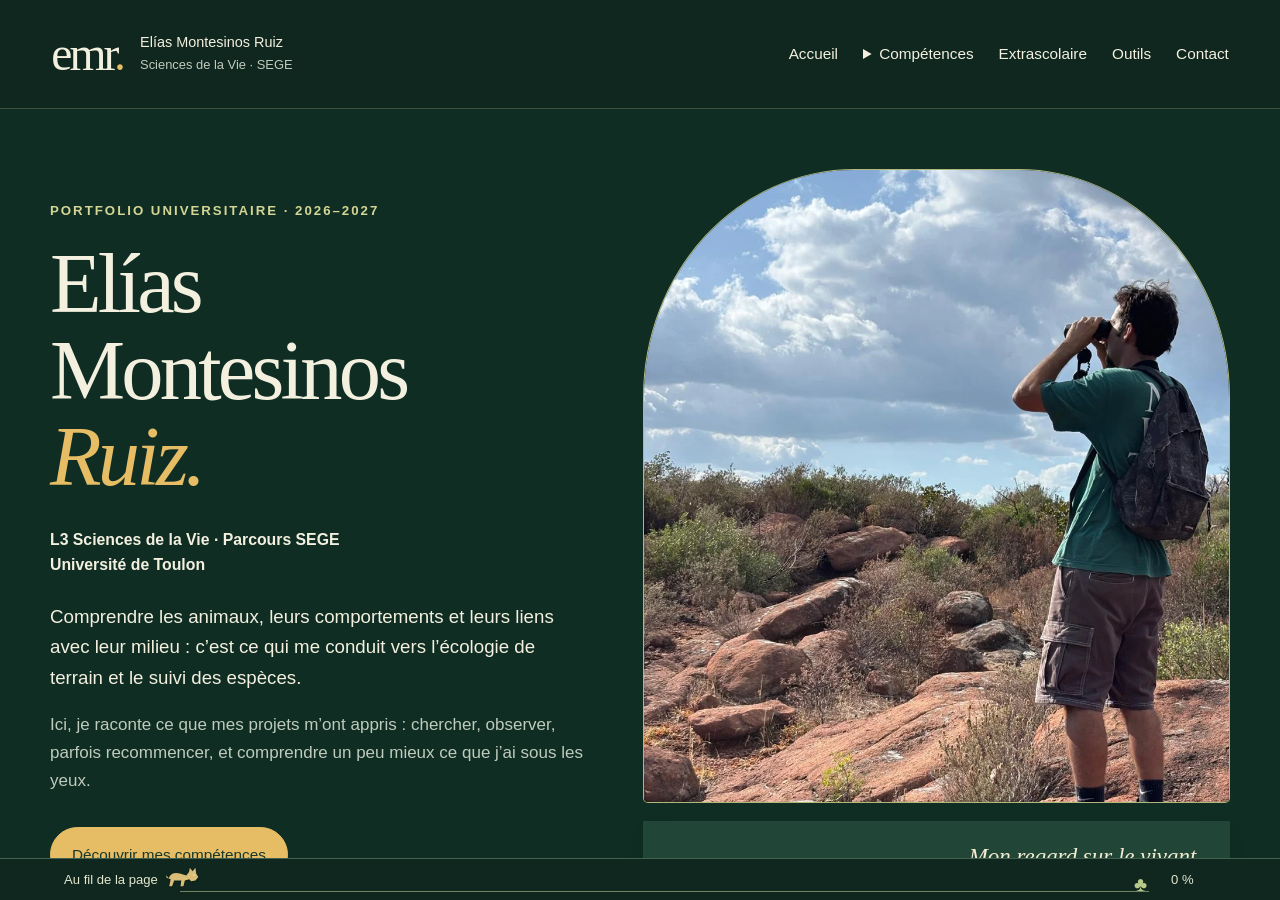
<file: index.html>
<!doctype html>
<html lang="fr"><head><meta charset="utf-8"><meta name="viewport" content="width=device-width,initial-scale=1"><meta name="description" content="Portfolio d’Elías Montesinos Ruiz, L3 Sciences de la Vie, SEGE, Université de Toulon. Travaux, démarche et progression."><meta name="theme-color" content="#193b30"><title>Accueil · Elías Montesinos Ruiz</title><link rel="icon" href="assets/images/favicon.svg"><link rel="stylesheet" href="assets/css/refonte.css"><script defer src="assets/js/refonte.js"></script><link rel="stylesheet" href="assets/css/faune.css"><script defer src="assets/js/navigation-faune.js"></script></head><body><div class="page-scroll" id="top"><a class="skip" href="#contenu">Aller au contenu</a><header class="site-header"><a class="identity" href="index.html"><strong>emr<span>.</span></strong><span>Elías Montesinos Ruiz<br><small>Sciences de la Vie · SEGE</small></span></a><button class="menu-toggle" aria-controls="navigation" aria-expanded="false" hidden="">Menu</button><nav id="navigation" aria-label="Navigation principale"><a href="index.html">Accueil</a><details class="competence-menu"><summary>Compétences</summary><div><a href="competences.html">Comprendre mon parcours</a><a href="problematique.html">Résoudre une problématique scientifique</a><a href="experimentation.html">Mener une démarche expérimentale</a><a href="communication.html">Communiquer scientifiquement</a><a href="projet.html">Concevoir un projet</a></div></details><a href="extrascolaire.html">Extrascolaire</a><a href="outils.html">Outils</a><a href="contact.html">Contact</a></nav></header><main id="contenu" tabindex="-1"><section class="home-hero wrap"><div><p class="eyebrow">Portfolio universitaire · 2026–2027</p><h1>Elías<br>Montesinos <em>Ruiz.</em></h1><p class="formation">L3 Sciences de la Vie · Parcours SEGE<br>Université de Toulon</p><p class="lead">Comprendre les animaux, leurs comportements et leurs liens avec leur milieu : c’est ce qui me conduit vers l’écologie de terrain et le suivi des espèces.</p><p>Ici, je raconte ce que mes projets m’ont appris : chercher, observer, parfois recommencer, et comprendre un peu mieux ce que j’ai sous les yeux.</p><div class="actions"><a class="button" href="competences.html">Découvrir mes compétences</a></div></div><figure class="hero-photo"><img src="assets/images/elias.webp" alt="Elías observant son environnement avec des jumelles" width="1000" height="1333" fetchpriority="high"><figcaption>Mon regard sur le vivant.<small>Photographie personnelle</small></figcaption></figure></section><div class="field-band"><span>Écologie de terrain</span><span>Comportement animal</span><span>Suivi des espèces</span></div><section class="section wrap personal"><p class="eyebrow">Ce qui guide mon parcours</p><h2>Apprendre à observer.<br><em>Prendre le temps de comprendre.</em></h2><p>La faune sauvage m’intéresse particulièrement : les mammifères, dont les loups et les lynx, mais aussi les reptiles. Je souhaite poursuivre vers un master en lien avec l’écologie et la conservation, et développer ma pratique du terrain. Les travaux présentés ici montrent mes points d’appui et ce que je dois encore améliorer.</p><a class="text-link" href="outils.html">Les outils qui accompagnent mes travaux</a><figure class="wildlife"><img src="assets/images/wolf.webp" alt="Loup gris debout dans la neige" loading="lazy"><figcaption>La faune sauvage, au cœur de mon projet. Illustration : Tracy Brooks / USFWS, domaine public — <a href="https://commons.wikimedia.org/wiki/File:Canis_lupus_standing_in_snow.jpg">source</a>.</figcaption></figure></section><section class="section wrap wildlife-gallery" aria-label="Faune qui m'inspire"><div><p class="eyebrow">Faune sauvage</p><h2>Observer avant de comprendre.</h2><p>Le regard que je porte sur les animaux nourrit mes questions en écologie. Ces photographies illustrent cet intérêt ; elles ne documentent pas mes sorties de terrain.</p></div><figure><img src="assets/images/lynx.webp" alt="Lynx ibérique" loading="lazy"><figcaption>Lynx ibérique · photographie CC0 de MRPlotz</figcaption></figure><figure><img src="assets/images/libellule.webp" alt="Libellule posée au bord d'un point d'eau" loading="lazy"><figcaption>Libellule · photographie CC0 de Peter Cooper Jr.</figcaption></figure></section></main><footer class="simple-footer"><p>Elías Montesinos Ruiz · Sciences de la Vie, SEGE · Université de Toulon</p><div><a href="contact.html">Me contacter</a><a href="credits.html">Crédits et contributions</a><a href="#top" data-top>↑ Haut de page</a></div></footer></div><div class="reading" hidden=""><span>Au fil de la page</span><div class="track" aria-hidden="true"><span class="lynx">🐈</span><span class="hare">🐇</span></div><span class="percent" aria-hidden="true">0 %</span><progress max="100" value="0" aria-label="Progression de lecture">0 %</progress></div><dialog id="viewer" aria-labelledby="viewer-title"><div class="viewer-head"><h2 id="viewer-title">Extrait agrandi</h2><button id="close-view">Fermer</button></div><div class="zoom-controls"><button id="zoom-out" aria-label="Réduire l’image">−</button><output id="zoom-level" aria-live="polite">100 %</output><button id="zoom-in" aria-label="Agrandir l’image">+</button><button id="zoom-reset">Ajuster</button></div><p class="viewer-help" id="zoom-help">Agrandissez puis faites glisser l’image. Au clavier : flèches pour vous déplacer, Échap pour fermer.</p><div id="image-stage" tabindex="0" role="region" aria-label="Image agrandie, déplaçable avec les flèches" aria-describedby="zoom-help"><div id="image-canvas"><img id="zoom-image" alt="" draggable="false"></div></div><p id="zoom-caption"></p></dialog></body></html>
</file>
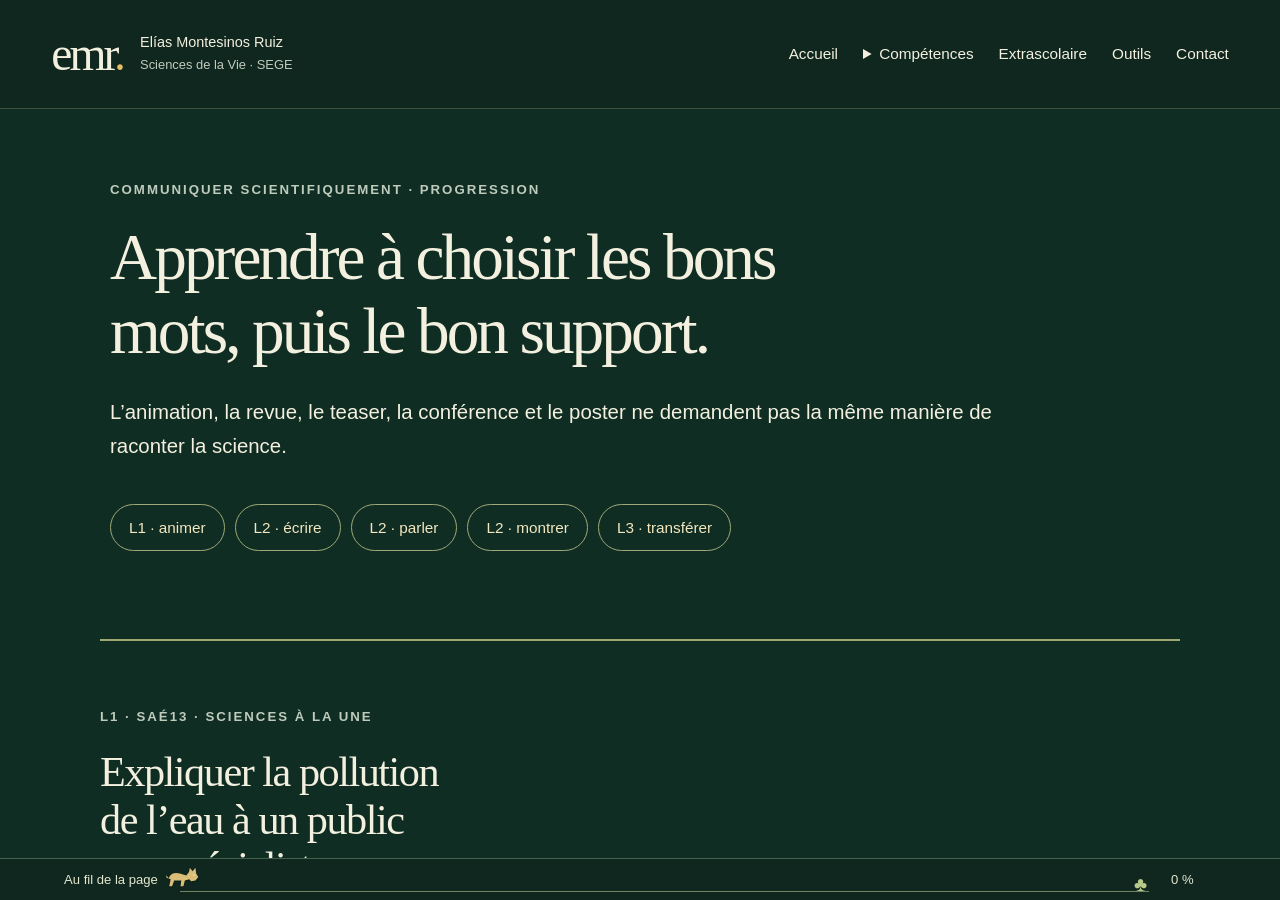
<file: communication-progression.html>
<!doctype html>
<html lang="fr"><head><meta charset="utf-8"><meta name="viewport" content="width=device-width,initial-scale=1"><meta name="description" content="Attendus, preuves annotées et progression de L1 à L3 en communication scientifique."><meta name="theme-color" content="#193b30"><title>Progression · Communiquer scientifiquement · Elías Montesinos Ruiz</title><link rel="icon" href="assets/images/favicon.svg"><link rel="stylesheet" href="assets/css/refonte.css"><script defer src="assets/js/refonte.js"></script><link rel="stylesheet" href="assets/css/faune.css"><script defer src="assets/js/navigation-faune.js"></script></head><body><div class="page-scroll" id="top"><a class="skip" href="#contenu">Aller au contenu</a><header class="site-header"><a class="identity" href="index.html"><strong>emr<span>.</span></strong><span>Elías Montesinos Ruiz<br><small>Sciences de la Vie · SEGE</small></span></a><button class="menu-toggle" aria-controls="navigation" aria-expanded="false" hidden="">Menu</button><nav id="navigation" aria-label="Navigation principale"><a href="index.html">Accueil</a><details class="competence-menu"><summary>Compétences</summary><div><a href="competences.html">Comprendre mon parcours</a><a href="problematique.html">Résoudre une problématique scientifique</a><a href="experimentation.html">Mener une démarche expérimentale</a><a href="communication.html">Communiquer scientifiquement</a><a href="projet.html">Concevoir un projet</a></div></details><a href="extrascolaire.html">Extrascolaire</a><a href="outils.html">Outils</a><a href="contact.html">Contact</a></nav></header><main id="contenu" tabindex="-1"><section class="intro wrap competence-intro"><p class="eyebrow">Communiquer scientifiquement · progression</p><h1>Apprendre à choisir les bons mots, puis le bon support.</h1><p class="lead">L’animation, la revue, le teaser, la conférence et le poster ne demandent pas la même manière de raconter la science.</p><nav class="year-nav" aria-label="Parcourir les années"><a href="#l1">L1 · animer</a><a href="#l2-article">L2 · écrire</a><a href="#l2-oral">L2 · parler</a><a href="#l2-poster">L2 · montrer</a><a href="#l3">L3 · transférer</a></nav></section><section class="section wrap timeline-story" id="l1"><p class="eyebrow">L1 · SAÉ13 · Sciences à la une</p><h2>Expliquer la pollution de l’eau à un public non spécialiste</h2><p>Notre groupe préparait une animation sur les effets possibles des activités industrielles sur l’eau. Les résultats de la SAÉ12 sur les radis servaient de support scientifique ; deux bocaux devaient aider le public à voir la différence entre une eau claire et une eau polluée. La fiche prévoyait une question pour lancer l’échange et du matériel à apporter pour chaque membre.</p><p>Ma ligne me rattache au livret de résultats, aux radis et aux bocaux. Pendant l’animation, nous avons retiré une démonstration pour tenir le temps. Dans mon carnet, je note que je rendrais les participants plus actifs et que je simplifierais le déroulé dès le départ.</p><div class="proof-pair"><figure class="evidence evidence-focus "><a class="zoom-link" href="documents/competences-24nov/sae13-fiche.png" data-zoom data-caption="Fiche d’animation · objectif, question et supports"><img src="documents/competences-24nov/sae13-fiche.png" alt="Fiche d’animation · objectif, question et supports" loading="lazy"><span>Agrandir la preuve</span></a><figcaption>Fiche d’animation · objectif, question et supports</figcaption><p class="evidence-note"><span aria-hidden="true">↗</span> <strong>Ce que je montre :</strong> la préparation d’un dispositif pédagogique, avec un public, un message et des objets concrets.</p></figure><figure class="evidence evidence-focus "><a class="zoom-link" href="documents/nouvelles-preuves/sae13-bilan.png" data-zoom data-caption="Carnet personnel · bilan après l’animation"><img src="documents/nouvelles-preuves/sae13-bilan.png" alt="Carnet personnel · bilan après l’animation" loading="lazy"><span>Agrandir la preuve</span></a><figcaption>Carnet personnel · bilan après l’animation</figcaption><p class="evidence-note"><span aria-hidden="true">↗</span> <strong>Ce que je corrige :</strong> réduire la démonstration et laisser davantage de place au public.</p></figure></div><p class="learning-line"><strong>À ce stade :</strong> je sais préparer un support simple et je découvre que le temps réel de l’animation change le plan.</p></section><section class="section wrap timeline-story" id="l2-article"><p class="eyebrow">L2 · SAÉ33 · revue de la licence</p><h2>Écrire un article sur <i>Karenia brevis</i></h2><p>La SAÉ demandait de rédiger des articles scientifiques destinés à former une revue commune. J’ai travaillé sur la façon de suivre et prévoir les blooms toxiques de <i>Karenia brevis</i> en Floride : satellites, capteurs, modèles et contribution de citoyens. Le sujet m’a plu parce qu’il reliait écologie marine, outils de surveillance et conséquences pour le vivant.</p><p>J’ai appris à écrire de manière impersonnelle et à attribuer une information à la littérature. Le fichier <code>Elias.bib</code> contient des notices exportées de Zotero, dont Shen et Hardison, utilisées pour construire la recherche bibliographique. Le PDF retrouvé est cependant imparfait : des clés de citation non résolues restent affichées et la section « Références » est vide. Je montre cette limite car elle fait partie de ce qu’il faut corriger pour respecter pleinement le formalisme.</p><div class="proof-pair"><figure class="evidence evidence-focus "><a class="zoom-link" href="documents/competences-24nov/karenia-phrase-annotee.png" data-zoom data-caption="Mon article signé · p. 8, phrase annotée"><img src="documents/competences-24nov/karenia-phrase-annotee.png" alt="Mon article signé · p. 8, phrase annotée" loading="lazy"><span>Agrandir la preuve</span></a><figcaption>Mon article signé · p. 8, phrase annotée</figcaption><p class="evidence-note"><span aria-hidden="true">↗</span> <strong>Entouré :</strong> le passage décrit la télédétection et cite les travaux de Shen et al. sans « je ».</p><a class="document-link" href="documents/competences-24nov/karenia-article.pdf">Lire les pages sélectionnées ↗</a></figure><figure class="evidence evidence-focus "><a class="zoom-link" href="documents/competences-24nov/karenia-sources.png" data-zoom data-caption="Deux notices de mon export bibliographique"><img src="documents/competences-24nov/karenia-sources.png" alt="Deux notices de mon export bibliographique" loading="lazy"><span>Agrandir la preuve</span></a><figcaption>Deux notices de mon export bibliographique</figcaption><p class="evidence-note"><span aria-hidden="true">↗</span> <strong>À regarder :</strong> auteur, date et titre sont organisés dans l’export ; ce n’est pas une bibliographie correctement affichée dans le PDF final.</p></figure><figure class="evidence evidence-focus "><a class="zoom-link" href="documents/preuves_l1_l2/karenia.png" data-zoom data-caption="Figure HABscope · mon article sur Karenia"><img src="documents/preuves_l1_l2/karenia.png" alt="Figure HABscope · mon article sur Karenia" loading="lazy"><span>Agrandir la preuve</span></a><figcaption>Figure HABscope · mon article sur Karenia</figcaption><p class="evidence-note"><span aria-hidden="true">↗</span> <strong>À regarder :</strong> le trajet entre prélèvement citoyen, analyse et carte d’alerte. La figure illustre la littérature, elle ne représente pas mes données.</p></figure></div><p class="learning-line"><strong>Ce qui a changé :</strong> je ne me contente plus d’expliquer ; je dois séparer mes mots des résultats publiés et rendre la référence vérifiable.</p></section><section class="section wrap timeline-story" id="l2-oral"><p class="eyebrow">L2 · SAÉ43 · conférence SUCCES</p><h2>Donner envie d’écouter, puis tenir une conférence</h2><p>Notre équipe présentait El Niño et La Niña, leurs mécanismes, leur modélisation et leurs conséquences écologiques et sociales. Le teaser était une porte d’entrée courte ; la conférence en amphithéâtre demandait ensuite un discours plus précis, appuyé par des figures. Le projet a été construit avec des retours à plusieurs étapes.</p><p>Le carnet note que le premier script du teaser était trop global et manquait d’accroche. Nous avons retravaillé la voix, les séquences et les transitions. Pour l’oral, mes figures ont été agrandies puis certaines retirées. Ma partie durait environ dix minutes à une répétition ; j’ai fait un plan plus précis et supprimé des éléments pour revenir au temps prévu. Après deux répétitions en groupe, l’ensemble atteignait environ vingt-cinq minutes.</p><div class="video-pair"><figure class="case-video"><video controls preload="metadata" poster="assets/videos/enso-teaser-affiche.jpg" aria-label="Le teaser de la conférence"><source src="assets/videos/enso-teaser.mp4" type="video/mp4">Votre navigateur ne peut pas lire cette vidéo.</video><figcaption><strong>Le teaser de la conférence</strong> — vidéo réalisée en équipe, intégrée ici directement.</figcaption></figure><figure class="case-video"><video controls preload="metadata" poster="assets/videos/enso-oral-affiche.jpg" aria-label="Mon début de présentation en amphithéâtre"><source src="assets/videos/enso-oral-elias.mp4" type="video/mp4">Votre navigateur ne peut pas lire cette vidéo.</video><figcaption><strong>Mon début de présentation en amphithéâtre</strong> — extrait arrêté quand je passe le micro.</figcaption></figure></div><div class="proof-pair"><figure class="evidence evidence-focus "><a class="zoom-link" href="documents/competences-24nov/enso-retours.png" data-zoom data-caption="Carnet SAE43 · retours sur teaser et présentation"><img src="documents/competences-24nov/enso-retours.png" alt="Carnet SAE43 · retours sur teaser et présentation" loading="lazy"><span>Agrandir la preuve</span></a><figcaption>Carnet SAE43 · retours sur teaser et présentation</figcaption><p class="evidence-note"><span aria-hidden="true">↗</span> <strong>À regarder :</strong> le script initial jugé trop global ; la page suivante du PDF détaille les corrections des figures et de la voix.</p><a class="document-link" href="documents/competences-24nov/enso-retours.pdf">Lire les pages sélectionnées ↗</a></figure><figure class="evidence evidence-focus "><a class="zoom-link" href="documents/refonte/enso-oral.png" data-zoom data-caption="Carnet SAE43 · durée de mon intervention"><img src="documents/refonte/enso-oral.png" alt="Carnet SAE43 · durée de mon intervention" loading="lazy"><span>Agrandir la preuve</span></a><figcaption>Carnet SAE43 · durée de mon intervention</figcaption><p class="evidence-note"><span aria-hidden="true">↗</span> <strong>À regarder :</strong> environ dix minutes au départ, puis suppression de figures et répétitions pour tenir le temps.</p></figure></div><p class="learning-line"><strong>Ce que j’en garde :</strong> parler devant la licence m’a aidé à prendre confiance. Une figure n’aide que si je la lis vraiment avec le public.</p></section><section class="section wrap timeline-story" id="l2-poster"><p class="eyebrow">L2 · RAU43 · géodynamique</p><h2>Faire lire la structure du manteau sur un poster</h2><p>Le poster de géodynamique devait transformer des notions de composition et de dynamique du manteau en un support visible. Il a été assemblé en groupe. Les vues rapprochées que tu m’as transmises montrent les parties de rhéologie et de minéralogie que j’ai réalisées ; l’ensemble associe textes, schémas et références en bas du support.</p><div class="proof-pair"><figure class="evidence evidence-focus "><a class="zoom-link" href="documents/competences-24nov/poster-geodynamique.webp" data-zoom data-caption="Poster collectif photographié après assemblage"><img src="documents/competences-24nov/poster-geodynamique.webp" alt="Poster collectif photographié après assemblage" loading="lazy"><span>Agrandir la preuve</span></a><figcaption>Poster collectif photographié après assemblage</figcaption><p class="evidence-note"><span aria-hidden="true">↗</span> <strong>À regarder :</strong> la coupe centrale attire d’abord le regard ; les explications sont disposées autour du schéma.</p></figure><figure class="evidence evidence-focus "><a class="zoom-link" href="documents/competences-24nov/poster-rheologie.webp" data-zoom data-caption="Ma partie photographiée de près · rhéologie"><img src="documents/competences-24nov/poster-rheologie.webp" alt="Ma partie photographiée de près · rhéologie" loading="lazy"><span>Agrandir la preuve</span></a><figcaption>Ma partie photographiée de près · rhéologie</figcaption><p class="evidence-note"><span aria-hidden="true">↗</span> <strong>À regarder :</strong> la comparaison des comportements à court et long terme, présentée en schéma sur le poster collectif.</p></figure><figure class="evidence evidence-focus "><a class="zoom-link" href="documents/competences-24nov/poster-mineralogie.webp" data-zoom data-caption="Ma partie photographiée de près · minéralogie"><img src="documents/competences-24nov/poster-mineralogie.webp" alt="Ma partie photographiée de près · minéralogie" loading="lazy"><span>Agrandir la preuve</span></a><figcaption>Ma partie photographiée de près · minéralogie</figcaption><p class="evidence-note"><span aria-hidden="true">↗</span> <strong>À regarder :</strong> les changements de minéraux avec la profondeur, expliqués par le schéma sur le poster collectif.</p></figure></div><p class="learning-line"><strong>Ce que cela ajoute :</strong> un poster doit rester lisible à distance, puis donner des détails quand on s’approche.</p></section><section class="section wrap timeline-story" id="l3"><p class="eyebrow">L3 · transfert à documenter</p><h2>Une autre situation de communication reste à montrer</h2><p>Ces preuves vont de la L1 à la L2. Je n’ai pas encore sélectionné un livrable de L3 qui permette de décrire avec précision ma contribution. La progression s’arrête ici plutôt que d’inventer une réalisation.</p></section><section class="section wrap learning-final"><h2>Ce que j’ai appris</h2><div class="learning-grid"><article><h3>Savoirs</h3><p>Différencier un résultat, une interprétation et une source ; comprendre les mécanismes que je présente.</p></article><article><h3>Savoir-faire</h3><p>Préparer une animation, rédiger un article, sélectionner des figures, enregistrer un teaser et structurer un oral.</p></article><article><h3>Savoir-être</h3><p>Écouter les retours, accepter de retirer une idée et prendre la parole devant un public large.</p></article></div><p class="personal-note">J’ai aimé rédiger la revue sur <i>Karenia brevis</i> et présenter ENSO en amphithéâtre. Le teaser m’a plu parce qu’il fallait rendre le sujet vivant en peu de temps. Je veux encore mieux contrôler la mise en forme des références avant diffusion.</p></section><nav class="dossier-navigation wrap" aria-label="Navigation de fin de dossier"><a href="communication.html"><span>← Revenir</span>Aux attendus de la compétence</a><a href="#top" data-top>↑<span>Tout en haut</span></a><a href="projet.html"><span>Compétence suivante →</span>Concevoir un projet</a></nav></main><footer class="simple-footer"><p>Elías Montesinos Ruiz · Sciences de la Vie, SEGE · Université de Toulon</p><div><a href="contact.html">Me contacter</a><a href="credits.html">Crédits et contributions</a><a href="#top" data-top>↑ Haut de page</a></div></footer></div><div class="reading" hidden=""><span>Au fil de la page</span><div class="track" aria-hidden="true"><span class="lynx">🐈</span><span class="hare">🐇</span></div><span class="percent" aria-hidden="true">0 %</span><progress max="100" value="0" aria-label="Progression de lecture">0 %</progress></div><dialog id="viewer" aria-labelledby="viewer-title"><div class="viewer-head"><h2 id="viewer-title">Extrait agrandi</h2><button id="close-view">Fermer</button></div><div class="zoom-controls"><button id="zoom-out" aria-label="Réduire l’image">−</button><output id="zoom-level" aria-live="polite">100 %</output><button id="zoom-in" aria-label="Agrandir l’image">+</button><button id="zoom-reset">Ajuster</button></div><p class="viewer-help" id="zoom-help">Agrandissez puis faites glisser l’image. Au clavier : flèches pour vous déplacer, Échap pour fermer.</p><div id="image-stage" tabindex="0" role="region" aria-label="Image agrandie, déplaçable avec les flèches" aria-describedby="zoom-help"><div id="image-canvas"><img id="zoom-image" alt="" draggable="false"></div></div><p id="zoom-caption"></p></dialog></body></html>
</file>
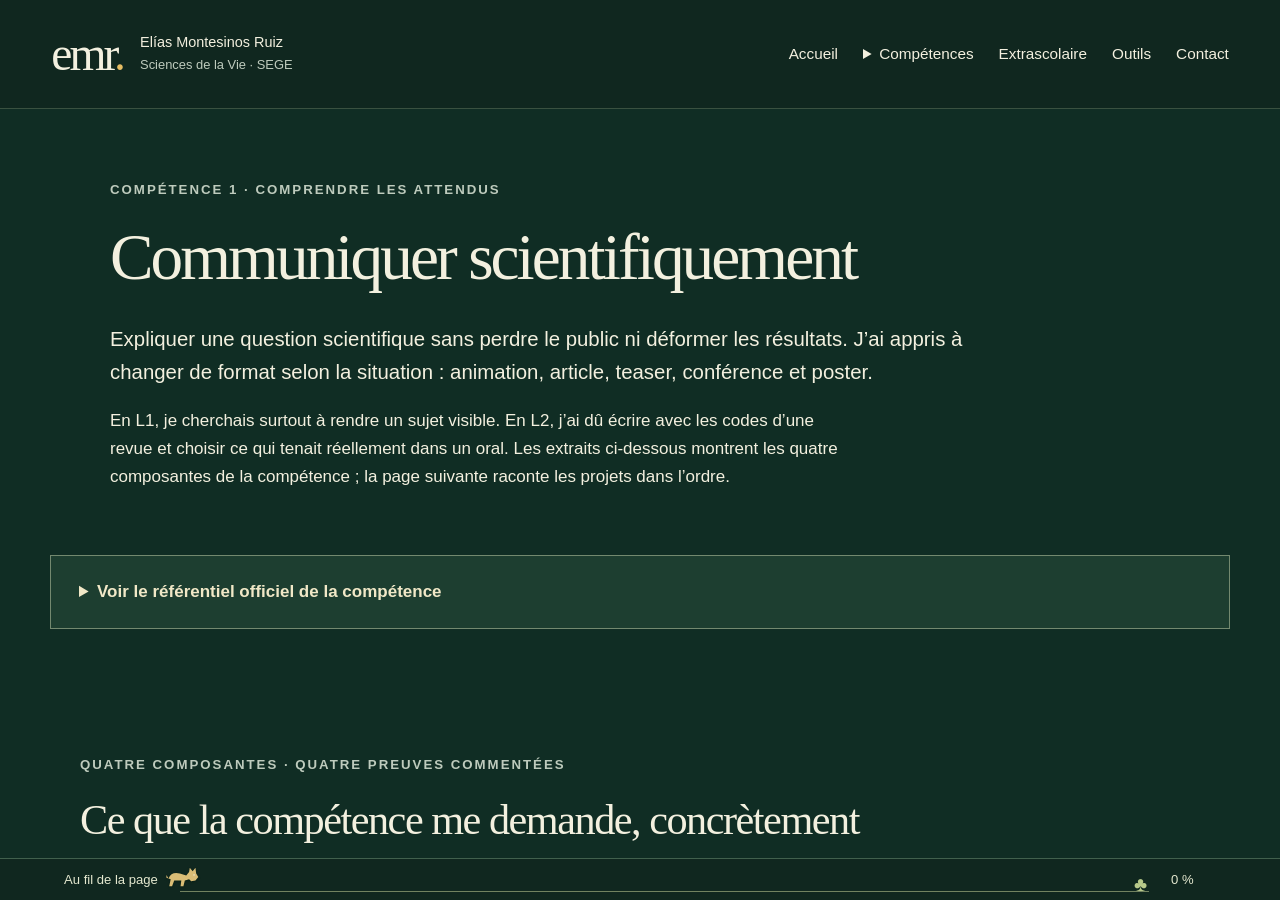
<file: communication.html>
<!doctype html>
<html lang="fr"><head><meta charset="utf-8"><meta name="viewport" content="width=device-width,initial-scale=1"><meta name="description" content="Attendus, preuves annotées et progression de L1 à L3 en communication scientifique."><meta name="theme-color" content="#193b30"><title>Communiquer scientifiquement · Elías Montesinos Ruiz</title><link rel="icon" href="assets/images/favicon.svg"><link rel="stylesheet" href="assets/css/refonte.css"><script defer src="assets/js/refonte.js"></script><link rel="stylesheet" href="assets/css/faune.css"><script defer src="assets/js/navigation-faune.js"></script></head><body><div class="page-scroll" id="top"><a class="skip" href="#contenu">Aller au contenu</a><header class="site-header"><a class="identity" href="index.html"><strong>emr<span>.</span></strong><span>Elías Montesinos Ruiz<br><small>Sciences de la Vie · SEGE</small></span></a><button class="menu-toggle" aria-controls="navigation" aria-expanded="false" hidden="">Menu</button><nav id="navigation" aria-label="Navigation principale"><a href="index.html">Accueil</a><details class="competence-menu"><summary>Compétences</summary><div><a href="competences.html">Comprendre mon parcours</a><a href="problematique.html">Résoudre une problématique scientifique</a><a href="experimentation.html">Mener une démarche expérimentale</a><a href="communication.html">Communiquer scientifiquement</a><a href="projet.html">Concevoir un projet</a></div></details><a href="extrascolaire.html">Extrascolaire</a><a href="outils.html">Outils</a><a href="contact.html">Contact</a></nav></header><main id="contenu" tabindex="-1"><section class="intro wrap competence-intro"><p class="eyebrow">Compétence 1 · comprendre les attendus</p><h1>Communiquer scientifiquement</h1><p class="lead">Expliquer une question scientifique sans perdre le public ni déformer les résultats. J’ai appris à changer de format selon la situation : animation, article, teaser, conférence et poster.</p><p>En L1, je cherchais surtout à rendre un sujet visible. En L2, j’ai dû écrire avec les codes d’une revue et choisir ce qui tenait réellement dans un oral. Les extraits ci-dessous montrent les quatre composantes de la compétence ; la page suivante raconte les projets dans l’ordre.</p></section><details class="reference-accordion wrap"><summary>Voir le référentiel officiel de la compétence</summary><p>La fiche de l’Université de Toulon décrit les composantes essentielles et les niveaux L1, L2 et L3. Les preuves ci-dessous montrent ce que j’ai effectivement réalisé.</p><figure class="evidence evidence-focus "><a class="zoom-link" href="documents/refonte/referentiel-communication.png" data-zoom data-caption="Référentiel officiel · Communiquer scientifiquement"><img src="documents/refonte/referentiel-communication.png" alt="Référentiel officiel · Communiquer scientifiquement" loading="lazy"><span>Agrandir la preuve</span></a><figcaption>Référentiel officiel · Communiquer scientifiquement</figcaption><p class="evidence-note"><span aria-hidden="true">↗</span> <strong>Repère de formation.</strong> Ce document fixe les attendus ; il ne vaut pas validation de mes acquis.</p></figure></details><section class="wrap section competency-map"><p class="eyebrow">Quatre composantes · quatre preuves commentées</p><h2>Ce que la compétence me demande, concrètement</h2><div class="expectation-grid"><article class="expectation" id="comprendre"><div><span class="expectation-index">01</span><h3>Faire comprendre un sujet complexe</h3><p>Une bonne explication part du public. Pour la SAÉ13, notre animation sur la pollution de l’eau prévoyait une question d’entrée, deux bocaux et le livret de résultats sur les radis. La fiche montre une préparation réelle, avant l’animation.</p><p class="takeaway"><strong>Mon apprentissage :</strong> rendre le mécanisme visible et laisser une place aux questions du public. Mon carnet dit aussi que nous avons dû retirer une démonstration faute de temps.</p></div><figure class="evidence evidence-focus "><a class="zoom-link" href="documents/competences-24nov/sae13-fiche.png" data-zoom data-caption="SAÉ13 · passages de la fiche d’animation transcrits"><img src="documents/competences-24nov/sae13-fiche.png" alt="SAÉ13 · passages de la fiche d’animation transcrits" loading="lazy"><span>Agrandir la preuve</span></a><figcaption>SAÉ13 · passages de la fiche d’animation transcrits</figcaption><p class="evidence-note"><span aria-hidden="true">↗</span> <strong>À regarder :</strong> le but, la question déclenchante et les supports prévus. La transcription est identifiée comme telle, car le DOCX original n’est pas publié.</p></figure></article><article class="expectation" id="formalisme"><div><span class="expectation-index">02</span><h3>Respecter le formalisme scientifique</h3><p>La SAÉ33 demandait d’écrire un article pour une revue de la licence. J’ai rédigé une partie sur la surveillance des blooms de <i>Karenia brevis</i> : une phrase présente les travaux d’autres auteurs sans « je », comme attendu dans l’article scientifique.</p><p class="takeaway"><strong>Mon apprentissage :</strong> distinguer mes formulations des résultats que je tire de la littérature. Mon fichier bibliographique exporté de Zotero documente la recherche de sources ; dans ce PDF, des clés de citation restent pourtant visibles et la bibliographie doit être remise en forme.</p></div><figure class="evidence evidence-focus "><a class="zoom-link" href="documents/competences-24nov/karenia-phrase-annotee.png" data-zoom data-caption="SAÉ33 · phrase encerclée dans mon article, p. 8"><img src="documents/competences-24nov/karenia-phrase-annotee.png" alt="SAÉ33 · phrase encerclée dans mon article, p. 8" loading="lazy"><span>Agrandir la preuve</span></a><figcaption>SAÉ33 · phrase encerclée dans mon article, p. 8</figcaption><p class="evidence-note"><span aria-hidden="true">↗</span> <strong>À regarder :</strong> une formulation impersonnelle qui attribue le résultat à Shen et al. La bordure a été ajoutée pour guider la lecture.</p><a class="document-link" href="documents/competences-24nov/karenia-article.pdf">Lire les pages sélectionnées ↗</a></figure></article><article class="expectation" id="publics"><span id="videos-enso"></span><div><span class="expectation-index">03</span><h3>Changer de registre selon le public et le format</h3><p>Pour la SAÉ43, notre équipe devait présenter les effets d’El Niño et de La Niña. Le teaser annonçait la conférence ; la prise de parole en amphithéâtre développait ensuite les données et les figures. J’ai appris à ne pas lire un diaporama trop chargé : mes figures ont été agrandies, certaines supprimées et ma partie raccourcie après répétition.</p><p class="takeaway"><strong>Ce que j’ai ressenti :</strong> parler devant la licence m’a donné davantage confiance à l’oral. Le teaser et l’extrait de conférence sont visibles dans ma progression.</p></div><figure class="evidence evidence-focus "><a class="zoom-link" href="documents/refonte/enso-oral.png" data-zoom data-caption="SAÉ43 · retour du carnet de bord sur l’oral"><img src="documents/refonte/enso-oral.png" alt="SAÉ43 · retour du carnet de bord sur l’oral" loading="lazy"><span>Agrandir la preuve</span></a><figcaption>SAÉ43 · retour du carnet de bord sur l’oral</figcaption><p class="evidence-note"><span aria-hidden="true">↗</span> <strong>À regarder :</strong> ma partie durait environ dix minutes ; j’ai retiré des figures et préparé un plan plus précis pour tenir le temps.</p></figure></article><article class="expectation" id="justesse"><div><span class="expectation-index">04</span><h3>Rester juste scientifiquement</h3><p>Un support attractif ne suffit pas : il faut pouvoir retrouver d’où viennent les informations. Dans l’article <i>Karenia</i>, j’ai organisé des références avec Zotero. Dans le poster de géodynamique, nous avons réuni textes, schémas et sources ; les deux parties photographiées de près sont celles que j’ai réalisées, dans un poster assemblé en groupe.</p><p class="takeaway"><strong>Point de vigilance :</strong> les affirmations chiffrées, les figures et leurs références doivent être vérifiables avant de parler de résultat scientifique abouti.</p></div><figure class="evidence evidence-focus "><a class="zoom-link" href="documents/competences-24nov/poster-geodynamique.webp" data-zoom data-caption="RAU43 · poster de géodynamique photographié après assemblage"><img src="documents/competences-24nov/poster-geodynamique.webp" alt="RAU43 · poster de géodynamique photographié après assemblage" loading="lazy"><span>Agrandir la preuve</span></a><figcaption>RAU43 · poster de géodynamique photographié après assemblage</figcaption><p class="evidence-note"><span aria-hidden="true">↗</span> <strong>À regarder :</strong> un support collectif conçu pour guider le regard vers la structure du manteau. Mes sections de rhéologie et de minéralogie sont détaillées dans la progression.</p></figure></article></div><div class="progression-cta"><p class="eyebrow">Et dans le temps ?</p><h2>De l’animation au discours en amphithéâtre.</h2><p>Chaque projet a un objectif, un public et une correction qui m’a fait avancer.</p><a class="button" href="communication-progression.html">Découvrir ma progression · L1 → L3 ↗</a></div></section><nav class="dossier-navigation wrap" aria-label="Navigation des compétences"><a href="competences.html"><span>← Retour</span>Toutes les compétences</a><a href="#top" data-top>↑<span>Tout en haut</span></a><a href="projet.html"><span>Compétence suivante →</span>Concevoir un projet</a></nav></main><footer class="simple-footer"><p>Elías Montesinos Ruiz · Sciences de la Vie, SEGE · Université de Toulon</p><div><a href="contact.html">Me contacter</a><a href="credits.html">Crédits et contributions</a><a href="#top" data-top>↑ Haut de page</a></div></footer></div><div class="reading" hidden=""><span>Au fil de la page</span><div class="track" aria-hidden="true"><span class="lynx">🐈</span><span class="hare">🐇</span></div><span class="percent" aria-hidden="true">0 %</span><progress max="100" value="0" aria-label="Progression de lecture">0 %</progress></div><dialog id="viewer" aria-labelledby="viewer-title"><div class="viewer-head"><h2 id="viewer-title">Extrait agrandi</h2><button id="close-view">Fermer</button></div><div class="zoom-controls"><button id="zoom-out" aria-label="Réduire l’image">−</button><output id="zoom-level" aria-live="polite">100 %</output><button id="zoom-in" aria-label="Agrandir l’image">+</button><button id="zoom-reset">Ajuster</button></div><p class="viewer-help" id="zoom-help">Agrandissez puis faites glisser l’image. Au clavier : flèches pour vous déplacer, Échap pour fermer.</p><div id="image-stage" tabindex="0" role="region" aria-label="Image agrandie, déplaçable avec les flèches" aria-describedby="zoom-help"><div id="image-canvas"><img id="zoom-image" alt="" draggable="false"></div></div><p id="zoom-caption"></p></dialog></body></html>
</file>
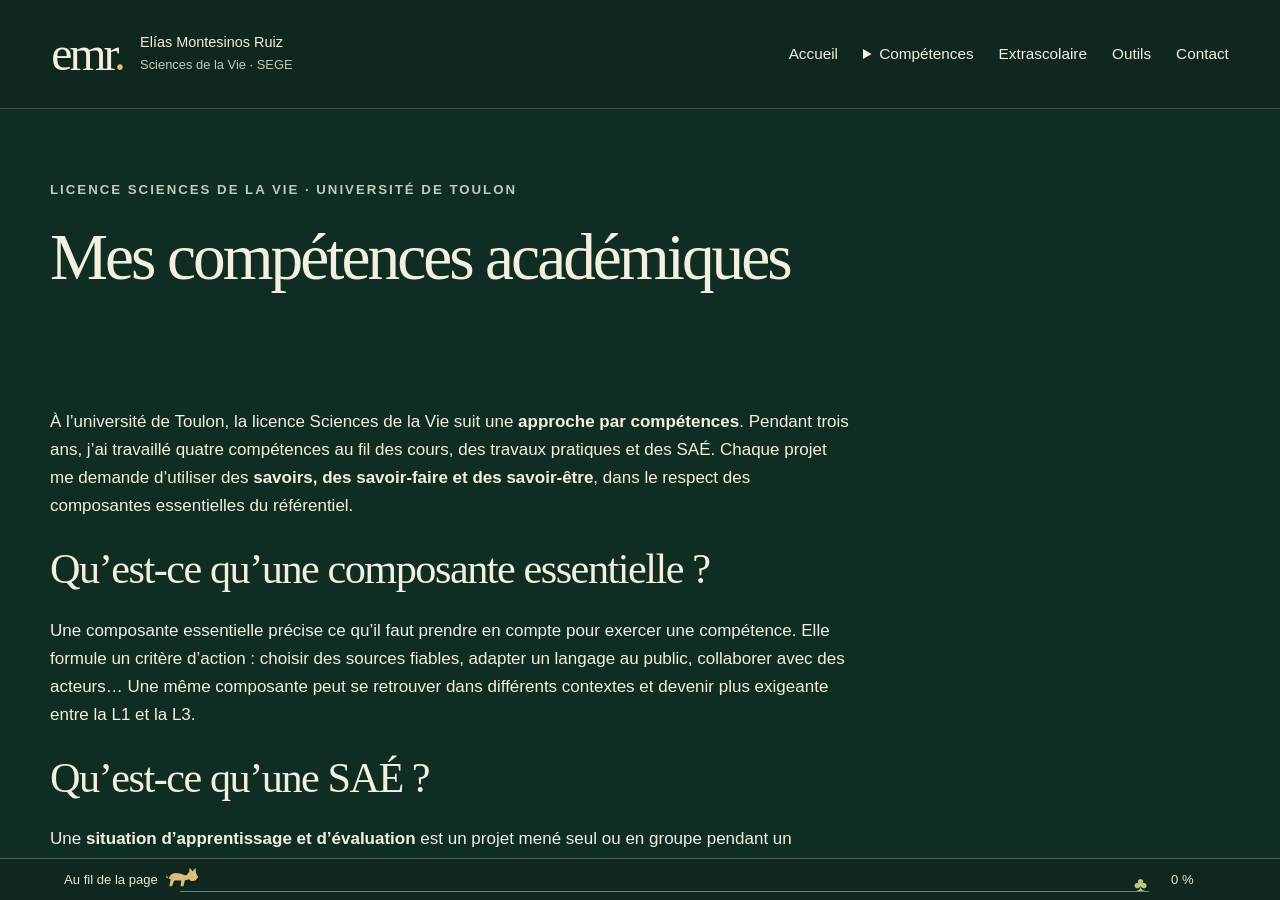
<file: competences.html>
<!doctype html>
<html lang="fr"><head><meta charset="utf-8"><meta name="viewport" content="width=device-width,initial-scale=1"><meta name="description" content="Portfolio d’Elías Montesinos Ruiz, L3 Sciences de la Vie, SEGE, Université de Toulon. Travaux, démarche et progression."><meta name="theme-color" content="#193b30"><title>Compétences · Elías Montesinos Ruiz</title><link rel="icon" href="assets/images/favicon.svg"><link rel="stylesheet" href="assets/css/refonte.css"><script defer src="assets/js/refonte.js"></script><link rel="stylesheet" href="assets/css/faune.css"><script defer src="assets/js/navigation-faune.js"></script></head><body><div class="page-scroll" id="top"><a class="skip" href="#contenu">Aller au contenu</a><header class="site-header"><a class="identity" href="index.html"><strong>emr<span>.</span></strong><span>Elías Montesinos Ruiz<br><small>Sciences de la Vie · SEGE</small></span></a><button class="menu-toggle" aria-controls="navigation" aria-expanded="false" hidden="">Menu</button><nav id="navigation" aria-label="Navigation principale"><a href="index.html">Accueil</a><details class="competence-menu"><summary>Compétences</summary><div><a href="competences.html">Comprendre mon parcours</a><a href="problematique.html">Résoudre une problématique scientifique</a><a href="experimentation.html">Mener une démarche expérimentale</a><a href="communication.html">Communiquer scientifiquement</a><a href="projet.html">Concevoir un projet</a></div></details><a href="extrascolaire.html">Extrascolaire</a><a href="outils.html">Outils</a><a href="contact.html">Contact</a></nav></header><main id="contenu" tabindex="-1"><section class="intro wrap"><p class="eyebrow">Licence Sciences de la Vie · Université de Toulon</p><h1>Mes compétences académiques</h1></section><div class="wrap"><section class="section learning"><p>À l’université de Toulon, la licence Sciences de la Vie suit une <strong>approche par compétences</strong>. Pendant trois ans, j’ai travaillé quatre compétences au fil des cours, des travaux pratiques et des SAÉ. Chaque projet me demande d’utiliser des <strong>savoirs, des savoir-faire et des savoir-être</strong>, dans le respect des composantes essentielles du référentiel.</p><h2>Qu’est-ce qu’une composante essentielle ?</h2><p>Une composante essentielle précise ce qu’il faut prendre en compte pour exercer une compétence. Elle formule un critère d’action : choisir des sources fiables, adapter un langage au public, collaborer avec des acteurs… Une même composante peut se retrouver dans différents contextes et devenir plus exigeante entre la L1 et la L3.</p><h2>Qu’est-ce qu’une SAÉ ?</h2><p>Une <strong>situation d’apprentissage et d’évaluation</strong> est un projet mené seul ou en groupe pendant un semestre. Selon l’année, le sujet et le cadre sont plus ou moins imposés. Les échanges avec les enseignants, les versions de travail et les corrections permettent de faire progresser le projet avant le rendu final.</p><p>Dans ces pages, je montre les livrables, mais aussi les décisions et les retours qui expliquent ce que j’ai appris.</p></section><div class="skill-grid"><article class="skill-card problematique"><span class="eyebrow">En travaux · non finalisée</span><h2>Résoudre une problématique scientifique</h2><p>Délimiter un sujet, choisir des sources fiables et relier les données pour construire une réponse argumentée.</p><a class="button secondary" href="problematique.html">Explorer le dossier</a></article><article class="skill-card experimentation"><span class="eyebrow">En travaux · non finalisée</span><h2>Mener une démarche expérimentale</h2><p>Choisir et préparer une méthode, réaliser des observations ou expériences avec rigueur, puis analyser les résultats et leurs limites.</p><a class="button secondary" href="experimentation.html">Explorer le dossier</a></article><article class="skill-card communication"><span class="eyebrow">Dossier développé</span><h2>Communiquer scientifiquement</h2><p>Rendre un contenu scientifique compréhensible, avec un langage et un support adaptés au public, sans perdre sa justesse.</p><a class="button secondary" href="communication.html">Consulter la compétence</a></article><article class="skill-card projet"><span class="eyebrow">Dossier développé</span><h2>Concevoir un projet</h2><p>Organiser un projet dans son contexte, collaborer avec les acteurs concernés et ajuster sa démarche aux contraintes et aux retours.</p><a class="button secondary" href="projet.html">Consulter la compétence</a></article></div></div></main><footer class="simple-footer"><p>Elías Montesinos Ruiz · Sciences de la Vie, SEGE · Université de Toulon</p><div><a href="contact.html">Me contacter</a><a href="credits.html">Crédits et contributions</a><a href="#top" data-top>↑ Haut de page</a></div></footer></div><div class="reading" hidden=""><span>Au fil de la page</span><div class="track" aria-hidden="true"><span class="lynx">🐈</span><span class="hare">🐇</span></div><span class="percent" aria-hidden="true">0 %</span><progress max="100" value="0" aria-label="Progression de lecture">0 %</progress></div><dialog id="viewer" aria-labelledby="viewer-title"><div class="viewer-head"><h2 id="viewer-title">Extrait agrandi</h2><button id="close-view">Fermer</button></div><div class="zoom-controls"><button id="zoom-out" aria-label="Réduire l’image">−</button><output id="zoom-level" aria-live="polite">100 %</output><button id="zoom-in" aria-label="Agrandir l’image">+</button><button id="zoom-reset">Ajuster</button></div><p class="viewer-help" id="zoom-help">Agrandissez puis faites glisser l’image. Au clavier : flèches pour vous déplacer, Échap pour fermer.</p><div id="image-stage" tabindex="0" role="region" aria-label="Image agrandie, déplaçable avec les flèches" aria-describedby="zoom-help"><div id="image-canvas"><img id="zoom-image" alt="" draggable="false"></div></div><p id="zoom-caption"></p></dialog></body></html>
</file>
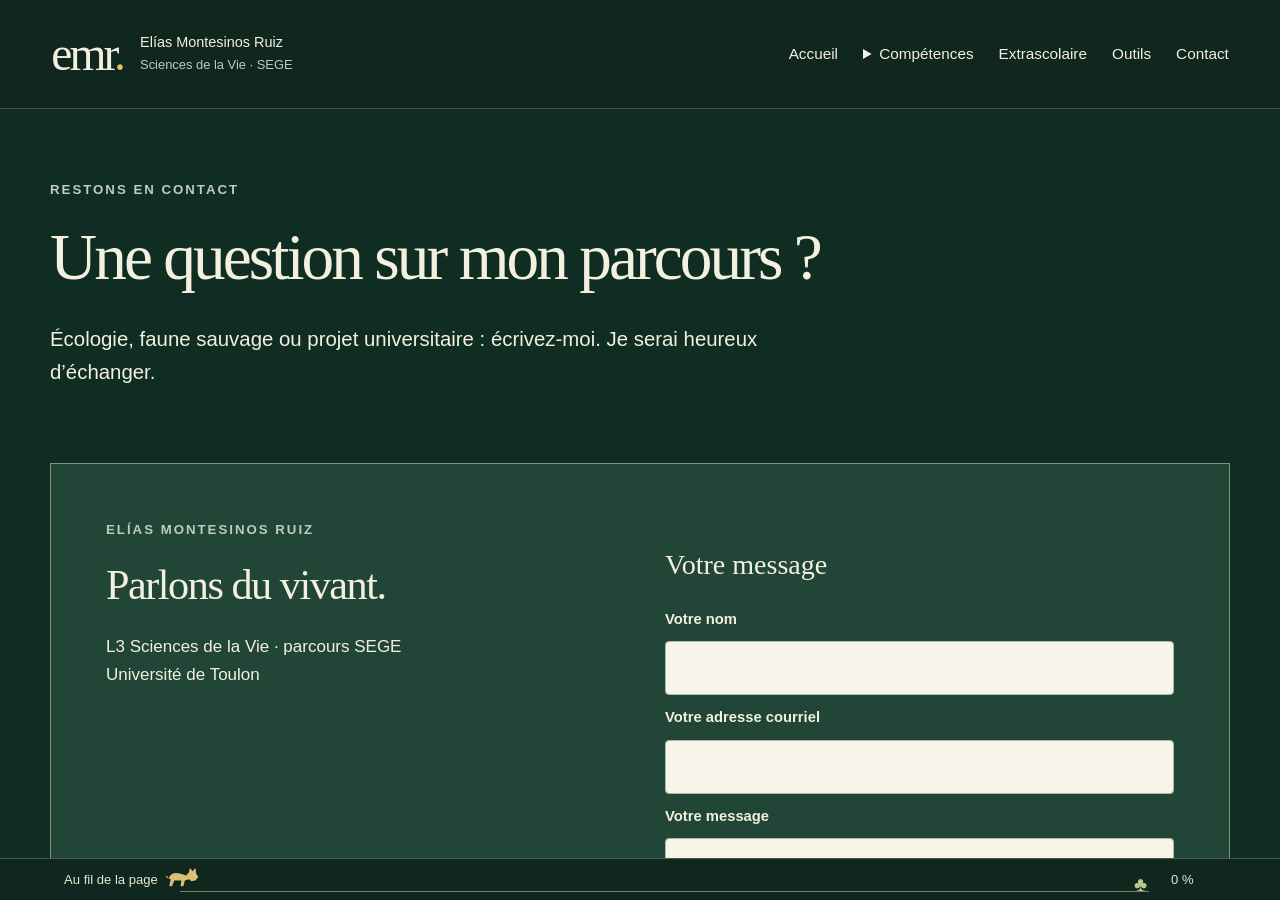
<file: contact.html>
<!doctype html>
<html lang="fr"><head><meta charset="utf-8"><meta name="viewport" content="width=device-width,initial-scale=1"><meta name="description" content="Portfolio d’Elías Montesinos Ruiz, L3 Sciences de la Vie, SEGE, Université de Toulon. Travaux, démarche et progression."><meta name="theme-color" content="#193b30"><title>Contact · Elías Montesinos Ruiz</title><link rel="icon" href="assets/images/favicon.svg"><link rel="stylesheet" href="assets/css/refonte.css"><script defer src="assets/js/refonte.js"></script><link rel="stylesheet" href="assets/css/faune.css"><script defer src="assets/js/navigation-faune.js"></script><script src="assets/js/contact.js" defer></script></head><body><div class="page-scroll" id="top"><a class="skip" href="#contenu">Aller au contenu</a><header class="site-header"><a class="identity" href="index.html"><strong>emr<span>.</span></strong><span>Elías Montesinos Ruiz<br><small>Sciences de la Vie · SEGE</small></span></a><button class="menu-toggle" aria-controls="navigation" aria-expanded="false" hidden="">Menu</button><nav id="navigation" aria-label="Navigation principale"><a href="index.html">Accueil</a><details class="competence-menu"><summary>Compétences</summary><div><a href="competences.html">Comprendre mon parcours</a><a href="problematique.html">Résoudre une problématique scientifique</a><a href="experimentation.html">Mener une démarche expérimentale</a><a href="communication.html">Communiquer scientifiquement</a><a href="projet.html">Concevoir un projet</a></div></details><a href="extrascolaire.html">Extrascolaire</a><a href="outils.html">Outils</a><a href="contact.html">Contact</a></nav></header><main id="contenu" tabindex="-1"><section class="intro wrap"><p class="eyebrow">Restons en contact</p><h1>Une question sur mon parcours ?</h1><p class="lead">Écologie, faune sauvage ou projet universitaire : écrivez-moi. Je serai heureux d’échanger.</p></section><section class="section wrap contact-box"><div><p class="eyebrow">Elías Montesinos Ruiz</p><h2>Parlons du vivant.</h2><p>L3 Sciences de la Vie · parcours SEGE<br>Université de Toulon</p></div><div><form id="contact-form"><h3>Votre message</h3><label for="contact-name">Votre nom</label><input id="contact-name" name="name" autocomplete="name" required><label for="contact-email">Votre adresse courriel</label><input id="contact-email" name="email" type="email" autocomplete="email" required><label for="contact-message">Votre message</label><textarea id="contact-message" name="message" rows="5" required></textarea><button class="button" type="submit">Préparer mon courriel ↗</button><p class="source-note">Le bouton ouvre votre messagerie avec le message préparé. Vous pourrez le relire avant de l’envoyer.</p><p class="source-note">Ou écrivez directement à <a href="mailto:eliasmontesinosr@gmail.com">eliasmontesinosr@gmail.com</a>.</p></form></div></section></main><footer class="simple-footer"><p>Elías Montesinos Ruiz · Sciences de la Vie, SEGE · Université de Toulon</p><div><a href="contact.html">Me contacter</a><a href="credits.html">Crédits et contributions</a><a href="#top" data-top>↑ Haut de page</a></div></footer></div><div class="reading" hidden=""><span>Au fil de la page</span><div class="track" aria-hidden="true"><span class="lynx">🐈</span><span class="hare">🐇</span></div><span class="percent" aria-hidden="true">0 %</span><progress max="100" value="0" aria-label="Progression de lecture">0 %</progress></div><dialog id="viewer" aria-labelledby="viewer-title"><div class="viewer-head"><h2 id="viewer-title">Extrait agrandi</h2><button id="close-view">Fermer</button></div><div class="zoom-controls"><button id="zoom-out" aria-label="Réduire l’image">−</button><output id="zoom-level" aria-live="polite">100 %</output><button id="zoom-in" aria-label="Agrandir l’image">+</button><button id="zoom-reset">Ajuster</button></div><p class="viewer-help" id="zoom-help">Agrandissez puis faites glisser l’image. Au clavier : flèches pour vous déplacer, Échap pour fermer.</p><div id="image-stage" tabindex="0" role="region" aria-label="Image agrandie, déplaçable avec les flèches" aria-describedby="zoom-help"><div id="image-canvas"><img id="zoom-image" alt="" draggable="false"></div></div><p id="zoom-caption"></p></dialog></body></html>
</file>
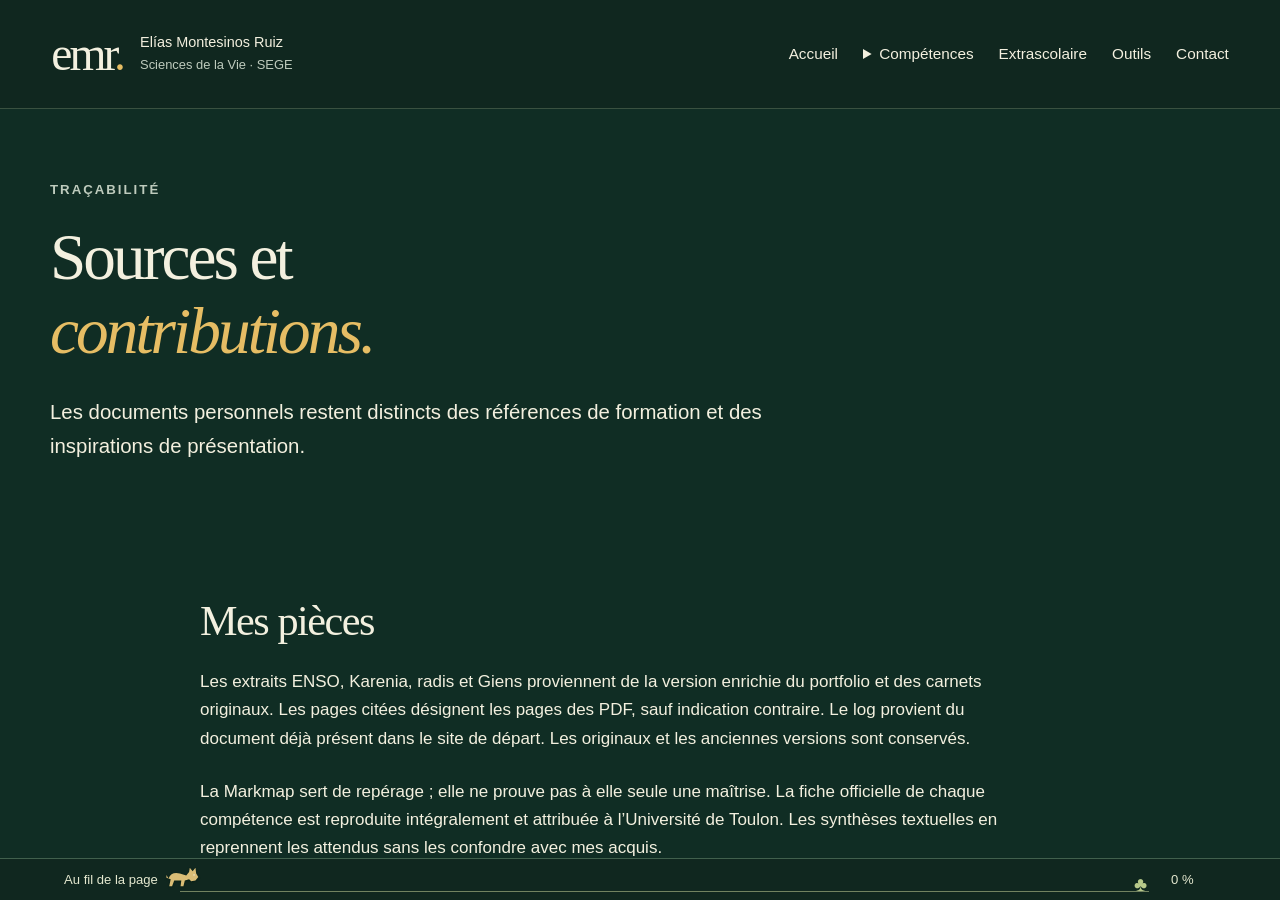
<file: credits.html>
<!doctype html>
<html lang="fr"><head><meta charset="utf-8"><meta name="viewport" content="width=device-width,initial-scale=1"><meta name="description" content="Portfolio d’Elías Montesinos Ruiz, L3 Sciences de la Vie, SEGE, Université de Toulon. Travaux, démarche et progression."><meta name="theme-color" content="#193b30"><title>Sources et contributions · Elías Montesinos Ruiz</title><link rel="icon" href="assets/images/favicon.svg"><link rel="stylesheet" href="assets/css/refonte.css"><script defer src="assets/js/refonte.js"></script><link rel="stylesheet" href="assets/css/faune.css"><script defer src="assets/js/navigation-faune.js"></script></head><body><div class="page-scroll" id="top"><a class="skip" href="#contenu">Aller au contenu</a><header class="site-header"><a class="identity" href="index.html"><strong>emr<span>.</span></strong><span>Elías Montesinos Ruiz<br><small>Sciences de la Vie · SEGE</small></span></a><button class="menu-toggle" aria-controls="navigation" aria-expanded="false" hidden="">Menu</button><nav id="navigation" aria-label="Navigation principale"><a href="index.html">Accueil</a><details class="competence-menu"><summary>Compétences</summary><div><a href="competences.html">Comprendre mon parcours</a><a href="problematique.html">Résoudre une problématique scientifique</a><a href="experimentation.html">Mener une démarche expérimentale</a><a href="communication.html">Communiquer scientifiquement</a><a href="projet.html">Concevoir un projet</a></div></details><a href="extrascolaire.html">Extrascolaire</a><a href="outils.html">Outils</a><a href="contact.html">Contact</a></nav></header><main id="contenu" tabindex="-1"><section class="intro wrap"><p class="eyebrow">Traçabilité</p><h1>Sources et<br><em>contributions.</em></h1><p class="lead">Les documents personnels restent distincts des références de formation et des inspirations de présentation.</p></section><div class="wrap narrow"><section class="section" id="documents"><p class="eyebrow"></p><h2>Mes pièces</h2><p>Les extraits ENSO, Karenia, radis et Giens proviennent de la version enrichie du portfolio et des carnets originaux. Les pages citées désignent les pages des PDF, sauf indication contraire. Le log provient du document déjà présent dans le site de départ. Les originaux et les anciennes versions sont conservés.</p><p>La Markmap sert de repérage ; elle ne prouve pas à elle seule une maîtrise. La fiche officielle de chaque compétence est reproduite intégralement et attribuée à l’Université de Toulon. Les synthèses textuelles en reprennent les attendus sans les confondre avec mes acquis.</p><p>Photographie aux jumelles : photographie personnelle d’Elías, autorisée pour ce portfolio. Les illustrations externes du site précédent ne servent pas de preuves de terrain.</p></section><section class="section" id="aides"><p class="eyebrow"></p><h2>Les aides reçues</h2><p>Pour Martigues, un coéquipier m’a aidé au transfert SIG. L’assemblage des exports et certaines corrections ont été assistés par IA, à partir de mes consignes. Je distingue ces opérations de la préparation personnelle des parties SedLog.</p><p>Codex a assisté l’inventaire, la sélection d’extraits, les propositions de rédaction, le code et les vérifications du portfolio. Le développement du site ne constitue pas une preuve de maîtrise autonome de la programmation. Les textes de bilan sont à relire par moi.</p></section><section class="section" id="inspirations"><p class="eyebrow"></p><h2>Des principes adaptés à mon parcours</h2><p>Les six portfolios suivants ont nourri les choix de présentation. Aucun texte, code ou média n’a été repris.</p><ul><li><a href="https://alaudetlppv.wixsite.com/portefolio">Amélie Laudet</a> : entrer par un travail de terrain et sa représentation.</li><li><a href="https://marieameliecolonna.wixsite.com/sciences-de-la-vie">Marie-Amélie Colonna d’Istria</a> : raconter les étapes d’un raisonnement.</li><li><a href="https://esterj2005.wixsite.com/my-site-3">Ester Janeczek</a> : situer les changements de méthode de L1 à L3.</li><li><a href="https://lysabernardi.wixsite.com/lysa-bernardi">Lysa Bernardi</a> : distinguer attendus de formation et expériences.</li><li><a href="https://ambreargemi.wixsite.com/mysite">Ambre Argemi</a> : guider la lecture d’extraits reliés aux composantes.</li><li><a href="https://decarlolisa1.wixsite.com/de-carlo-lisa-portfo">Lisa De Carlo</a> : associer contexte, production et recul personnel.</li></ul></section></div></main><footer class="simple-footer"><p>Elías Montesinos Ruiz · Sciences de la Vie, SEGE · Université de Toulon</p><div><a href="contact.html">Me contacter</a><a href="credits.html">Crédits et contributions</a><a href="#top" data-top>↑ Haut de page</a></div></footer></div><div class="reading" hidden=""><span>Au fil de la page</span><div class="track" aria-hidden="true"><span class="lynx">🐈</span><span class="hare">🐇</span></div><span class="percent" aria-hidden="true">0 %</span><progress max="100" value="0" aria-label="Progression de lecture">0 %</progress></div><dialog id="viewer" aria-labelledby="viewer-title"><div class="viewer-head"><h2 id="viewer-title">Extrait agrandi</h2><button id="close-view">Fermer</button></div><div class="zoom-controls"><button id="zoom-out" aria-label="Réduire l’image">−</button><output id="zoom-level" aria-live="polite">100 %</output><button id="zoom-in" aria-label="Agrandir l’image">+</button><button id="zoom-reset">Ajuster</button></div><p class="viewer-help" id="zoom-help">Agrandissez puis faites glisser l’image. Au clavier : flèches pour vous déplacer, Échap pour fermer.</p><div id="image-stage" tabindex="0" role="region" aria-label="Image agrandie, déplaçable avec les flèches" aria-describedby="zoom-help"><div id="image-canvas"><img id="zoom-image" alt="" draggable="false"></div></div><p id="zoom-caption"></p></dialog></body></html>
</file>
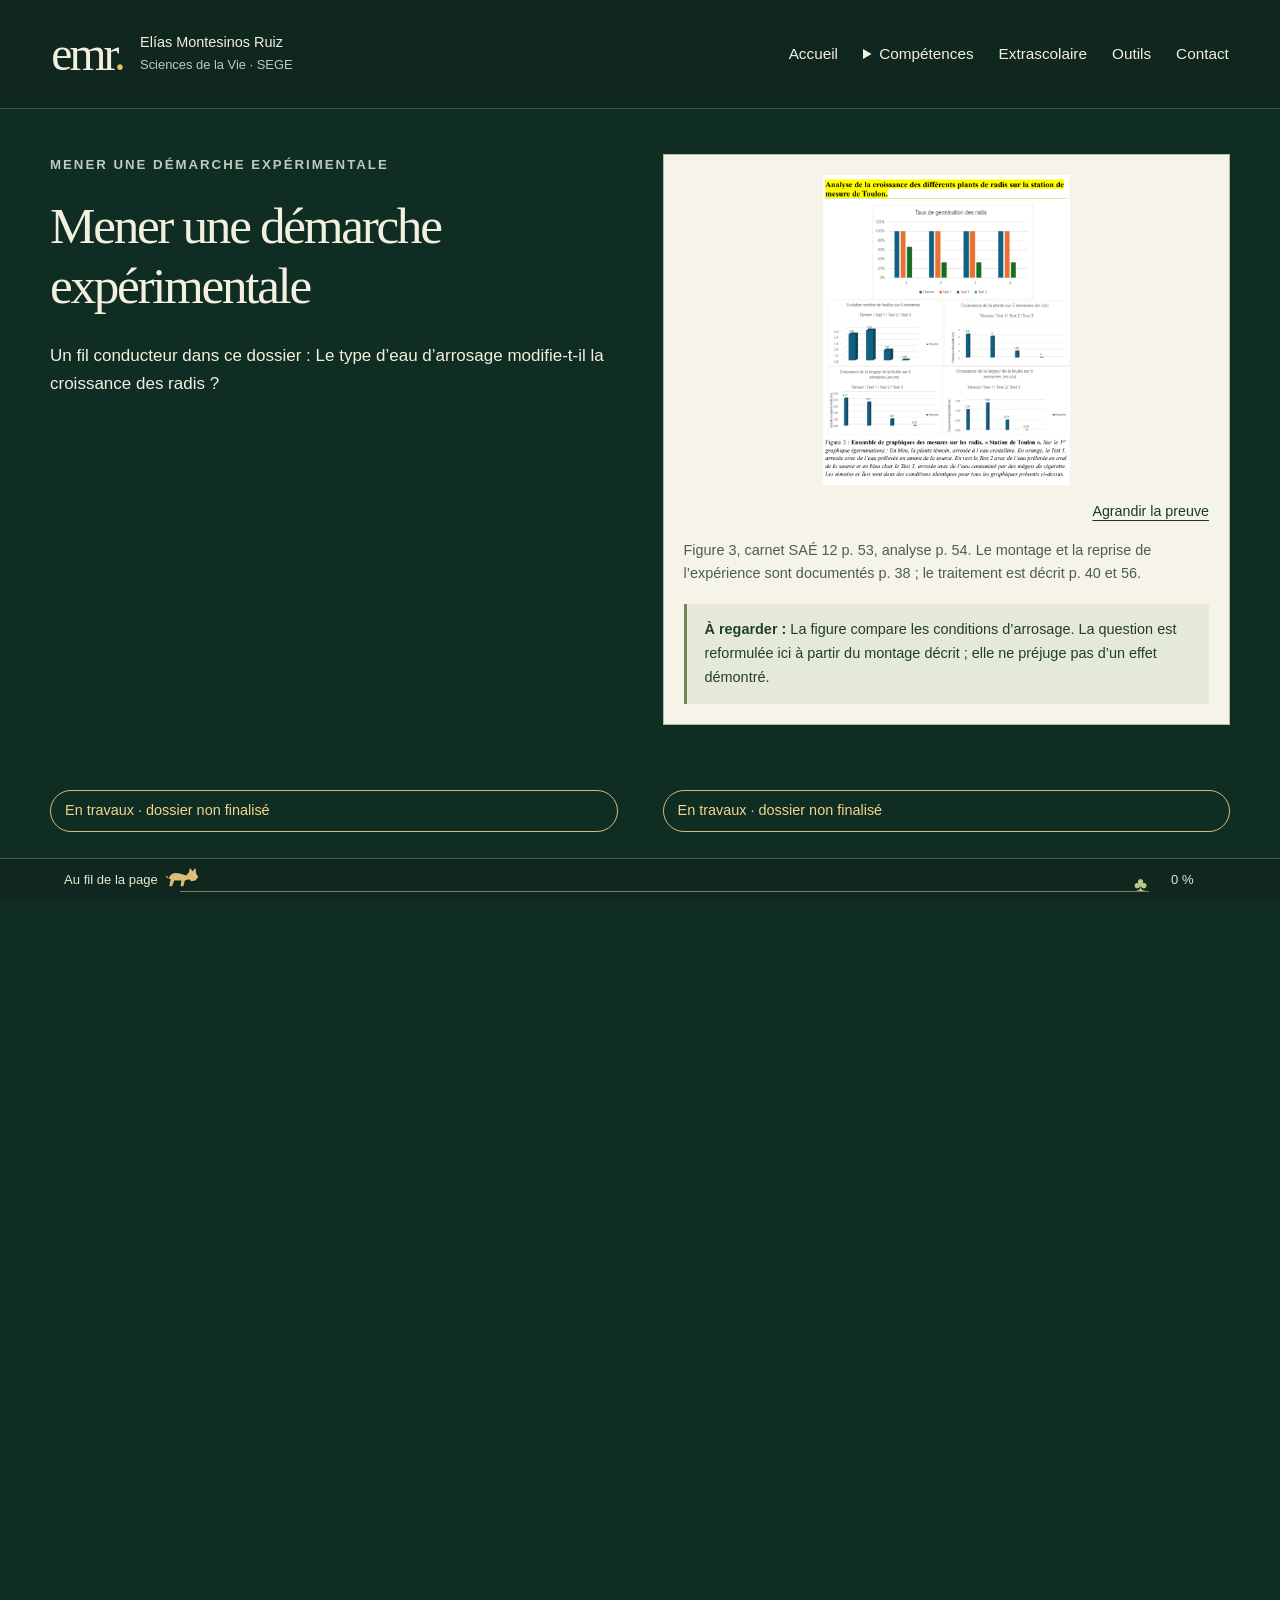
<file: experimentation.html>
<!doctype html>
<html lang="fr"><head><meta charset="utf-8"><meta name="viewport" content="width=device-width,initial-scale=1"><meta name="description" content="Portfolio d’Elías Montesinos Ruiz, L3 Sciences de la Vie, SEGE, Université de Toulon. Travaux, démarche et progression."><meta name="theme-color" content="#193b30"><title>Mener une démarche expérimentale · Elías Montesinos Ruiz</title><link rel="icon" href="assets/images/favicon.svg"><link rel="stylesheet" href="assets/css/refonte.css"><script defer src="assets/js/refonte.js"></script><link rel="stylesheet" href="assets/css/faune.css"><script defer src="assets/js/navigation-faune.js"></script></head><body><div class="page-scroll" id="top"><a class="skip" href="#contenu">Aller au contenu</a><header class="site-header"><a class="identity" href="index.html"><strong>emr<span>.</span></strong><span>Elías Montesinos Ruiz<br><small>Sciences de la Vie · SEGE</small></span></a><button class="menu-toggle" aria-controls="navigation" aria-expanded="false" hidden="">Menu</button><nav id="navigation" aria-label="Navigation principale"><a href="index.html">Accueil</a><details class="competence-menu"><summary>Compétences</summary><div><a href="competences.html">Comprendre mon parcours</a><a href="problematique.html">Résoudre une problématique scientifique</a><a href="experimentation.html">Mener une démarche expérimentale</a><a href="communication.html">Communiquer scientifiquement</a><a href="projet.html">Concevoir un projet</a></div></details><a href="extrascolaire.html">Extrascolaire</a><a href="outils.html">Outils</a><a href="contact.html">Contact</a></nav></header><main id="contenu" tabindex="-1"><section class="dossier-opening wrap"><div><p class="eyebrow">Mener une démarche expérimentale</p><h1>Mener une démarche expérimentale</h1><p class="lead">Un fil conducteur dans ce dossier : Le type d’eau d’arrosage modifie-t-il la croissance des radis ?</p></div><div class="opening"><figure class="evidence"><a class="zoom-link" href="documents/preuves_l1_l2/radis.png" data-zoom="" data-caption="Figure 3, carnet SAÉ 12 p. 53, analyse p. 54. Le montage et la reprise de l’expérience sont documentés p. 38 ; le traitement est décrit p. 40 et 56."><img src="documents/preuves_l1_l2/radis.png" alt="Figure 3, carnet SAÉ 12 p. 53, analyse p. 54. Le montage et la reprise de l’expérience sont documentés p. 38 ; le traitement est décrit p. 40 et 56." loading="lazy" width="732" height="918"><span>Agrandir la preuve</span></a><figcaption>Figure 3, carnet SAÉ 12 p. 53, analyse p. 54. Le montage et la reprise de l’expérience sont documentés p. 38 ; le traitement est décrit p. 40 et 56.</figcaption><p class="annotation"><strong>À regarder :</strong> La figure compare les conditions d’arrosage. La question est reformulée ici à partir du montage décrit ; elle ne préjuge pas d’un effet démontré.</p></figure></div><p class="work-status">En travaux · dossier non finalisé</p><p class="work-status">En travaux · dossier non finalisé</p></section><section class="reference section wrap" id="referentiel"><p class="eyebrow">Université de Toulon · Licence Sciences de la Vie</p><h2>Référentiel de la compétence</h2><p>Ces repères décrivent les attendus de la formation. Ils ne constituent pas une validation de mes acquis. Les extraits du dossier indiquent ce qui est effectivement documenté.</p><figure class="evidence"><a class="zoom-link" href="documents/refonte/referentiel-experimentation.png" data-zoom="" data-caption="Fiche officielle complète — Mener une démarche expérimentale. Université de Toulon."><img src="documents/refonte/referentiel-experimentation.png" alt="Fiche officielle complète — Mener une démarche expérimentale. Université de Toulon." loading="lazy" width="1806" height="1260"><span>Agrandir le référentiel</span></a><figcaption>Fiche officielle complète — Mener une démarche expérimentale. Université de Toulon.</figcaption></figure></section><section class="section wrap project-register" id="mes-projets"><p class="eyebrow">Les travaux de mon parcours</p><h2>Les projets derrière cette compétence</h2><div class="project-list"><article><p class="eyebrow">L1 · SAÉ12</p><h3>Croissance des radis</h3><p>Montage, reprise de l’expérience, mesures et discussion.</p><a href="#choisir">Voir la preuve</a></article><article><p class="eyebrow">L2 · Méthodes naturalistes</p><h3>Microbiologie des sols</h3><p>Dilutions, étalement, comptage et calculs : gestes que j’ai réalisés.</p><a href="#microbiologie">Voir la preuve</a></article><article><p class="eyebrow">L2 · Écosystème GO-4</p><h3>Giens</h3><p>Inventaire et traitement de nos mesures ; tableur brut non retrouvé.</p><a href="#rigueur">Voir la preuve</a></article></div></section><div class="wrap"><div class="narrow dossier-body"><section class="section" id="choisir"><p class="eyebrow">Une expérimentation effectivement suivie</p><h2>Choisir une méthode adaptée</h2><article class="proof" id="preuve-radis"><p class="eyebrow">L1 · SAÉ 12 · PREUVE PRINCIPALE · 2024–2025</p><h3>Radis : recueillir des mesures et construire des résultats</h3><p>J’ai suivi une expérience sur des radis arrosés avec quatre types d’eau. Le livret décrit quatre pots contenant chacun trois graines, les mesures répétées et les graphiques de germination et de croissance. Mon carnet conserve aussi la trace d’un échec initial : les radis sont morts, puis j’ai recommencé l’expérience. Il indique ensuite que j’ai terminé les tableurs.</p><div class="conclusion"><strong>Ce que cette preuve montre</strong><p>La preuve associe une trace de réalisation, une difficulté rencontrée, une reprise de l’expérience et des résultats chiffrés. La figure 3 et son analyse montrent le passage des mesures à une comparaison entre conditions.</p></div><p class="limit"><strong>Portée et limites.</strong> Recul actuel : un seul pot par condition et trois graines par pot ne suffisent pas à établir un effet généralisable. Les graines d’un même pot ne sont pas des répétitions indépendantes du traitement. Une croissance différente ne prouve pas, à elle seule, la présence ni l’origine industrielle d’un polluant. Je conserve le résultat comme preuve de démarche, sans reprendre la conclusion causale trop forte du livret. La courbe nommée « germination » diminue par endroits : sans le tableur, je ne peux pas établir si elle compte les graines germées ou les plantules vivantes.</p><div class="document-links"><a class="document-link" href="documents/preuves_l1_l2/radis-mesures.pdf" target="_blank" rel="noopener">Carnet SAÉ 12 — reprise, tableurs, figure 3 et analyse <span class="sr-only">(nouvel onglet)</span></a></div></article><aside class="evolution"><strong>Ce qui a changé dans ma façon de travailler</strong><p>En L1, j’ai mis en œuvre un montage simple sur les radis. En L2, j’ai rencontré d’autres méthodes, de l’inventaire de Giens aux dilutions en microbiologie. Leur intérêt dépend de ce que je cherche à mesurer.</p></aside></section><section class="section" id="anticiper"><p class="eyebrow">Préparer · recommencer · contrôler</p><h2>Anticiper les paramètres et les erreurs</h2><p>Le montage de L1 comporte quatre pots avec trois graines chacun et quatre types d’eau. Mon carnet rapporte la mort des radis, puis une reprise de l’expérience. Cette difficulté me conduit à distinguer les conditions que je veux comparer de celles qui doivent rester contrôlées.</p><p>Avec le recul, trois graines dans le même pot ne sont pas trois répétitions indépendantes du traitement. Pour consolider l’expérience, je prévoirais plusieurs pots par condition, des volumes d’arrosage comparables et un suivi explicite du substrat, de la lumière et des dates. Ce sont des améliorations proposées aujourd’hui, pas un protocole que j’affirme avoir déjà appliqué.</p><a class="document-link" href="documents/preuves_l1_l2/radis-mesures.pdf" target="_blank" rel="noopener">Reprise de l’expérience : carnet p. 38 ; traitement p. 40 et 56 <span class="sr-only">(nouvel onglet)</span></a><aside class="evolution"><strong>Ce qui a changé dans ma façon de travailler</strong><p>La reprise de l’expérience sur les radis m’a confronté à ce qui peut mal se passer. Aujourd’hui, je repère mieux les paramètres à contrôler. GEOCTOPUS me donne un cadre de préparation plus détaillé, qui reste à mettre en pratique sur le terrain.</p></aside></section><section class="section" id="rigueur"><p class="eyebrow">Rigueur de l’observation et de la synthèse</p><h2>Garder une trace de l’origine des données</h2><article class="proof" id="preuve-giens"><p class="eyebrow">L2 · SAÉ 421 · DONNÉES NATURALISTES · 2025–2026</p><h3>Giens : organiser un inventaire et tracer l’origine des données</h3><p>J’ai construit le tableau d’inventaire de Giens en séparant les espèces indiquées comme observées sur le terrain de celles issues de la bibliographie. Mon carnet décrit ce travail à la première personne. Le tableau final montre concrètement cette distinction : cases cochées pour la flore observée et mention « Biblio » pour les données documentaires. J’ai également confirmé avoir réalisé le travail sur les données et les calculs de Giens ; les nombres repris dans les scripts viennent de nos mesures réelles.</p><figure class="evidence"><a class="zoom-link" href="documents/preuves_l1_l2/giens.png" data-zoom="" data-caption="Table 1 du livret environnement : p. 7 du PDF, numérotée 6 dans le document. Attribution de mon travail : carnet SAÉ 421, p. 15 du PDF."><img src="documents/preuves_l1_l2/giens.png" alt="Table 1 du livret environnement : p. 7 du PDF, numérotée 6 dans le document. Attribution de mon travail : carnet SAÉ 421, p. 15 du PDF." loading="lazy" width="1191" height="1684"><span>Agrandir la preuve</span></a><figcaption>Table 1 du livret environnement : p. 7 du PDF, numérotée 6 dans le document. Attribution de mon travail : carnet SAÉ 421, p. 15 du PDF.</figcaption><p class="annotation"><strong>À regarder :</strong> Les cases cochées et la mention « Biblio » ne décrivent pas la même origine. Le carnet p. 15 m’attribue la construction du tableau, pas toutes les observations.</p></figure><div class="conclusion"><strong>Ce que cette preuve montre</strong><p>Le tableau final et le carnet se complètent : l’un montre le résultat, l’autre attribue la construction du tableau à mon travail. Cette preuve montre comment j’organise des données naturalistes sans confondre observation et information bibliographique.</p></div><p class="limit"><strong>Portée et limites.</strong> Ce tableau est une synthèse de présence, pas un relevé d’abondance ni une fiche de terrain datée pour chaque observation. Il ne permet pas d’attribuer toutes les observations à moi seul, ni de recalculer un indice de Shannon. Je ne présente donc pas les graphiques de diversité du projet comme une chaîne de calcul entièrement vérifiée. Le tableur de saisie n’a pas été retrouvé, par moi non plus. Les scripts conservent des valeurs saisies directement, mais pas toute la chaîne de calcul : la provenance mesurée est confirmée par mon témoignage, sans permettre de recalculer les indices depuis les relevés bruts.</p><div class="document-links"><a class="document-link" href="documents/preuves_l1_l2/giens-inventaire.pdf" target="_blank" rel="noopener">Livret environnement — table 1, inventaire de Giens <span class="sr-only">(nouvel onglet)</span></a><a class="document-link" href="documents/preuves_l1_l2/giens-contribution.pdf" target="_blank" rel="noopener">Carnet SAÉ 421 — attribution de la construction du tableau <span class="sr-only">(nouvel onglet)</span></a></div></article><aside class="evolution"><strong>Ce qui a changé dans ma façon de travailler</strong><p>À Giens, j’ai appris à distinguer observation et information bibliographique dans le tableau. Le tableur brut perdu me rappelle aussi qu’un résultat doit rester relié à ses données de départ.</p></aside></section><section class="section" id="hse"><p class="eyebrow">Hygiène · sécurité · environnement</p><h2>Respecter le terrain et les règles HSE</h2><p>Le compte rendu de microbiologie décrit des manipulations près d’un bec électrique pour limiter les contaminations. J’ai confirmé avoir réalisé les étapes du TP. Cette trace concerne la rigueur des manipulations ; elle ne renseigne pas précisément mes équipements de protection ni la filière utilisée pour les déchets.</p><p class="notice">La preuve HSE reste partielle. Pour GEOCTOPUS, les précautions sont prévues dans le livret, mais aucune sortie n’a encore eu lieu. Prévoir une règle et montrer son application sont deux étapes différentes.</p><a class="document-link" href="documents/refonte/microbio.pdf" target="_blank" rel="noopener">Lire la trace de manipulation, p. 2 (nouvel onglet)</a><aside class="evolution"><strong>Ce qui a changé dans ma façon de travailler</strong><p>Les documents de L2 montrent les précautions du TP ; le livret GEOCTOPUS prévoit les risques du terrain. Je dois encore mieux conserver la trace des consignes que j’applique moi-même : un protocole écrit ne suffit pas à prouver leur mise en œuvre.</p></aside></section><section class="section" id="analyse"><p class="eyebrow">Outils informatiques et mathématiques</p><h2>Passer des mesures à leur traitement</h2><p>Dans le suivi des radis, mon carnet indique que j’ai terminé les tableurs. Les pages 53–54 montrent le graphique de croissance et son analyse ; la page 56 mentionne Excel et Inkscape. Le traitement est donc documenté, même si le fichier de calcul brut n’est pas reproduit ici.</p><figure class="evidence"><a class="zoom-link" href="documents/preuves_l1_l2/radis.png" data-zoom="" data-caption="Figure 3, carnet SAÉ 12 p. 53, analyse p. 54. Le montage et la reprise de l’expérience sont documentés p. 38 ; le traitement est décrit p. 40 et 56."><img src="documents/preuves_l1_l2/radis.png" alt="Figure 3, carnet SAÉ 12 p. 53, analyse p. 54. Le montage et la reprise de l’expérience sont documentés p. 38 ; le traitement est décrit p. 40 et 56." loading="lazy" width="732" height="918"><span>Agrandir la preuve</span></a><figcaption>Figure 3, carnet SAÉ 12 p. 53, analyse p. 54. Le montage et la reprise de l’expérience sont documentés p. 38 ; le traitement est décrit p. 40 et 56.</figcaption><p class="annotation"><strong>À regarder :</strong> Comparer les conditions en lisant les axes et les unités. La figure permet de suivre le résultat du traitement, mais pas de recalculer chaque valeur sans le tableur.</p></figure><a class="document-link" href="documents/preuves_l1_l2/radis-mesures.pdf" target="_blank" rel="noopener">Lire la figure et les traces du traitement <span class="sr-only">(nouvel onglet)</span></a><aside class="evolution"><strong>Ce qui a changé dans ma façon de travailler</strong><p>J’ai utilisé des tableurs et des graphiques pour les radis, puis des traitements de données à Giens. Je vois mieux maintenant pourquoi il faut garder les unités, les étapes de calcul et les relevés ensemble.</p></aside></section><section class="section" id="microbiologie"><p class="eyebrow">Une manipulation réalisée · contribution confirmée le 24 novembre</p><h2>Diluer, compter et expliciter le calcul</h2><p class="eyebrow">L2 · Méthodes naturalistes · 2025–2026</p><p>Le compte rendu de microbiologie des sols, cosigné avec ma binôme, décrit une série de dilutions et les colonies observées sur les boîtes. J’ai confirmé avoir réalisé les dilutions, l’étalement, le comptage et les calculs. Cette confirmation précise mon rôle ; elle ne retire pas le caractère collectif du compte rendu.</p><figure class="evidence"><a class="zoom-link" href="documents/refonte/microbio-mesures.png" data-zoom="" data-caption="TP microbiologie des sols, p. 3 : dilutions, ensemencement et dénombrement."><img src="documents/refonte/microbio-mesures.png" alt="TP microbiologie des sols, p. 3 : dilutions, ensemencement et dénombrement." loading="lazy" width="1391" height="1800"><span>Agrandir la preuve</span></a><figcaption>TP microbiologie des sols, p. 3 : dilutions, ensemencement et dénombrement.</figcaption><p class="annotation"><strong>À regarder :</strong> Les dilutions permettent d’obtenir des boîtes comptables. Le document retient 180 et 48 colonies ; le passage aux unités par gramme demande de suivre le volume ensemencé et la convention de dilution.</p></figure><a class="document-link" href="documents/refonte/microbio.pdf" target="_blank" rel="noopener">Lire méthode et calculs, p. 2–4 <span class="sr-only">(nouvel onglet)</span></a><p class="limit">Le calcul final n’est pas validé ici : la conversion par gramme doit être revue en vérifiant que le facteur de la suspension initiale n’est pas compté deux fois. Je distingue aussi colonies cultivables et ensemble des micro-organismes du sol. L’absence de croissance sur un milieu ne démontre pas une absence dans le sol.</p></section><section class="section" id="limites"><p class="eyebrow">Interpréter sans dépasser les données</p><h2>Discuter la validité du résultat</h2><article class="proof" id="preuve-teneur-eau"><p class="eyebrow">L1 · SAÉ 22 · REGARD CRITIQUE · 2023–2024</p><h3>Teneur en eau des radis : discuter un résultat fragile</h3><p>Dans le livret intégré à mon carnet, je présente des pesées avant et après séchage d’une feuille par condition, puis un graphique de teneur en eau. J’y exprime un doute sur le témoin et propose de prendre davantage de feuilles, de répéter les mesures et de mieux contrôler le séchage.</p><figure class="evidence"><a class="zoom-link" href="documents/preuves_l1_l2/teneur-eau.png" data-zoom="" data-caption="Carnet SAÉ 22, p. 40 : graphique « teneur en eau », analyse et rétro-action envisagée. La p. 39 apporte le contexte expérimental."><img src="documents/preuves_l1_l2/teneur-eau.png" alt="Carnet SAÉ 22, p. 40 : graphique « teneur en eau », analyse et rétro-action envisagée. La p. 39 apporte le contexte expérimental." loading="lazy" width="1191" height="1684"><span>Agrandir la preuve</span></a><figcaption>Carnet SAÉ 22, p. 40 : graphique « teneur en eau », analyse et rétro-action envisagée. La p. 39 apporte le contexte expérimental.</figcaption><p class="annotation"><strong>À regarder :</strong> Le désaccord avec l’hypothèse ne suffit pas à rejeter le témoin. Le nombre de feuilles, le séchage et les pesées doivent être contrôlés avant de conclure.</p></figure><div class="conclusion"><strong>Ce que cette preuve montre</strong><p>Cette page documente une analyse réellement rédigée à partir de mesures et une proposition d’amélioration du protocole. Elle complète la preuve de collecte en montrant que je peux revenir sur la qualité d’un résultat.</p></div><p class="limit"><strong>Portée et limites.</strong> Recul actuel : le fait que le témoin contredise mon attente ne suffit pas à invalider la mesure. Il faudrait contrôler les pesées, les calculs, l’état de séchage et la variabilité avant de décider. La page prouve une remise en question et des pistes d’amélioration, pas que ces vérifications ou ces répétitions ont ensuite été réalisées. Le graphique historique mélange grammes et pourcentages sur un même axe : je séparerais aujourd’hui ces unités dans deux représentations. Ce document de 2023–2024 est antérieur à la SAÉ12 sélectionnée (2024–2025).</p><div class="document-links"><a class="document-link" href="documents/preuves_l1_l2/radis-teneur-eau.pdf" target="_blank" rel="noopener">Carnet SAÉ 22 — croissance et analyse de la teneur en eau <span class="sr-only">(nouvel onglet)</span></a></div></article><aside class="evolution"><strong>Ce qui a changé dans ma façon de travailler</strong><p>Le travail sur la teneur en eau m’amène à revenir sur le témoin, le séchage et le nombre de mesures. Je veux vérifier un résultat inattendu avant de l’expliquer, et distinguer une piste d’interprétation d’une conclusion solide.</p></aside></section><section class="section" id="l3"><p class="eyebrow">Préparation et réalisation distinguées</p><h2>Préparer la suite en L3</h2><p>Le nouveau dossier GEOCTOPUS rassemble le livret de protocoles, les cartes, la commande de matériel, le rétroplanning et un tableur de saisie. Le livret compare les méthodes possibles : certaines sont retenues, d’autres adaptées ou écartées parce qu’elles ne répondent pas directement à la question.</p><figure class="evidence"><a class="zoom-link" data-zoom="" data-caption="GEOCTOPUS, livret du 12 novembre 2026, p. 3 : sélection des méthodes. Préparation uniquement." href="documents/refonte/geoctopus-preparation.png"><img src="documents/refonte/geoctopus-preparation.png" alt="Tableau de sélection des protocoles de terrain GEOCTOPUS" loading="lazy" width="1273" height="1800"><span>Agrandir la préparation</span></a><figcaption>SAÉ 521–621 · L3 · 2026–2027. Livret de protocoles, p. 3. Organisation et sécurité p. 16 dans le PDF associé.</figcaption><p class="annotation"><strong>À regarder :</strong> les colonnes « Décision » et « Justification/adaptation » relient les méthodes à la question. Elles documentent une préparation, pas une manipulation effectuée.</p></figure><p><strong>Aucune sortie réalisée à ce stade.</strong> Je compléterai ce travail au fil des sorties avec les fiches remplies et les photographies de terrain. Ma contribution précise à la rédaction du livret reste à distinguer du travail collectif.</p><p class="limit">Le tableur de préparation n’est pas présenté comme un jeu de résultats mesurés. Les choix prévus et leur mise en œuvre devront être confrontés après le terrain.</p><a class="document-link" href="documents/refonte/geoctopus-preparation.pdf" target="_blank" rel="noopener">Lire sélection des méthodes et sécurité, p. 3 et 16 (nouvel onglet)</a><div class="notice"><strong>Après les premières sorties</strong><p>J’ajouterai ici les photos, leur date, mon rôle et le lien avec les observations. Aucun visuel de sortie n’est inventé pour remplir cet espace.</p></div></section><section class="section" id="progression"><p class="eyebrow">L1 · L2 · L3</p><h2>Ce qui change dans ma démarche</h2><div class="timeline"><article><h3>L1 · Réaliser et revenir sur l’essai</h3><p>Les carnets des SAÉ12 et 22 montrent des mesures, des graphiques et une critique. Le contrôle des répétitions reste fragile.</p></article><article><h3>L2 · Tracer les données naturalistes</h3><p>À Giens, mon tableau sépare observation et bibliographie. Il ne permet pas d’attribuer toutes les observations ni de recalculer une diversité à partir de simples présences.</p></article><article><h3>L3 · Une étape encore à documenter</h3><p>Les protocoles récents constituent une piste pour montrer l’anticipation. Leur préparation ne prouve pas une manipulation ni une analyse réalisées. L’autonomie expérimentale de L3 n’est donc pas déclarée acquise ici.</p></article></div><h3>Deux moments de mon parcours, côte à côte</h3><p>Ce sont des projets différents, pas deux versions du même document. Je compare ce qui m’est demandé et la façon dont je travaille.</p><div class="comparison"><article><h3>L1 · Réaliser puis revenir sur l’essai</h3><figure class="evidence"><a class="zoom-link" href="documents/preuves_l1_l2/radis.png" data-zoom="" data-caption="Radis : résultats d’une expérience réalisée, avec un seul pot par condition."><img src="documents/preuves_l1_l2/radis.png" alt="Radis : résultats d’une expérience réalisée, avec un seul pot par condition." loading="lazy"><span>Agrandir la preuve</span></a><figcaption>Radis : résultats d’une expérience réalisée, avec un seul pot par condition.</figcaption></figure></article><article><h3>L3 · Préparer avant de sortir</h3><figure class="evidence"><a class="zoom-link" href="documents/refonte/geoctopus-preparation.png" data-zoom="" data-caption="GEOCTOPUS : choix de méthodes dans un livret collectif. Aucune sortie réalisée à ce stade."><img src="documents/refonte/geoctopus-preparation.png" alt="GEOCTOPUS : choix de méthodes dans un livret collectif. Aucune sortie réalisée à ce stade." loading="lazy"><span>Agrandir la preuve</span></a><figcaption>GEOCTOPUS : choix de méthodes dans un livret collectif. Aucune sortie réalisée à ce stade.</figcaption></figure></article></div></section><section class="section" id="bilan"><p class="eyebrow">Prendre du recul</p><h2>Mon bilan</h2><p>Je sais mieux relier un résultat à la manière dont il a été obtenu. Les radis m’ont confronté aux difficultés du montage et aux limites des répétitions ; Giens m’a appris à expliciter l’origine des données. Mon prochain progrès sera de conserver ensemble les relevés bruts, les traitements et les contrôles. Un résultat inattendu doit être vérifié, pas écarté parce qu’il contredit mon attente.</p><div class="learning-grid"><article><h3>Savoirs</h3><p>Distinguer observation et bibliographie, comprendre le rôle des témoins et des répétitions, relier une mesure à ses conditions d’obtention.</p></article><article><h3>Savoir-faire</h3><p>Suivre une expérience, construire un tableau d’inventaire, effectuer des dilutions, compter et représenter les résultats.</p></article><article><h3>Savoir-être</h3><p>Recommencer après une difficulté, signaler les données manquantes et rester prudent face à un résultat inattendu.</p></article></div><div class="personal-note"><h3>Ce que j’ai aimé… et moins aimé</h3><p>J’ai bien aimé Giens. La microbiologie, en revanche, n’est pas vraiment mon domaine de prédilection, même si j’ai réalisé les manipulations. Pour la suite, j’ai envie de développer davantage le travail de terrain autour de la faune.</p></div></section></div></div><nav class="dossier-navigation wrap" aria-label="Passer à une autre compétence"><a href="problematique.html"><span>← Compétence précédente</span>Résoudre une problématique scientifique</a><a href="#top" data-top="">↑<span>Tout en haut</span></a><a href="communication.html"><span>Compétence suivante →</span>Communiquer scientifiquement</a></nav></main><footer class="simple-footer"><p>Elías Montesinos Ruiz · Sciences de la Vie, SEGE · Université de Toulon</p><div><a href="contact.html">Me contacter</a><a href="credits.html">Crédits et contributions</a><a href="#top" data-top>↑ Haut de page</a></div></footer></div><div class="reading" hidden=""><span>Au fil de la page</span><div class="track" aria-hidden="true"><span class="lynx">🐈</span><span class="hare">🐇</span></div><span class="percent" aria-hidden="true">0 %</span><progress max="100" value="0" aria-label="Progression de lecture">0 %</progress></div><dialog id="viewer" aria-labelledby="viewer-title"><div class="viewer-head"><h2 id="viewer-title">Extrait agrandi</h2><button id="close-view">Fermer</button></div><div class="zoom-controls"><button id="zoom-out" aria-label="Réduire l’image">−</button><output id="zoom-level" aria-live="polite">100 %</output><button id="zoom-in" aria-label="Agrandir l’image">+</button><button id="zoom-reset">Ajuster</button></div><p class="viewer-help" id="zoom-help">Agrandissez puis faites glisser l’image. Au clavier : flèches pour vous déplacer, Échap pour fermer.</p><div id="image-stage" tabindex="0" role="region" aria-label="Image agrandie, déplaçable avec les flèches" aria-describedby="zoom-help"><div id="image-canvas"><img id="zoom-image" alt="" draggable="false"></div></div><p id="zoom-caption"></p></dialog></body></html>
</file>
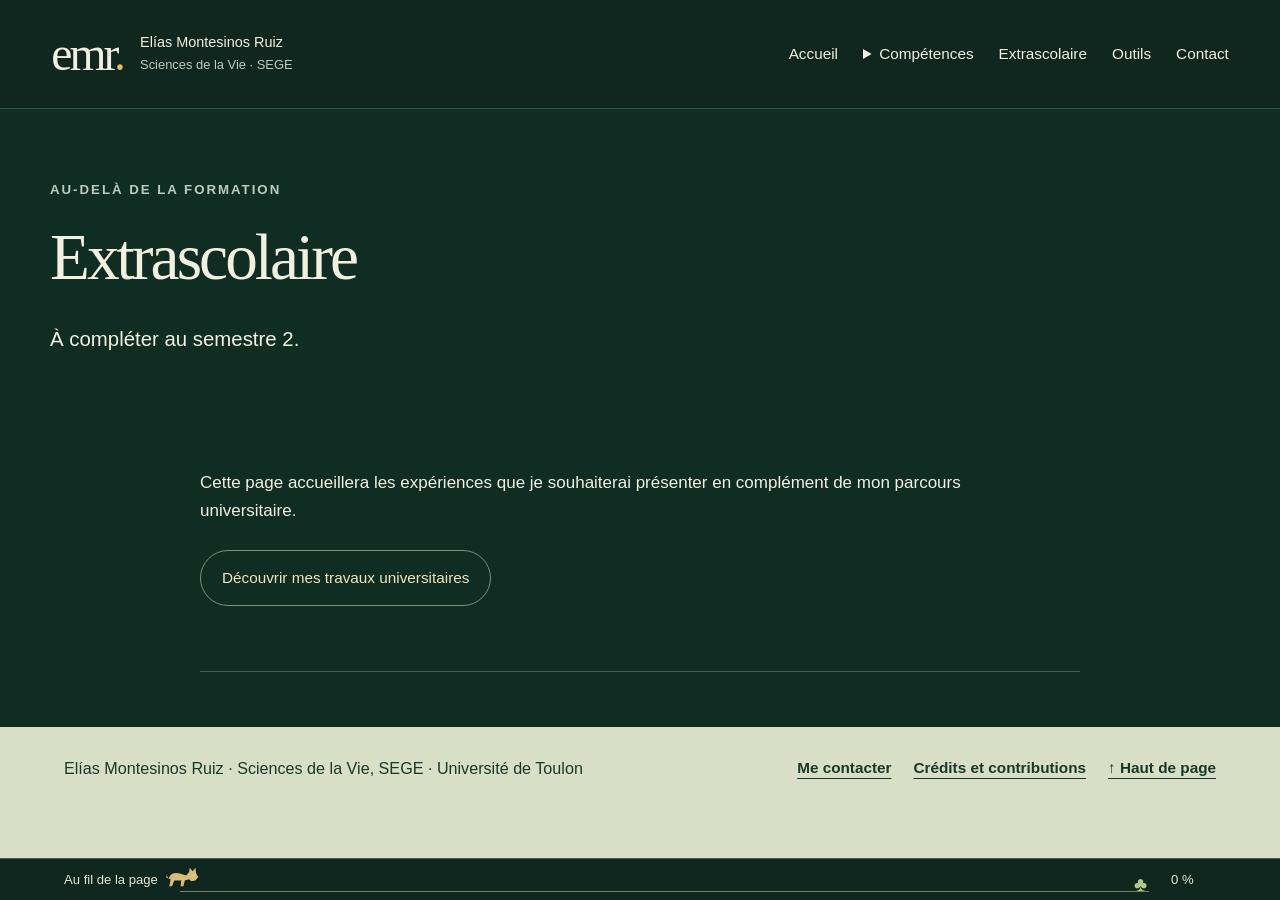
<file: extrascolaire.html>
<!doctype html>
<html lang="fr"><head><meta charset="utf-8"><meta name="viewport" content="width=device-width,initial-scale=1"><meta name="description" content="Portfolio d’Elías Montesinos Ruiz, L3 Sciences de la Vie, SEGE, Université de Toulon. Travaux, démarche et progression."><meta name="theme-color" content="#193b30"><title>Extrascolaire · Elías Montesinos Ruiz</title><link rel="icon" href="assets/images/favicon.svg"><link rel="stylesheet" href="assets/css/refonte.css"><script defer src="assets/js/refonte.js"></script><link rel="stylesheet" href="assets/css/faune.css"><script defer src="assets/js/navigation-faune.js"></script></head><body><div class="page-scroll" id="top"><a class="skip" href="#contenu">Aller au contenu</a><header class="site-header"><a class="identity" href="index.html"><strong>emr<span>.</span></strong><span>Elías Montesinos Ruiz<br><small>Sciences de la Vie · SEGE</small></span></a><button class="menu-toggle" aria-controls="navigation" aria-expanded="false" hidden="">Menu</button><nav id="navigation" aria-label="Navigation principale"><a href="index.html">Accueil</a><details class="competence-menu"><summary>Compétences</summary><div><a href="competences.html">Comprendre mon parcours</a><a href="problematique.html">Résoudre une problématique scientifique</a><a href="experimentation.html">Mener une démarche expérimentale</a><a href="communication.html">Communiquer scientifiquement</a><a href="projet.html">Concevoir un projet</a></div></details><a href="extrascolaire.html">Extrascolaire</a><a href="outils.html">Outils</a><a href="contact.html">Contact</a></nav></header><main id="contenu" tabindex="-1"><section class="intro wrap"><p class="eyebrow">Au-delà de la formation</p><h1>Extrascolaire</h1><p class="lead">À compléter au semestre 2.</p></section><section class="wrap section narrow"><p>Cette page accueillera les expériences que je souhaiterai présenter en complément de mon parcours universitaire.</p><a class="button secondary" href="competences.html">Découvrir mes travaux universitaires</a></section></main><footer class="simple-footer"><p>Elías Montesinos Ruiz · Sciences de la Vie, SEGE · Université de Toulon</p><div><a href="contact.html">Me contacter</a><a href="credits.html">Crédits et contributions</a><a href="#top" data-top>↑ Haut de page</a></div></footer></div><div class="reading" hidden=""><span>Au fil de la page</span><div class="track" aria-hidden="true"><span class="lynx">🐈</span><span class="hare">🐇</span></div><span class="percent" aria-hidden="true">0 %</span><progress max="100" value="0" aria-label="Progression de lecture">0 %</progress></div><dialog id="viewer" aria-labelledby="viewer-title"><div class="viewer-head"><h2 id="viewer-title">Extrait agrandi</h2><button id="close-view">Fermer</button></div><div class="zoom-controls"><button id="zoom-out" aria-label="Réduire l’image">−</button><output id="zoom-level" aria-live="polite">100 %</output><button id="zoom-in" aria-label="Agrandir l’image">+</button><button id="zoom-reset">Ajuster</button></div><p class="viewer-help" id="zoom-help">Agrandissez puis faites glisser l’image. Au clavier : flèches pour vous déplacer, Échap pour fermer.</p><div id="image-stage" tabindex="0" role="region" aria-label="Image agrandie, déplaçable avec les flèches" aria-describedby="zoom-help"><div id="image-canvas"><img id="zoom-image" alt="" draggable="false"></div></div><p id="zoom-caption"></p></dialog></body></html>
</file>
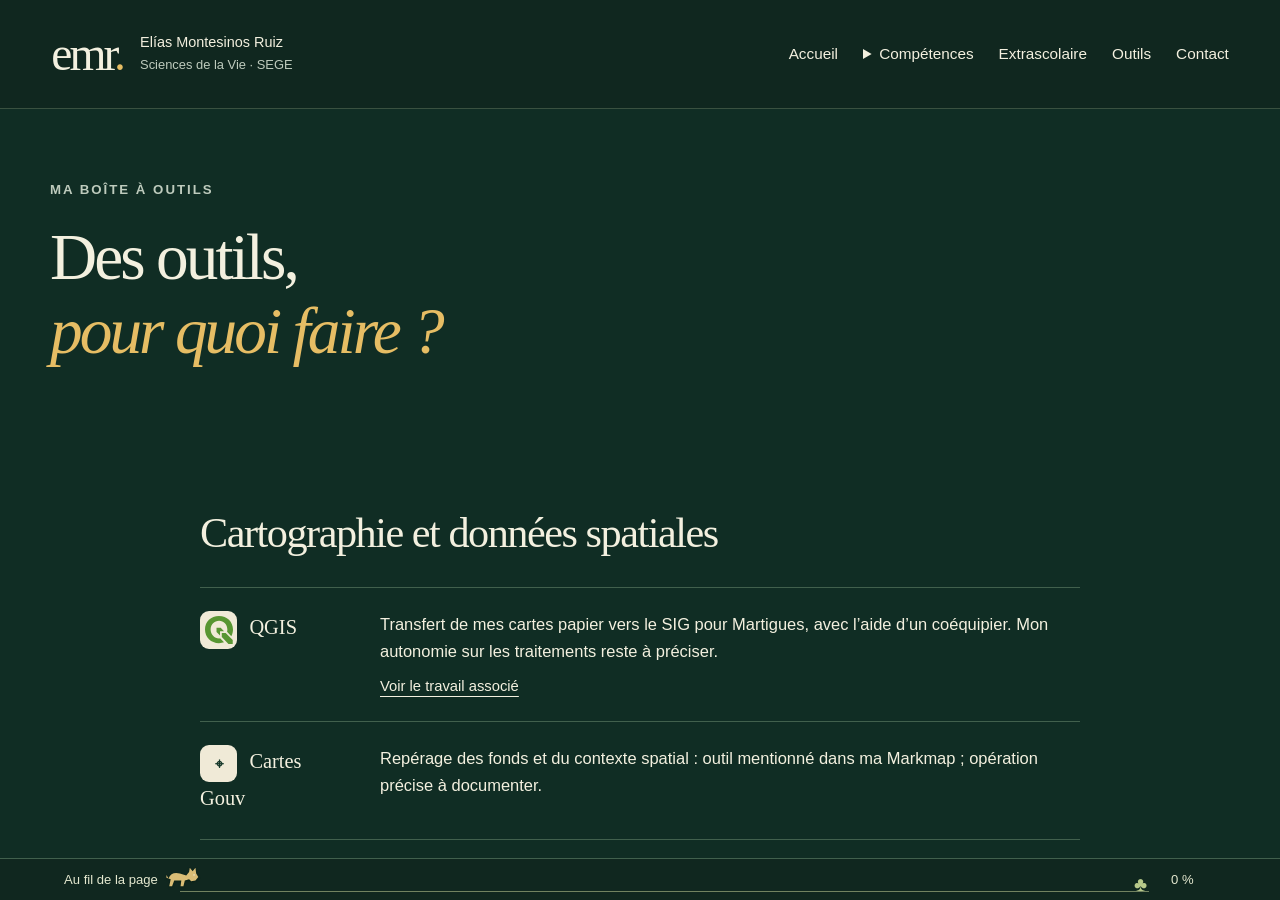
<file: outils.html>
<!doctype html>
<html lang="fr"><head><meta charset="utf-8"><meta name="viewport" content="width=device-width,initial-scale=1"><meta name="description" content="Portfolio d’Elías Montesinos Ruiz, L3 Sciences de la Vie, SEGE, Université de Toulon. Travaux, démarche et progression."><meta name="theme-color" content="#193b30"><title>Outils · Elías Montesinos Ruiz</title><link rel="icon" href="assets/images/favicon.svg"><link rel="stylesheet" href="assets/css/refonte.css"><script defer src="assets/js/refonte.js"></script><link rel="stylesheet" href="assets/css/faune.css"><script defer src="assets/js/navigation-faune.js"></script></head><body><div class="page-scroll" id="top"><a class="skip" href="#contenu">Aller au contenu</a><header class="site-header"><a class="identity" href="index.html"><strong>emr<span>.</span></strong><span>Elías Montesinos Ruiz<br><small>Sciences de la Vie · SEGE</small></span></a><button class="menu-toggle" aria-controls="navigation" aria-expanded="false" hidden>Menu</button><nav id="navigation" aria-label="Navigation principale"><a href="index.html">Accueil</a><details class="competence-menu"><summary>Compétences</summary><div><a href="competences.html">Comprendre mon parcours</a><a href="problematique.html">Résoudre une problématique scientifique</a><a href="experimentation.html">Mener une démarche expérimentale</a><a href="communication.html">Communiquer scientifiquement</a><a href="projet.html">Concevoir un projet</a></div></details><a href="extrascolaire.html">Extrascolaire</a><a href="outils.html">Outils</a><a href="contact.html">Contact</a></nav></header><main id="contenu" tabindex="-1"><section class="intro wrap"><p class="eyebrow">Ma boîte à outils</p><h1>Des outils,<br><em>pour quoi faire ?</em></h1><p class="lead"></p></section><div class="wrap narrow"><section class="section"><h2>Cartographie et données spatiales</h2><dl class="tool-list"><div><dt><span class="tool-logo" aria-hidden="true"><img src="assets/icons/qgis.svg" alt="" loading="lazy"></span>QGIS</dt><dd>Transfert de mes cartes papier vers le SIG pour Martigues, avec l’aide d’un coéquipier. Mon autonomie sur les traitements reste à préciser. <a href="problematique.html#echelles">Voir le travail associé</a></dd></div><div><dt><span class="tool-logo" aria-hidden="true">⌖</span>Cartes Gouv</dt><dd>Repérage des fonds et du contexte spatial : outil mentionné dans ma Markmap ; opération précise à documenter.</dd></div><div><dt><span class="tool-logo" aria-hidden="true">◎</span>InfoTerre</dt><dd>Consultation des ressources géologiques du BRGM pour situer les unités de Martigues. <a href="problematique.html#echelles">Voir le travail associé</a></dd></div></dl></section><section class="section"><h2>Analyse, programmation et représentation géologique</h2><dl class="tool-list"><div><dt><span class="tool-logo" aria-hidden="true"><img src="assets/icons/rstudio.svg" alt="" loading="lazy"></span>RStudio</dt><dd>TP de génétique à partir d’un script enseignant ; import et dépannage mentionnés dans mes réponses. Le script n’est pas ma création.</dd></div><div><dt><span class="tool-logo" aria-hidden="true"><img src="assets/icons/python.svg" alt="" loading="lazy"></span>Python</dt><dd>Des scripts du projet GO-4 représentent des données de terrain. J’ai confirmé l’origine mesurée des valeurs ; le tableur brut et mon autonomie dans l’écriture du code restent à documenter. <a href="experimentation.html#rigueur">Voir le travail associé</a></dd></div><div><dt><span class="tool-logo" aria-hidden="true"><img src="assets/icons/microsoftexcel.svg" alt="" loading="lazy"></span>Excel</dt><dd>Organisation des mesures et construction des graphiques dans le suivi des radis. <a href="experimentation.html#analyse">Voir le travail associé</a></dd></div><div><dt><span class="tool-logo" aria-hidden="true"><img src="assets/icons/visualstudiocode.svg" alt="" loading="lazy"></span>VS Code</dt><dd>Édition de fichiers : outil cité dans ma Markmap. Le code de ce portfolio a été préparé avec assistance.</dd></div><div><dt><span class="tool-logo" aria-hidden="true">▥</span>SedLog</dt><dd>Préparation personnelle des quatre parties du log de Martigues ; assemblage ensuite assisté. <a href="problematique.html#echelles">Voir le travail associé</a></dd></div></dl></section><section class="section"><h2>Recherche documentaire</h2><dl class="tool-list"><div><dt><span class="tool-logo" aria-hidden="true"><img src="assets/icons/googlescholar.svg" alt="" loading="lazy"></span>Google Scholar</dt><dd>Recherche d’articles ENSO avec des mots-clés de phénomène, de lieu et d’impact. <a href="problematique.html#sources">Voir le travail associé</a></dd></div><div><dt><span class="tool-logo" aria-hidden="true"><img src="assets/icons/pubmed.svg" alt="" loading="lazy"></span>PubMed</dt><dd>Recherche documentaire mentionnée dans le carnet ENSO, avec tri des publications. <a href="problematique.html#sources">Voir le travail associé</a></dd></div><div><dt><span class="tool-logo" aria-hidden="true"><img src="assets/icons/zotero.svg" alt="" loading="lazy"></span>Zotero</dt><dd>Regroupement des références retenues pour ENSO ; utilisation décrite dans le carnet. <a href="problematique.html#sources">Voir le travail associé</a></dd></div></dl></section><section class="section"><h2>Rédaction, graphisme et vidéo</h2><dl class="tool-list"><div><dt><span class="tool-logo" aria-hidden="true"><img src="assets/icons/latex.svg" alt="" loading="lazy"></span>LaTeX</dt><dd>Mise en forme de productions scientifiques ; revue Karenia et documents bibliographiques. <a href="problematique.html#argumenter">Voir le travail associé</a></dd></div><div><dt><span class="tool-logo" aria-hidden="true"><img src="assets/icons/microsoftword.svg" alt="" loading="lazy"></span>Word</dt><dd>Rédaction et suivi des carnets de bord. <a href="experimentation.html#anticiper">Voir le travail associé</a></dd></div><div><dt><span class="tool-logo" aria-hidden="true"><img src="assets/icons/microsoftpowerpoint.svg" alt="" loading="lazy"></span>PowerPoint</dt><dd>Préparation de présentations orales ; contribution détaillée à documenter pour chaque diapositive.</dd></div><div><dt><span class="tool-logo" aria-hidden="true"><img src="assets/icons/inkscape.svg" alt="" loading="lazy"></span>Inkscape</dt><dd>Mise en forme de figures mentionnée dans le carnet SAÉ12 ; assemblage du log de Martigues assisté. <a href="experimentation.html#analyse">Voir le travail associé</a></dd></div><div><dt><span class="tool-logo" aria-hidden="true"><img src="assets/icons/canva.svg" alt="" loading="lazy"></span>Canva</dt><dd>Création de supports : outil cité dans la Markmap, exemple attribuable à sélectionner.</dd></div><div><dt><span class="tool-logo" aria-hidden="true">▶</span>CapCut</dt><dd>Montage vidéo : outil cité dans la Markmap ; extrait personnel à documenter.</dd></div><div><dt><span class="tool-logo" aria-hidden="true">◧</span>Clipchamp</dt><dd>Montage vidéo : outil cité dans la Markmap ; extrait personnel à documenter.</dd></div></dl></section><section class="section"><h2>Collaboration</h2><dl class="tool-list"><div><dt><span class="tool-logo" aria-hidden="true"><img src="assets/icons/microsoftteams.svg" alt="" loading="lazy"></span>Microsoft Teams</dt><dd>Échanges et partage de documents dans le cadre des SAÉ ; ne démontre pas à lui seul mon rôle dans un livrable.</dd></div><div><dt><span class="tool-logo" aria-hidden="true"><img src="assets/icons/googledrive.svg" alt="" loading="lazy"></span>Google Drive</dt><dd>Partage de fichiers de groupe, selon ma Markmap ; historique de contribution non présenté ici.</dd></div><div><dt><span class="tool-logo" aria-hidden="true"><img src="assets/icons/discord.svg" alt="" loading="lazy"></span>Discord</dt><dd>Échanges d’équipe : outil cité dans ma Markmap ; exemple précis non publié.</dd></div></dl></section></div></main><footer class="simple-footer"><p>Elías Montesinos Ruiz · Sciences de la Vie, SEGE · Université de Toulon</p><div><a href="contact.html">Me contacter</a><a href="credits.html">Crédits et contributions</a><a href="#top" data-top>↑ Haut de page</a></div></footer></div><div class="reading" hidden><span>Au fil de la page</span><div class="track" aria-hidden="true"><span class="lynx">🐈</span><span class="hare">🐇</span></div><span class="percent" aria-hidden="true">0 %</span><progress max="100" value="0" aria-label="Progression de lecture">0 %</progress></div><dialog id="viewer" aria-labelledby="viewer-title"><div class="viewer-head"><h2 id="viewer-title">Extrait agrandi</h2><button id="close-view">Fermer</button></div><div class="zoom-controls"><button id="zoom-out" aria-label="Réduire l’image">−</button><output id="zoom-level" aria-live="polite">100 %</output><button id="zoom-in" aria-label="Agrandir l’image">+</button><button id="zoom-reset">Ajuster</button></div><p class="viewer-help" id="zoom-help">Agrandissez puis faites glisser l’image. Au clavier : flèches pour vous déplacer, Échap pour fermer.</p><div id="image-stage" tabindex="0" role="region" aria-label="Image agrandie, déplaçable avec les flèches" aria-describedby="zoom-help"><div id="image-canvas"><img id="zoom-image" alt="" draggable="false"></div></div><p id="zoom-caption"></p></dialog></body></html>
</file>
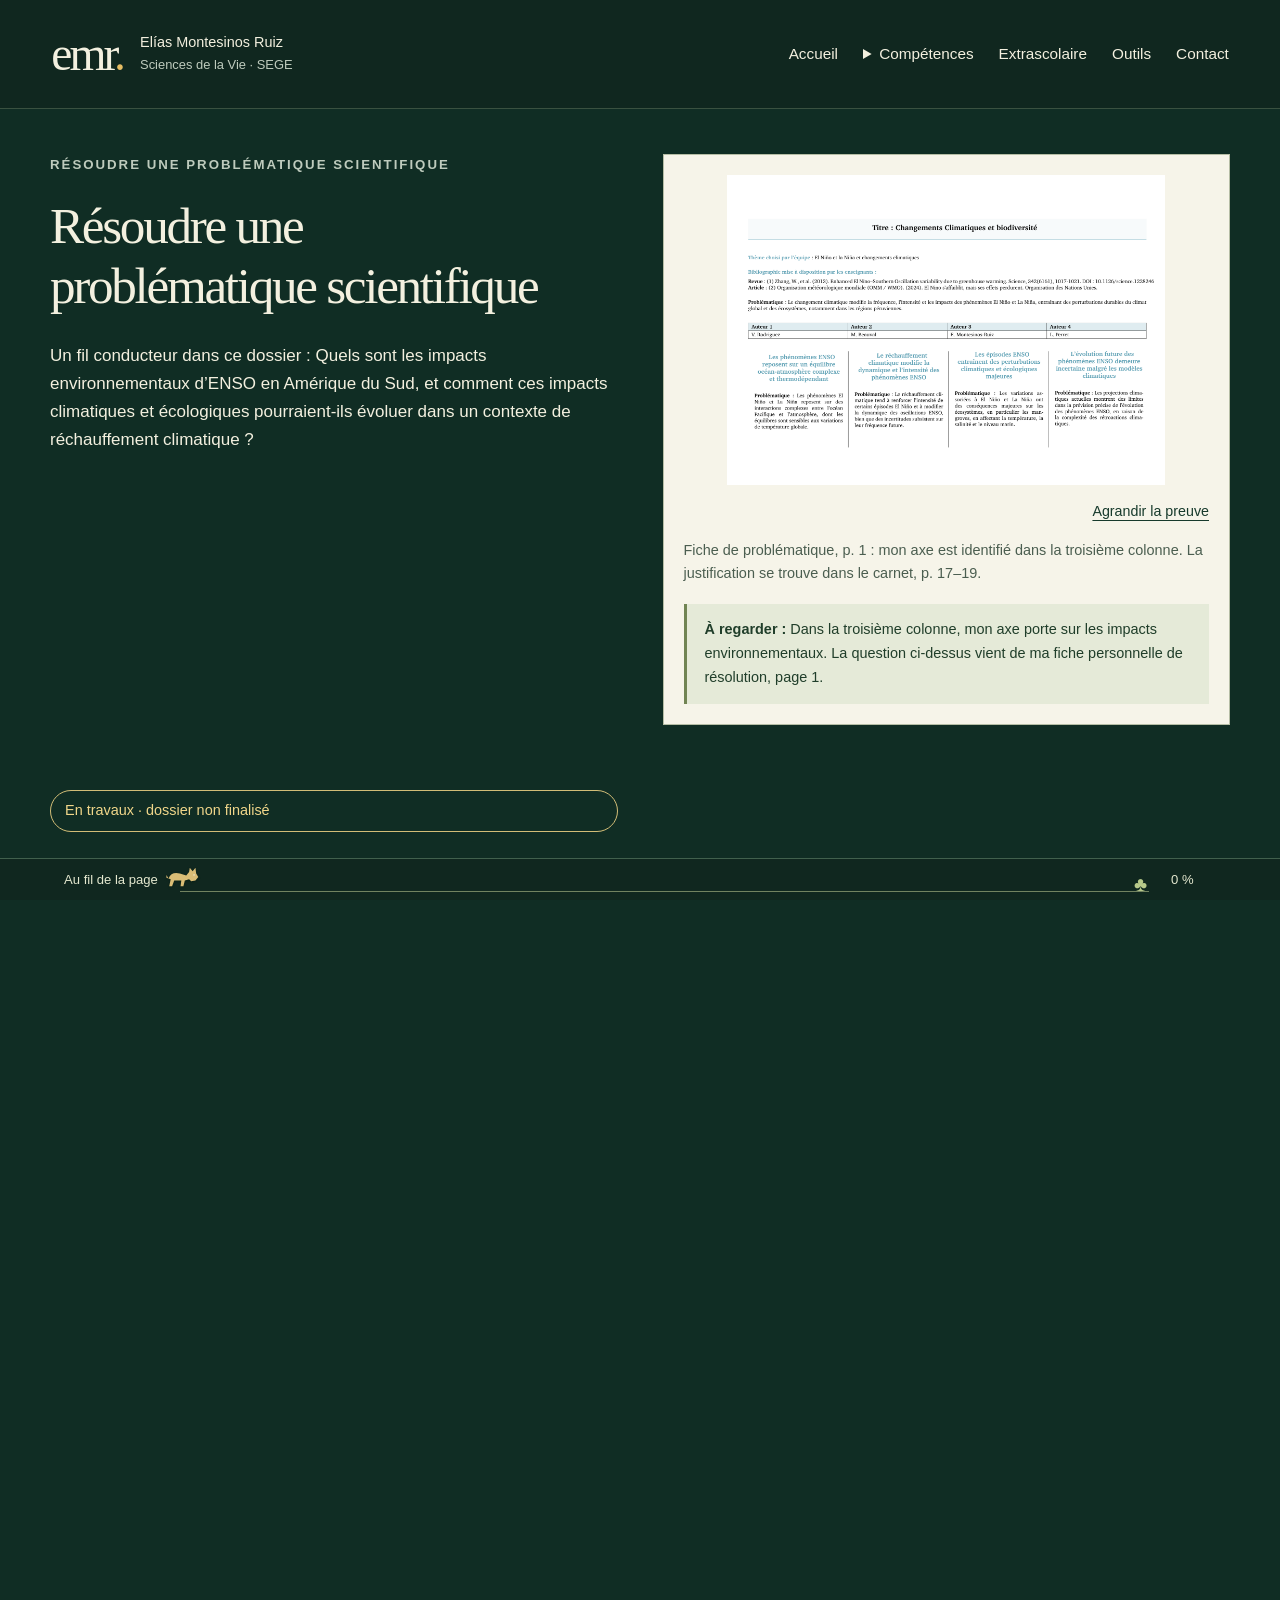
<file: problematique.html>
<!doctype html>
<html lang="fr"><head><meta charset="utf-8"><meta name="viewport" content="width=device-width,initial-scale=1"><meta name="description" content="Portfolio d’Elías Montesinos Ruiz, L3 Sciences de la Vie, SEGE, Université de Toulon. Travaux, démarche et progression."><meta name="theme-color" content="#193b30"><title>Résoudre une problématique scientifique · Elías Montesinos Ruiz</title><link rel="icon" href="assets/images/favicon.svg"><link rel="stylesheet" href="assets/css/refonte.css"><script defer src="assets/js/refonte.js"></script><link rel="stylesheet" href="assets/css/faune.css"><script defer src="assets/js/navigation-faune.js"></script></head><body><div class="page-scroll" id="top"><a class="skip" href="#contenu">Aller au contenu</a><header class="site-header"><a class="identity" href="index.html"><strong>emr<span>.</span></strong><span>Elías Montesinos Ruiz<br><small>Sciences de la Vie · SEGE</small></span></a><button class="menu-toggle" aria-controls="navigation" aria-expanded="false" hidden="">Menu</button><nav id="navigation" aria-label="Navigation principale"><a href="index.html">Accueil</a><details class="competence-menu"><summary>Compétences</summary><div><a href="competences.html">Comprendre mon parcours</a><a href="problematique.html">Résoudre une problématique scientifique</a><a href="experimentation.html">Mener une démarche expérimentale</a><a href="communication.html">Communiquer scientifiquement</a><a href="projet.html">Concevoir un projet</a></div></details><a href="extrascolaire.html">Extrascolaire</a><a href="outils.html">Outils</a><a href="contact.html">Contact</a></nav></header><main id="contenu" tabindex="-1"><section class="dossier-opening wrap"><div><p class="eyebrow">Résoudre une problématique scientifique</p><h1>Résoudre une problématique scientifique</h1><p class="lead">Un fil conducteur dans ce dossier : Quels sont les impacts environnementaux d’ENSO en Amérique du Sud, et comment ces impacts climatiques et écologiques pourraient-ils évoluer dans un contexte de réchauffement climatique ?</p></div><div class="opening"><figure class="evidence"><a class="zoom-link" href="documents/preuves_l1_l2/enso.png" data-zoom="" data-caption="Fiche de problématique, p. 1 : mon axe est identifié dans la troisième colonne. La justification se trouve dans le carnet, p. 17–19."><img src="documents/preuves_l1_l2/enso.png" alt="Fiche de problématique, p. 1 : mon axe est identifié dans la troisième colonne. La justification se trouve dans le carnet, p. 17–19." loading="lazy" width="1684" height="1191"><span>Agrandir la preuve</span></a><figcaption>Fiche de problématique, p. 1 : mon axe est identifié dans la troisième colonne. La justification se trouve dans le carnet, p. 17–19.</figcaption><p class="annotation"><strong>À regarder :</strong> Dans la troisième colonne, mon axe porte sur les impacts environnementaux. La question ci-dessus vient de ma fiche personnelle de résolution, page 1.</p></figure></div><p class="work-status">En travaux · dossier non finalisé</p></section><section class="reference section wrap" id="referentiel"><p class="eyebrow">Université de Toulon · Licence Sciences de la Vie</p><h2>Référentiel de la compétence</h2><p>Ces repères décrivent les attendus de la formation. Ils ne constituent pas une validation de mes acquis. Les extraits du dossier indiquent ce qui est effectivement documenté.</p><figure class="evidence"><a class="zoom-link" href="documents/refonte/referentiel-problematique.png" data-zoom="" data-caption="Fiche officielle complète — Résoudre une problématique scientifique. Université de Toulon."><img src="documents/refonte/referentiel-problematique.png" alt="Fiche officielle complète — Résoudre une problématique scientifique. Université de Toulon." loading="lazy" width="1790" height="1264"><span>Agrandir le référentiel</span></a><figcaption>Fiche officielle complète — Résoudre une problématique scientifique. Université de Toulon.</figcaption></figure></section><section class="section wrap project-register" id="mes-projets"><p class="eyebrow">Les travaux de mon parcours</p><h2>Les projets derrière cette compétence</h2><div class="project-list"><article><p class="eyebrow">L1 · SAÉ11</p><h3>Syndrome alvéolaire</h3><p>Mon rôle : la partie symptômes. Cadrage et carnet consultables ci-dessous.</p><a href="#formuler">Voir la preuve</a></article><article><p class="eyebrow">L1 · SAÉ21</p><h3>Mol GenetiX</h3><p>Projet indiqué dans mon parcours ; livrable personnel non retrouvé.</p></article><article><p class="eyebrow">L2 · SAÉ31</p><h3>Karenia brevis</h3><p>Ma section signée de la revue : sélectionner et articuler les méthodes de prédiction.</p><a href="#argumenter">Voir la preuve</a></article><article><p class="eyebrow">L2 · SAÉ41</p><h3>ENSO</h3><p>Ma question, mon plan et ma recherche bibliographique.</p><a href="#sources">Voir la preuve</a></article><article><p class="eyebrow">L3 · SAÉ511</p><h3>Martigues</h3><p>Mes parties SedLog, puis le log assemblé avec les aides précisées.</p><a href="#echelles">Voir la preuve</a></article></div></section><div class="wrap"><div class="narrow dossier-body"><section class="section" id="formuler"><p class="eyebrow">Du cadrage imposé à mon axe de recherche</p><h2>Formuler une problématique pertinente</h2><article class="proof" id="preuve-enso"><p class="eyebrow">L2 · SAÉ 41 · PREUVE PRINCIPALE · 2025–2026</p><h3>ENSO : formuler et justifier ma problématique</h3><p>À partir des sources imposées, notre groupe a envisagé plusieurs questions sur ENSO. J’ai pris en charge l’axe consacré aux impacts écologiques. La troisième colonne de la fiche porte mon nom ; mon carnet explique pourquoi nous avons écarté les pistes trop larges et retenu une question liée aux informations disponibles.</p><div class="conclusion"><strong>Ce que cette preuve montre</strong><p>La fiche montre la délimitation de mon axe dans le travail collectif. Les pages 17 à 19 du carnet rendent le choix vérifiable : questions envisagées, justification des sources, pistes écartées et attribution personnelle.</p></div><p class="limit"><strong>Portée et limites.</strong> Il s’agit d’un travail bibliographique : ces documents ne prouvent pas que j’ai mesuré moi-même les effets d’ENSO. Mon apport personnel porte sur le troisième axe, pas sur toutes les parties du groupe.</p><div class="document-links"><a class="document-link" href="documents/preuves_l1_l2/enso-fiche.pdf" target="_blank" rel="noopener">Fiche de problématique finale — colonne E. Montesinos-Ruiz <span class="sr-only">(nouvel onglet)</span></a><a class="document-link" href="documents/preuves_l1_l2/enso-justification.pdf" target="_blank" rel="noopener">Carnet ENSO — formulation, choix et justification <span class="sr-only">(nouvel onglet)</span></a><a class="document-link" href="documents/preuves_l1_l2/enso-question.pdf" target="_blank" rel="noopener">Fiche de résolution — question personnelle <span class="sr-only">(nouvel onglet)</span></a></div></article><article class="proof"><p class="eyebrow">L1 · SAÉ 11 · 2024–2025</p><h3>Un sujet imposé, une partie à prendre en charge</h3><p>Dans l’enquête sur le syndrome alvéolaire, je m’occupais des symptômes. Le sujet et les quatre sous-parties étaient imposés. Ce point de départ diffère du travail ENSO, où le carnet conserve les pistes discutées et le choix de mon axe.</p><figure class="evidence"><a class="zoom-link" href="documents/refonte/l1-cadrage.png" data-zoom="" data-caption="Carnet SAÉ11, p. 7 : cadrage et attribution de ma sous-partie."><img src="documents/refonte/l1-cadrage.png" alt="Carnet SAÉ11, p. 7 : cadrage et attribution de ma sous-partie." loading="lazy" width="1273" height="1800"><span>Agrandir la preuve</span></a><figcaption>Carnet SAÉ11, p. 7 : cadrage et attribution de ma sous-partie.</figcaption><p class="annotation"><strong>À regarder :</strong> Le paragraphe « Mon enquête » identifie ma contribution. Le contexte explique les disciplines et les échelles à mobiliser.</p></figure><a class="document-link" href="documents/refonte/l1-cadrage.pdf" target="_blank" rel="noopener">Lire la page du carnet L1 <span class="sr-only">(nouvel onglet)</span></a></article><aside class="evolution"><strong>Ce qui a changé dans ma façon de travailler</strong><p>En L1, je prenais en charge une partie d’un sujet imposé. Avec ENSO en L2, j’ai dû expliquer pourquoi je retenais un axe environnemental et comment il s’inscrivait dans la question du groupe.</p></aside><p id="voir-oral-enso" class="personal-note">Pour voir comment ce travail a été présenté : <a href="communication.html#videos-enso">le teaser et mon intervention en amphi</a>.</p></section><section class="section" id="sources"><p class="eyebrow">Fiabilité · pertinence · traçabilité</p><h2>Choisir et évaluer mes sources</h2><p>Pour ENSO, mon carnet décrit une recherche avec Google Scholar et PubMed, puis un tri d’environ quinze références vers six fiches retenues. Je sélectionne selon le sujet, la zone étudiée et l’apport par rapport aux références déjà présentes ; la quantité ne suffit pas à rendre une bibliographie pertinente.</p><figure class="evidence"><a class="zoom-link" href="documents/refonte/enso-recherche.png" data-zoom="" data-caption="Carnet ENSO, p. 30–31 : mots-clés, sélection et organisation des références."><img src="documents/refonte/enso-recherche.png" alt="Carnet ENSO, p. 30–31 : mots-clés, sélection et organisation des références." loading="lazy" width="1273" height="1800"><span>Agrandir la preuve</span></a><figcaption>Carnet ENSO, p. 30–31 : mots-clés, sélection et organisation des références.</figcaption><p class="annotation"><strong>À regarder :</strong> Le bloc « Traces de mes actions » relie mots-clés, sélection et Zotero. Ce récit documente ma méthode ; il ne prouve pas une recherche exhaustive.</p></figure><a class="document-link" href="documents/refonte/enso-recherche.pdf" target="_blank" rel="noopener">Lire les deux pages de recherche <span class="sr-only">(nouvel onglet)</span></a><p class="limit">Pour Martigues, la carte et la notice du BRGM servent de références géologiques. Un portfolio d’exemple peut aider à présenter un log ; il ne remplace pas ces sources pour interpréter les formations.</p><aside class="evolution"><strong>Ce qui a changé dans ma façon de travailler</strong><p>Je passe d’un cadre de ressources fourni à une sélection que je peux expliquer : mots-clés, pertinence pour mon sujet, puis organisation dans Zotero. Il me reste à vérifier chaque référence dans le document final.</p></aside></section><section class="section" id="echelles"><p class="eyebrow">Du milieu au territoire</p><h2>Relier plusieurs échelles et disciplines</h2><article class="proof"><p class="eyebrow">L2 · SAÉ 41 · 2025–2026</p><h3>Du climat aux écosystèmes</h3><p>Ma fiche personnelle organise les impacts d’ENSO dans les milieux marins, côtiers et continentaux d’Amérique du Sud. Ce plan relie climatologie et écologie, au lieu de juxtaposer des exemples sans préciser leur milieu.</p><figure class="evidence"><a class="zoom-link" href="documents/refonte/enso-plan.png" data-zoom="" data-caption="Fiche de résolution ENSO, p. 2 : plan de mon axe environnemental."><img src="documents/refonte/enso-plan.png" alt="Fiche de résolution ENSO, p. 2 : plan de mon axe environnemental." loading="lazy" width="1800" height="1273"><span>Agrandir la preuve</span></a><figcaption>Fiche de résolution ENSO, p. 2 : plan de mon axe environnemental.</figcaption><p class="annotation"><strong>À regarder :</strong> Les rubriques distinguent les milieux. Des clés bibliographiques non résolues restent visibles : la version conservée n’est pas présentée comme parfaitement finalisée.</p></figure><a class="document-link" href="documents/01_Fiche_El_Nino_L2.pdf" target="_blank" rel="noopener">Consulter la fiche ENSO disponible <span class="sr-only">(nouvel onglet)</span></a></article><article class="proof"><p class="eyebrow">L3 · SAÉ 511 · 2026–2027</p><h3>Martigues : situer les unités dans le temps</h3><p>J’ai préparé mes quatre parties dans SedLog et mes cartes sur papier. Le log met en relation les formations et les informations de la notice. Un coéquipier m’a aidé pour le SIG ; l’assemblage des exports a bénéficié d’une assistance IA suivant mes instructions.</p><figure class="evidence"><a class="zoom-link" href="documents/refonte/log.png" data-zoom="" data-caption="Log de Martigues conservé dans le site de départ. SAÉ511, L3."><img src="documents/refonte/log.png" alt="Log de Martigues conservé dans le site de départ. SAÉ511, L3." loading="lazy" width="1498" height="2000"><span>Agrandir la preuve</span></a><figcaption>Log de Martigues conservé dans le site de départ. SAÉ511, L3.</figcaption><p class="annotation"><strong>À regarder :</strong> Lire ensemble les unités, les figurés et les sources de la légende. Les graduations schématiques ne permettent pas de comparer directement toutes les épaisseurs réelles.</p></figure><a class="document-link" href="documents/03_Log_Martigues_final_L3.pdf" target="_blank" rel="noopener">Ouvrir le log complet <span class="sr-only">(nouvel onglet)</span></a><p class="limit">La présence de plusieurs périodes ne prouve pas à elle seule que toute l’histoire géologique est reconstruite. Les discordances et les classes d’érodabilité demandent une justification située dans les sources.</p></article><aside class="evolution"><strong>Ce qui a changé dans ma façon de travailler</strong><p>Avec ENSO, je relie le climat aux milieux marins, côtiers et continentaux. À Martigues, je travaille sur des unités géologiques et leur succession : le contexte change, mais je dois toujours expliquer comment les informations se répondent.</p></aside></section><section class="section" id="argumenter"><p class="eyebrow">Une synthèse qui reste liée à ses sources</p><h2>Construire une réponse argumentée</h2><article class="proof" id="preuve-karenia"><p class="eyebrow">L2 · SAÉ 31–33 · SYNTHÈSE ARGUMENTÉE · 2025–2026</p><h3>Karenia brevis : relier une question à une réponse sourcée</h3><p>Dans la revue de mon équipe, ma section est signée aux pages 8 et 9. J’y organise une réponse sur la surveillance et la prévision des blooms de Karenia brevis : observations satellitaires, suivi local et modèles. Je signale notamment la limite de la télédétection dans les eaux côtières turbides et je rassemble les références utilisées.</p><figure class="evidence"><a class="zoom-link" href="documents/preuves_l1_l2/karenia.png" data-zoom="" data-caption="Figure 5, p. 9 : synthèse du fonctionnement de HABscope, dans ma section signée. Extrait recadré ; la page complète et ses références sont conservées dans le PDF."><img src="documents/preuves_l1_l2/karenia.png" alt="Figure 5, p. 9 : synthèse du fonctionnement de HABscope, dans ma section signée. Extrait recadré ; la page complète et ses références sont conservées dans le PDF." loading="lazy" width="1048" height="741"><span>Agrandir la preuve</span></a><figcaption>Figure 5, p. 9 : synthèse du fonctionnement de HABscope, dans ma section signée. Extrait recadré ; la page complète et ses références sont conservées dans le PDF.</figcaption><p class="annotation"><strong>À regarder :</strong> La figure HABscope représente une méthode issue de la littérature. Les références et la conclusion sont à lire dans les pages complètes ; ce n’est pas une manipulation réalisée par moi.</p></figure><div class="conclusion"><strong>Ce que cette preuve montre</strong><p>Cette section montre une réponse structurée, avec des arguments reliés aux sources, une conclusion et une figure de synthèse. Elle complète ENSO en montrant le passage de la question à une production aboutie.</p></div><p class="limit"><strong>Portée et limites.</strong> Les prélèvements, les modèles et les performances évoqués sont ceux des études citées. Je ne présente pas la figure HABscope comme une expérience que j’aurais réalisée ni comme la preuve que j’ai entraîné un modèle.</p><div class="document-links"><a class="document-link" href="documents/preuves_l1_l2/karenia-revue.pdf" target="_blank" rel="noopener">Revue SEGE14 — section signée et figure 5 HABscope <span class="sr-only">(nouvel onglet)</span></a></div></article><aside class="evolution"><strong>Ce qui a changé dans ma façon de travailler</strong><p>La revue Karenia m’a demandé de faire tenir plusieurs approches dans un même raisonnement. Je ne présente plus seulement des informations : j’essaie de montrer ce que chaque méthode apporte et où elle s’arrête.</p></aside></section><section class="section" id="progression"><p class="eyebrow">L1 · L2 · L3</p><h2>Ce qui change dans ma démarche</h2><div class="timeline"><article><h3>L1 · Un cadre imposé</h3><p>SAÉ11 : traiter les symptômes au sein d’une enquête définie, à partir des ressources de cours et de la recherche documentaire.</p></article><article><h3>L2 · Des choix explicités</h3><p>ENSO : délimiter mon axe et sélectionner des références. Karenia : organiser une synthèse signée avec une conclusion et des limites.</p></article><article><h3>L3 · Des représentations à justifier</h3><p>Martigues : relier formations, notice et log, en distinguant mes choix des opérations assistées. La compétence reste à approfondir ; une belle carte ne suffit pas à valider l’interprétation.</p></article></div><h3>Deux moments de mon parcours, côte à côte</h3><p>Ce sont des projets différents, pas deux versions du même document. Je compare ce qui m’est demandé et la façon dont je travaille.</p><div class="comparison"><article><h3>L1 · Un cadre donné</h3><figure class="evidence"><a class="zoom-link" href="documents/refonte/l1-cadrage.png" data-zoom="" data-caption="SAÉ11 : ma partie « symptômes » est définie dans une enquête imposée."><img src="documents/refonte/l1-cadrage.png" alt="SAÉ11 : ma partie « symptômes » est définie dans une enquête imposée." loading="lazy"><span>Agrandir la preuve</span></a><figcaption>SAÉ11 : ma partie « symptômes » est définie dans une enquête imposée.</figcaption></figure></article><article><h3>L3 · Une représentation à justifier</h3><figure class="evidence"><a class="zoom-link" href="documents/refonte/log.png" data-zoom="" data-caption="Martigues : mes parties SedLog relient unités et notice ; le SIG et l’assemblage ont été aidés."><img src="documents/refonte/log.png" alt="Martigues : mes parties SedLog relient unités et notice ; le SIG et l’assemblage ont été aidés." loading="lazy"><span>Agrandir la preuve</span></a><figcaption>Martigues : mes parties SedLog relient unités et notice ; le SIG et l’assemblage ont été aidés.</figcaption></figure></article></div></section><section class="section" id="bilan"><p class="eyebrow">Prendre du recul</p><h2>Mon bilan</h2><p>Mon point d’appui est l’organisation des informations autour d’un sujet. Je dois encore mieux relier chaque affirmation à sa source et vérifier les références jusque dans la version finale. Dans mes prochains travaux, je veux garder une trace des pistes écartées et des incertitudes, pas seulement de la réponse retenue.</p><div class="learning-grid"><article><h3>Savoirs</h3><p>ENSO relie climat et écosystèmes ; Karenia m’a fait découvrir des méthodes de suivi et de prédiction ; Martigues m’a fait travailler sur les formations géologiques.</p></article><article><h3>Savoir-faire</h3><p>Délimiter mon axe, sélectionner des références, organiser une synthèse et relier une figure à son argument.</p></article><article><h3>Savoir-être</h3><p>Expliquer mes choix, reconnaître les aides reçues et revenir sur une interprétation quand les sources ne suffisent pas.</p></article></div><div class="personal-note"><h3>Ce que j’ai aimé… et moins aimé</h3><p>J’ai adoré écrire la revue sur Karenia. Martigues était intéressant, même si c’est moins proche de ce que je souhaite faire ensuite. La faune et l’écologie restent ce qui m’attire le plus.</p></div></section></div></div><nav class="dossier-navigation wrap" aria-label="Passer à une autre compétence"><a href="projet.html"><span>← Compétence précédente</span>Concevoir un projet</a><a href="#top" data-top="">↑<span>Tout en haut</span></a><a href="experimentation.html"><span>Compétence suivante →</span>Mener une démarche expérimentale</a></nav></main><footer class="simple-footer"><p>Elías Montesinos Ruiz · Sciences de la Vie, SEGE · Université de Toulon</p><div><a href="contact.html">Me contacter</a><a href="credits.html">Crédits et contributions</a><a href="#top" data-top>↑ Haut de page</a></div></footer></div><div class="reading" hidden=""><span>Au fil de la page</span><div class="track" aria-hidden="true"><span class="lynx">🐈</span><span class="hare">🐇</span></div><span class="percent" aria-hidden="true">0 %</span><progress max="100" value="0" aria-label="Progression de lecture">0 %</progress></div><dialog id="viewer" aria-labelledby="viewer-title"><div class="viewer-head"><h2 id="viewer-title">Extrait agrandi</h2><button id="close-view">Fermer</button></div><div class="zoom-controls"><button id="zoom-out" aria-label="Réduire l’image">−</button><output id="zoom-level" aria-live="polite">100 %</output><button id="zoom-in" aria-label="Agrandir l’image">+</button><button id="zoom-reset">Ajuster</button></div><p class="viewer-help" id="zoom-help">Agrandissez puis faites glisser l’image. Au clavier : flèches pour vous déplacer, Échap pour fermer.</p><div id="image-stage" tabindex="0" role="region" aria-label="Image agrandie, déplaçable avec les flèches" aria-describedby="zoom-help"><div id="image-canvas"><img id="zoom-image" alt="" draggable="false"></div></div><p id="zoom-caption"></p></dialog></body></html>
</file>
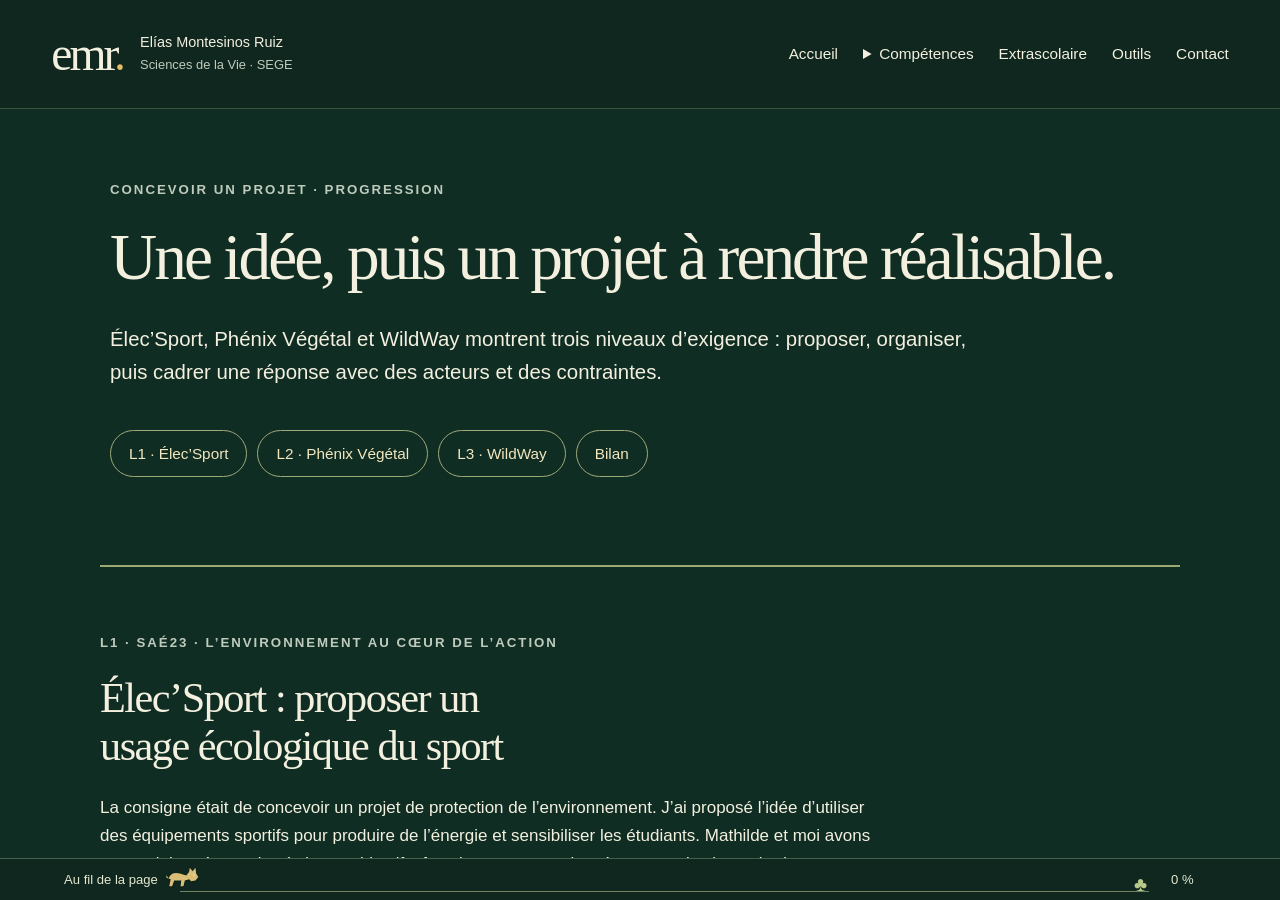
<file: projet-progression.html>
<!doctype html>
<html lang="fr"><head><meta charset="utf-8"><meta name="viewport" content="width=device-width,initial-scale=1"><meta name="description" content="Attendus, preuves annotées et progression de L1 à L3 en communication scientifique."><meta name="theme-color" content="#193b30"><title>Progression · Concevoir un projet · Elías Montesinos Ruiz</title><link rel="icon" href="assets/images/favicon.svg"><link rel="stylesheet" href="assets/css/refonte.css"><script defer src="assets/js/refonte.js"></script><link rel="stylesheet" href="assets/css/faune.css"><script defer src="assets/js/navigation-faune.js"></script></head><body><div class="page-scroll" id="top"><a class="skip" href="#contenu">Aller au contenu</a><header class="site-header"><a class="identity" href="index.html"><strong>emr<span>.</span></strong><span>Elías Montesinos Ruiz<br><small>Sciences de la Vie · SEGE</small></span></a><button class="menu-toggle" aria-controls="navigation" aria-expanded="false" hidden="">Menu</button><nav id="navigation" aria-label="Navigation principale"><a href="index.html">Accueil</a><details class="competence-menu"><summary>Compétences</summary><div><a href="competences.html">Comprendre mon parcours</a><a href="problematique.html">Résoudre une problématique scientifique</a><a href="experimentation.html">Mener une démarche expérimentale</a><a href="communication.html">Communiquer scientifiquement</a><a href="projet.html">Concevoir un projet</a></div></details><a href="extrascolaire.html">Extrascolaire</a><a href="outils.html">Outils</a><a href="contact.html">Contact</a></nav></header><main id="contenu" tabindex="-1"><section class="intro wrap competence-intro"><p class="eyebrow">Concevoir un projet · progression</p><h1>Une idée, puis un projet à rendre réalisable.</h1><p class="lead">Élec’Sport, Phénix Végétal et WildWay montrent trois niveaux d’exigence : proposer, organiser, puis cadrer une réponse avec des acteurs et des contraintes.</p><nav class="year-nav" aria-label="Parcourir les années"><a href="#p-l1">L1 · Élec’Sport</a><a href="#p-l2">L2 · Phénix Végétal</a><a href="#p-l3">L3 · WildWay</a><a href="#bilan-projet">Bilan</a></nav></section><section class="section wrap timeline-story" id="p-l1"><p class="eyebrow">L1 · SAÉ23 · L’environnement au cœur de l’action</p><h2>Élec’Sport : proposer un usage écologique du sport</h2><p>La consigne était de concevoir un projet de protection de l’environnement. J’ai proposé l’idée d’utiliser des équipements sportifs pour produire de l’énergie et sensibiliser les étudiants. Mathilde et moi avons construit la présentation à deux : objectifs, fonctionnement envisagé, communication et budget indicatif.</p><p>La diapositive d’objectifs montre les intentions, mais elle ne démontre ni qu’une machine a été installée ni qu’une quantité d’électricité a été produite. Le carnet de bord retrouvé est surtout un modèle non rempli ; je n’en tire pas une preuve de suivi. Cette première SAÉ montre surtout ma capacité à formuler et présenter une idée.</p><div class="proof-pair"><figure class="evidence evidence-focus "><a class="zoom-link" href="documents/competences-24nov/elec-objectifs.png" data-zoom data-caption="Élec’Sport · trois objectifs, diapositive 2"><img src="documents/competences-24nov/elec-objectifs.png" alt="Élec’Sport · trois objectifs, diapositive 2" loading="lazy"><span>Agrandir la preuve</span></a><figcaption>Élec’Sport · trois objectifs, diapositive 2</figcaption><p class="evidence-note"><span aria-hidden="true">↗</span> <strong>À regarder :</strong> la proposition lie sport, production d’énergie et sensibilisation.</p><a class="document-link" href="documents/competences-24nov/elec-objectifs.pdf">Lire les pages sélectionnées ↗</a></figure><figure class="evidence evidence-focus "><a class="zoom-link" href="documents/competences-24nov/elec-budget.png" data-zoom data-caption="Élec’Sport · budget indicatif, diapositive 6"><img src="documents/competences-24nov/elec-budget.png" alt="Élec’Sport · budget indicatif, diapositive 6" loading="lazy"><span>Agrandir la preuve</span></a><figcaption>Élec’Sport · budget indicatif, diapositive 6</figcaption><p class="evidence-note"><span aria-hidden="true">↗</span> <strong>À regarder :</strong> les postes de dépenses envisagés ; ce sont des estimations de conception, pas des achats réalisés.</p><a class="document-link" href="documents/competences-24nov/elec-objectifs.pdf">Lire les pages sélectionnées ↗</a></figure></div><p class="learning-line"><strong>Ma limite en L1 :</strong> l’idée est claire, mais la faisabilité et les effets attendus ne sont pas encore démontrés.</p></section><section class="section wrap timeline-story" id="p-l2"><p class="eyebrow">L2 · SAÉ341 · écosystèmes méditerranéens</p><h2>Phénix Végétal : répondre à un appel à projet</h2><p>Notre équipe SEGE14 a choisi d’étudier la régénération de maquis méditerranéens après incendie. La réponse devait relier une question écologique, des sites comparables, des protocoles faisables et un calendrier. Le projet est une proposition scientifique : les mesures de terrain décrites dans le livret n’ont pas toutes été réalisées pendant cette SAÉ.</p><p>Le journal d’équipe me nomme animateur lors de la première réunion, organisateur du planning lors d’une autre et relecteur de diapositives. Il garde une trace utile de mes décisions avec les autres. Le rétroplanning et le livret de protocoles montrent ensuite comment l’idée s’est transformée en étapes et en méthodes ; la présentation finale rend le projet partageable.</p><div class="proof-pair"><figure class="evidence evidence-focus "><a class="zoom-link" href="documents/competences-24nov/phenix-roles.png" data-zoom data-caption="Journal d’équipe · rôles et premières décisions, p. 6–7"><img src="documents/competences-24nov/phenix-roles.png" alt="Journal d’équipe · rôles et premières décisions, p. 6–7" loading="lazy"><span>Agrandir la preuve</span></a><figcaption>Journal d’équipe · rôles et premières décisions, p. 6–7</figcaption><p class="evidence-note"><span aria-hidden="true">↗</span> <strong>À regarder :</strong> mon nom dans la ligne des rôles ; le groupe commence aussi à fixer problématique et sites.</p><a class="document-link" href="documents/competences-24nov/phenix-roles.pdf">Lire les pages sélectionnées ↗</a></figure><figure class="evidence evidence-focus "><a class="zoom-link" href="documents/competences-24nov/phenix-methodes.png" data-zoom data-caption="Livret de protocoles · choix de méthodes"><img src="documents/competences-24nov/phenix-methodes.png" alt="Livret de protocoles · choix de méthodes" loading="lazy"><span>Agrandir la preuve</span></a><figcaption>Livret de protocoles · choix de méthodes</figcaption><p class="evidence-note"><span aria-hidden="true">↗</span> <strong>À regarder :</strong> les protocoles sont conçus pour comparer les sites ; leur mise en œuvre ne doit pas être supposée.</p><a class="document-link" href="documents/competences-24nov/phenix-methodes.pdf">Lire les pages sélectionnées ↗</a></figure><figure class="evidence evidence-focus "><a class="zoom-link" href="documents/competences-24nov/phenix-calendrier.png" data-zoom data-caption="Rétroplanning · organiser la réponse"><img src="documents/competences-24nov/phenix-calendrier.png" alt="Rétroplanning · organiser la réponse" loading="lazy"><span>Agrandir la preuve</span></a><figcaption>Rétroplanning · organiser la réponse</figcaption><p class="evidence-note"><span aria-hidden="true">↗</span> <strong>À regarder :</strong> les périodes et les tâches prévues par l’équipe.</p><a class="document-link" href="documents/competences-24nov/phenix-calendrier.pdf">Lire les pages sélectionnées ↗</a></figure><figure class="evidence evidence-focus "><a class="zoom-link" href="documents/competences-24nov/phenix-question.png" data-zoom data-caption="Présentation finale · notre question scientifique"><img src="documents/competences-24nov/phenix-question.png" alt="Présentation finale · notre question scientifique" loading="lazy"><span>Agrandir la preuve</span></a><figcaption>Présentation finale · notre question scientifique</figcaption><p class="evidence-note"><span aria-hidden="true">↗</span> <strong>À regarder :</strong> la comparaison des durées post-incendie, qui organise les protocoles proposés.</p><a class="document-link" href="documents/competences-24nov/phenix-presentation.png">Lire les pages sélectionnées ↗</a></figure></div><h3>La correction qui compte</h3><p>Le journal consigne un retour précis : resserrer la problématique, clarifier les objectifs, réduire les mesures et garder les protocoles réellement faisables. Les retours du jury demandaient aussi un titre plus accrocheur, une carte plus lisible et une date sur les photos. Mon carnet personnel dit que les modifications ont parfois été frustrantes, mais qu’elles ont rendu le projet plus cohérent.</p><div class="proof-pair"><figure class="evidence evidence-focus "><a class="zoom-link" href="documents/competences-24nov/phenix-corrections.png" data-zoom data-caption="Journal d’équipe · protocoles et problématique revus, p. 24"><img src="documents/competences-24nov/phenix-corrections.png" alt="Journal d’équipe · protocoles et problématique revus, p. 24" loading="lazy"><span>Agrandir la preuve</span></a><figcaption>Journal d’équipe · protocoles et problématique revus, p. 24</figcaption><p class="evidence-note"><span aria-hidden="true">↗</span> <strong>Surligné dans le texte :</strong> simplifier n’est pas appauvrir : c’est rendre la démarche réalisable.</p><a class="document-link" href="documents/competences-24nov/phenix-corrections.pdf">Lire les pages sélectionnées ↗</a></figure><figure class="evidence evidence-focus "><a class="zoom-link" href="documents/competences-24nov/phenix-bilan.png" data-zoom data-caption="Mon carnet · bilan de la SAÉ, p. 40"><img src="documents/competences-24nov/phenix-bilan.png" alt="Mon carnet · bilan de la SAÉ, p. 40" loading="lazy"><span>Agrandir la preuve</span></a><figcaption>Mon carnet · bilan de la SAÉ, p. 40</figcaption><p class="evidence-note"><span aria-hidden="true">↗</span> <strong>À regarder :</strong> j’identifie ma difficulté d’anticipation et ce que je ferais différemment.</p><a class="document-link" href="documents/competences-24nov/phenix-bilan.pdf">Lire les pages sélectionnées ↗</a></figure></div><p class="learning-line"><strong>Ce qui change en L2 :</strong> je sais mieux relier une problématique aux sites, aux protocoles, aux rôles de chacun et aux retours du jury.</p></section><section class="section wrap timeline-story" id="p-l3"><p class="eyebrow">L3 · SAÉ54 · Start’up</p><h2>WildWay : penser une réponse pour la faune routière</h2><p>WildWay est un projet de bureau d’études imaginé pour mieux repérer les zones de collision avec la faune, à partir de signalements et de vérifications. La présentation pose le problème écologique ; la fiche contexte nomme les destinataires, notamment les gestionnaires d’infrastructures. La charte fixe le périmètre, les objectifs et les rôles envisagés. Le rétroplanning rend visible l’ordre des étapes.</p><p>Par rapport à Élec’Sport, le cadrage est plus détaillé. Mais le vocabulaire de la charte promet parfois des effets que nous n’avons pas encore mesurés : l’application, l’algorithme et les cartes sont des éléments projetés. Le travail de L3 consiste aussi à séparer l’ambition, l’argument bibliographique et ce que le projet aura vraiment réalisé.</p><div class="proof-pair"><figure class="evidence evidence-focus "><a class="zoom-link" href="documents/competences-24nov/wildway-presentation.png" data-zoom data-caption="Présentation WildWay · problème et solution envisagée"><img src="documents/competences-24nov/wildway-presentation.png" alt="Présentation WildWay · problème et solution envisagée" loading="lazy"><span>Agrandir la preuve</span></a><figcaption>Présentation WildWay · problème et solution envisagée</figcaption><p class="evidence-note"><span aria-hidden="true">↗</span> <strong>À regarder :</strong> le thème de la fragmentation des habitats ; le reste de la présentation détaille la proposition.</p><a class="document-link" href="documents/competences-24nov/wildway-presentation.png">Lire les pages sélectionnées ↗</a></figure><figure class="evidence evidence-focus "><a class="zoom-link" href="documents/competences-24nov/wildway-contexte.png" data-zoom data-caption="Fiche contexte · acteurs et besoin"><img src="documents/competences-24nov/wildway-contexte.png" alt="Fiche contexte · acteurs et besoin" loading="lazy"><span>Agrandir la preuve</span></a><figcaption>Fiche contexte · acteurs et besoin</figcaption><p class="evidence-note"><span aria-hidden="true">↗</span> <strong>À regarder :</strong> mortalité routière, manque de données locales et destinataires de la solution.</p><a class="document-link" href="documents/competences-24nov/wildway-contexte.pdf">Lire les pages sélectionnées ↗</a></figure><figure class="evidence evidence-focus "><a class="zoom-link" href="documents/competences-24nov/wildway-charte.png" data-zoom data-caption="Charte · objectifs et limites du projet"><img src="documents/competences-24nov/wildway-charte.png" alt="Charte · objectifs et limites du projet" loading="lazy"><span>Agrandir la preuve</span></a><figcaption>Charte · objectifs et limites du projet</figcaption><p class="evidence-note"><span aria-hidden="true">↗</span> <strong>À regarder :</strong> des indicateurs sont proposés. Ils n’attestent pas d’un effet déjà obtenu.</p><a class="document-link" href="documents/competences-24nov/wildway-charte.pdf">Lire les pages sélectionnées ↗</a></figure><figure class="evidence evidence-focus "><a class="zoom-link" href="documents/competences-24nov/wildway-calendrier.png" data-zoom data-caption="Rétroplanning · phases de réalisation"><img src="documents/competences-24nov/wildway-calendrier.png" alt="Rétroplanning · phases de réalisation" loading="lazy"><span>Agrandir la preuve</span></a><figcaption>Rétroplanning · phases de réalisation</figcaption><p class="evidence-note"><span aria-hidden="true">↗</span> <strong>À regarder :</strong> l’enchaînement prévu ; les étapes futures restent à compléter au fil de la SAÉ.</p><a class="document-link" href="documents/competences-24nov/wildway-calendrier.pdf">Lire les pages sélectionnées ↗</a></figure></div><p class="learning-line"><strong>Ce qui change en L3 :</strong> le projet articule mieux problème, public, contraintes et phases, tout en me demandant de rester prudent sur les promesses.</p></section><section class="section wrap learning-final" id="bilan-projet"><h2>Ce que j’ai appris</h2><div class="learning-grid"><article><h3>Savoirs</h3><p>Comprendre les enjeux d’un projet environnemental, puis relier la question aux sites, aux acteurs et aux données disponibles.</p></article><article><h3>Savoir-faire</h3><p>Poser des objectifs, contribuer à un journal d’équipe, lire et construire un planning, comparer des protocoles et reformuler après retour.</p></article><article><h3>Savoir-être</h3><p>Écouter les autres, accepter une correction et rendre visible ma contribution sans m’attribuer tout le travail collectif.</p></article></div><p class="personal-note">Phénix Végétal m’a appris à rendre une idée faisable. WildWay est plus proche de ce que je veux faire : travailler sur la faune et ses milieux. Je veux maintenant documenter ce qui sera réellement mis en œuvre, pas seulement ce qui est prévu.</p></section><nav class="dossier-navigation wrap" aria-label="Navigation de fin de dossier"><a href="projet.html"><span>← Revenir</span>Aux attendus de la compétence</a><a href="#top" data-top>↑<span>Tout en haut</span></a><a href="communication.html"><span>Autre dossier →</span>Communiquer scientifiquement</a></nav></main><footer class="simple-footer"><p>Elías Montesinos Ruiz · Sciences de la Vie, SEGE · Université de Toulon</p><div><a href="contact.html">Me contacter</a><a href="credits.html">Crédits et contributions</a><a href="#top" data-top>↑ Haut de page</a></div></footer></div><div class="reading" hidden=""><span>Au fil de la page</span><div class="track" aria-hidden="true"><span class="lynx">🐈</span><span class="hare">🐇</span></div><span class="percent" aria-hidden="true">0 %</span><progress max="100" value="0" aria-label="Progression de lecture">0 %</progress></div><dialog id="viewer" aria-labelledby="viewer-title"><div class="viewer-head"><h2 id="viewer-title">Extrait agrandi</h2><button id="close-view">Fermer</button></div><div class="zoom-controls"><button id="zoom-out" aria-label="Réduire l’image">−</button><output id="zoom-level" aria-live="polite">100 %</output><button id="zoom-in" aria-label="Agrandir l’image">+</button><button id="zoom-reset">Ajuster</button></div><p class="viewer-help" id="zoom-help">Agrandissez puis faites glisser l’image. Au clavier : flèches pour vous déplacer, Échap pour fermer.</p><div id="image-stage" tabindex="0" role="region" aria-label="Image agrandie, déplaçable avec les flèches" aria-describedby="zoom-help"><div id="image-canvas"><img id="zoom-image" alt="" draggable="false"></div></div><p id="zoom-caption"></p></dialog></body></html>
</file>
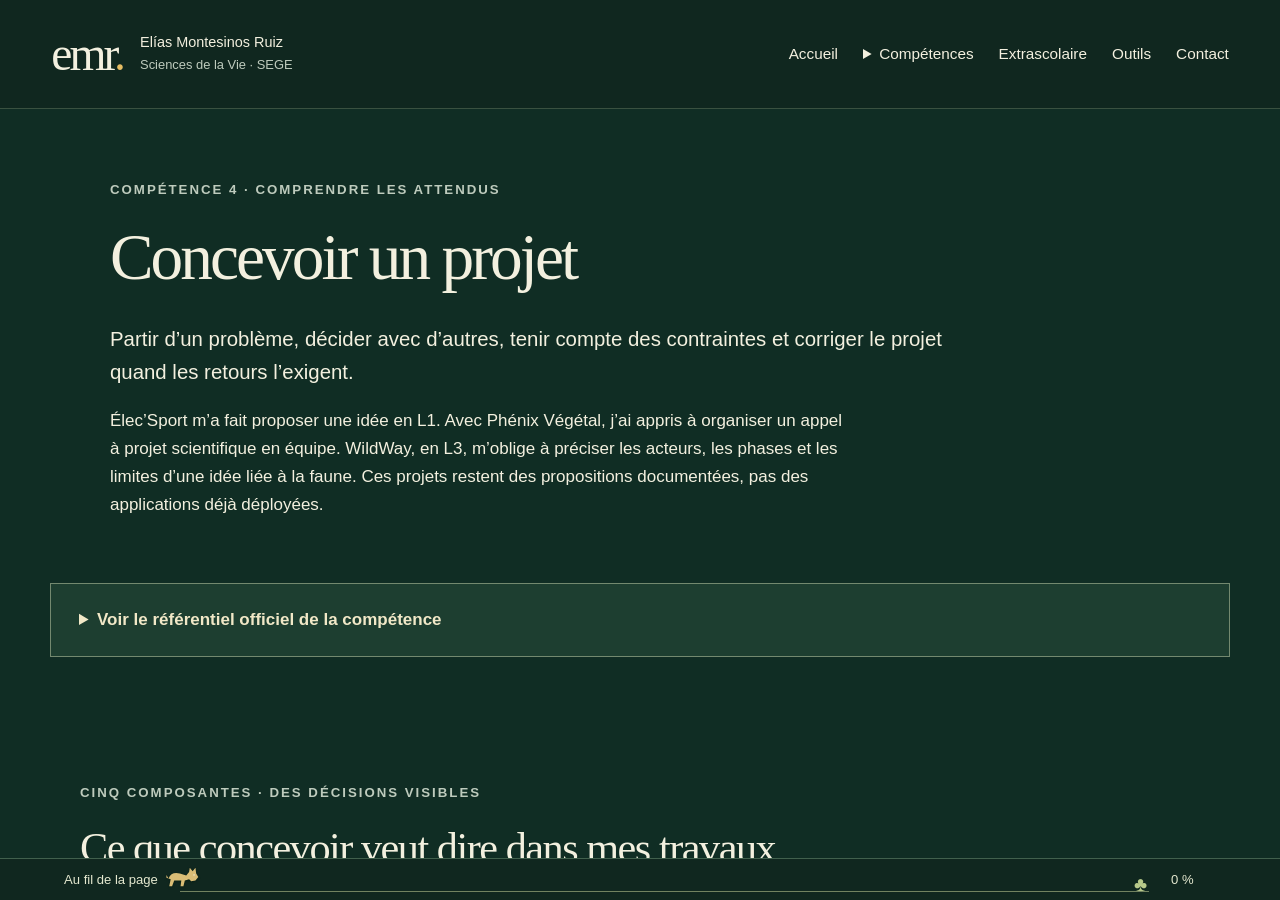
<file: projet.html>
<!doctype html>
<html lang="fr"><head><meta charset="utf-8"><meta name="viewport" content="width=device-width,initial-scale=1"><meta name="description" content="Attendus, preuves annotées et progression Élec’Sport, Phénix Végétal, WildWay."><meta name="theme-color" content="#193b30"><title>Concevoir un projet · Elías Montesinos Ruiz</title><link rel="icon" href="assets/images/favicon.svg"><link rel="stylesheet" href="assets/css/refonte.css"><script defer src="assets/js/refonte.js"></script><link rel="stylesheet" href="assets/css/faune.css"><script defer src="assets/js/navigation-faune.js"></script></head><body><div class="page-scroll" id="top"><a class="skip" href="#contenu">Aller au contenu</a><header class="site-header"><a class="identity" href="index.html"><strong>emr<span>.</span></strong><span>Elías Montesinos Ruiz<br><small>Sciences de la Vie · SEGE</small></span></a><button class="menu-toggle" aria-controls="navigation" aria-expanded="false" hidden="">Menu</button><nav id="navigation" aria-label="Navigation principale"><a href="index.html">Accueil</a><details class="competence-menu"><summary>Compétences</summary><div><a href="competences.html">Comprendre mon parcours</a><a href="problematique.html">Résoudre une problématique scientifique</a><a href="experimentation.html">Mener une démarche expérimentale</a><a href="communication.html">Communiquer scientifiquement</a><a href="projet.html">Concevoir un projet</a></div></details><a href="extrascolaire.html">Extrascolaire</a><a href="outils.html">Outils</a><a href="contact.html">Contact</a></nav></header><main id="contenu" tabindex="-1"><section class="intro wrap competence-intro"><p class="eyebrow">Compétence 4 · comprendre les attendus</p><h1>Concevoir un projet</h1><p class="lead">Partir d’un problème, décider avec d’autres, tenir compte des contraintes et corriger le projet quand les retours l’exigent.</p><p>Élec’Sport m’a fait proposer une idée en L1. Avec Phénix Végétal, j’ai appris à organiser un appel à projet scientifique en équipe. WildWay, en L3, m’oblige à préciser les acteurs, les phases et les limites d’une idée liée à la faune. Ces projets restent des propositions documentées, pas des applications déjà déployées.</p></section><details class="reference-accordion wrap"><summary>Voir le référentiel officiel de la compétence</summary><p>La fiche de l’Université de Toulon définit notamment le contexte, la collaboration, les étapes et les contraintes du projet.</p><figure class="evidence evidence-focus "><a class="zoom-link" href="documents/refonte/referentiel-projet.png" data-zoom data-caption="Référentiel officiel · Concevoir un projet"><img src="documents/refonte/referentiel-projet.png" alt="Référentiel officiel · Concevoir un projet" loading="lazy"><span>Agrandir la preuve</span></a><figcaption>Référentiel officiel · Concevoir un projet</figcaption><p class="evidence-note"><span aria-hidden="true">↗</span> <strong>Repère de formation.</strong> Je relie chaque composante à une trace de travail.</p></figure></details><section class="wrap section competency-map"><p class="eyebrow">Cinq composantes · des décisions visibles</p><h2>Ce que concevoir veut dire dans mes travaux</h2><div class="expectation-grid"><article class="expectation" id="contexte"><div><span class="expectation-index">01</span><h3>Contextualiser le projet</h3><p>En L1, Élec’Sport associait activité physique et production d’énergie. L’idée venait de moi ; la présentation a été conçue à deux. En L3, la fiche WildWay définit plus précisément le problème : mortalité routière, fragmentation des habitats et destinataires possibles des cartes.</p><p class="takeaway"><strong>Ma progression :</strong> je passe d’une proposition générale à un problème situé, avec des acteurs et un périmètre. Les chiffres avancés dans les présentations sont des hypothèses ou des références à vérifier, pas des résultats de terrain.</p></div><figure class="evidence evidence-focus "><a class="zoom-link" href="documents/competences-24nov/elec-objectifs.png" data-zoom data-caption="Élec’Sport · objectifs du projet L1, diapositive 2"><img src="documents/competences-24nov/elec-objectifs.png" alt="Élec’Sport · objectifs du projet L1, diapositive 2" loading="lazy"><span>Agrandir la preuve</span></a><figcaption>Élec’Sport · objectifs du projet L1, diapositive 2</figcaption><p class="evidence-note"><span aria-hidden="true">↗</span> <strong>À regarder :</strong> les trois objectifs posés dès la première présentation : sport, énergie, sensibilisation.</p><a class="document-link" href="documents/competences-24nov/elec-objectifs.pdf">Lire les pages sélectionnées ↗</a></figure></article><article class="expectation" id="collaborer"><div><span class="expectation-index">02</span><h3>Collaborer et répartir les rôles</h3><p>Dans Phénix Végétal, le journal d’équipe répartit les rôles de réunion. Je suis nommé animateur le 16 septembre, puis responsable du matériel à une autre réunion. La page suivante me donne aussi comme relecteur du diaporama avec un commentaire précis : « trop de textes ».</p><p class="takeaway"><strong>Ce que cela prouve :</strong> j’ai pris part à l’organisation et formulé un retour. Le journal reste une preuve collective ; il ne transforme pas tout le projet en travail individuel.</p></div><figure class="evidence evidence-focus "><a class="zoom-link" href="documents/competences-24nov/phenix-roles.png" data-zoom data-caption="Phénix Végétal · journal d’équipe, p. 6–7"><img src="documents/competences-24nov/phenix-roles.png" alt="Phénix Végétal · journal d’équipe, p. 6–7" loading="lazy"><span>Agrandir la preuve</span></a><figcaption>Phénix Végétal · journal d’équipe, p. 6–7</figcaption><p class="evidence-note"><span aria-hidden="true">↗</span> <strong>À regarder :</strong> la ligne « Rôles tenus » et les dates ; elle situe ma contribution dans l’équipe.</p><a class="document-link" href="documents/competences-24nov/phenix-roles.pdf">Lire les pages sélectionnées ↗</a></figure></article><article class="expectation" id="reflexivite"><div><span class="expectation-index">03</span><h3>Montrer une réflexivité sur le travail</h3><p>Après les retours des enseignantes, notre équipe a resserré la problématique et réduit le nombre de protocoles. Mon carnet personnel dit que j’avais du mal à anticiper toutes les tâches au départ et que les critiques ont aidé à rendre le projet plus faisable.</p><p class="takeaway"><strong>Ce que j’ai appris :</strong> une correction n’est pas un échec ; elle peut rendre les choix plus clairs et réalisables.</p></div><figure class="evidence evidence-focus "><a class="zoom-link" href="documents/competences-24nov/phenix-corrections.png" data-zoom data-caption="Phénix Végétal · corrections consignées dans le journal, p. 24"><img src="documents/competences-24nov/phenix-corrections.png" alt="Phénix Végétal · corrections consignées dans le journal, p. 24" loading="lazy"><span>Agrandir la preuve</span></a><figcaption>Phénix Végétal · corrections consignées dans le journal, p. 24</figcaption><p class="evidence-note"><span aria-hidden="true">↗</span> <strong>À regarder :</strong> « clarifiés et simplifiés », « problématique resserrée », « nombre de protocoles réduit ».</p><a class="document-link" href="documents/competences-24nov/phenix-corrections.pdf">Lire les pages sélectionnées ↗</a></figure></article><article class="expectation" id="etapes"><div><span class="expectation-index">04</span><h3>Respecter les étapes de conception</h3><p>Le rétroplanning de Phénix rend visibles les étapes d’un projet de terrain : choix des sites, protocoles, présentation et mesures prévues. Le planning WildWay ajoute des phases pour une étude de la faune routière. Ces supports organisent le travail ; ils ne prouvent pas que chaque phase a déjà été réalisée.</p><p class="takeaway"><strong>Ma progression :</strong> je sais mieux distinguer une action terminée, un livrable à produire et une étape envisagée.</p></div><figure class="evidence evidence-focus "><a class="zoom-link" href="documents/competences-24nov/wildway-calendrier.png" data-zoom data-caption="WildWay · rétroplanning de la phase 1"><img src="documents/competences-24nov/wildway-calendrier.png" alt="WildWay · rétroplanning de la phase 1" loading="lazy"><span>Agrandir la preuve</span></a><figcaption>WildWay · rétroplanning de la phase 1</figcaption><p class="evidence-note"><span aria-hidden="true">↗</span> <strong>À regarder :</strong> la succession des phases et des échéances ; la mise en œuvre reste à documenter.</p><a class="document-link" href="documents/competences-24nov/wildway-calendrier.pdf">Lire les pages sélectionnées ↗</a></figure></article><article class="expectation" id="contraintes"><div><span class="expectation-index">05</span><h3>Tenir compte des contraintes et des acteurs</h3><p>La charte WildWay nomme automobilistes, gestionnaires routiers et faune locale. Elle pose des objectifs mesurables et un périmètre de départ dans le Var. J’y vois aussi une limite de notre discours : certaines promesses de précision ou d’effet sont encore des ambitions du projet.</p><p class="takeaway"><strong>Ce que je dois encore faire :</strong> distinguer un objectif, un résultat tiré de la littérature et un effet que WildWay aurait effectivement mesuré.</p></div><figure class="evidence evidence-focus "><a class="zoom-link" href="documents/competences-24nov/wildway-contraintes.png" data-zoom data-caption="WildWay · contraintes du projet, charte p. 2"><img src="documents/competences-24nov/wildway-contraintes.png" alt="WildWay · contraintes du projet, charte p. 2" loading="lazy"><span>Agrandir la preuve</span></a><figcaption>WildWay · contraintes du projet, charte p. 2</figcaption><p class="evidence-note"><span aria-hidden="true">↗</span> <strong>À regarder :</strong> le périmètre, les acteurs et les contraintes indiqués par l’équipe ; la mise en œuvre reste à démontrer.</p><a class="document-link" href="documents/competences-24nov/wildway-charte.pdf">Lire les pages sélectionnées ↗</a></figure></article></div><div class="progression-cta"><p class="eyebrow">Et dans le temps ?</p><h2>D’une idée de L1 à un projet de L3 cadré.</h2><p>Les trois SAÉ montrent ce qui change dans ma manière de poser le problème, de répartir le travail et d’ajuster les choix.</p><a class="button" href="projet-progression.html">Découvrir ma progression · L1 → L3 ↗</a></div></section><nav class="dossier-navigation wrap" aria-label="Navigation des compétences"><a href="communication.html"><span>← Compétence précédente</span>Communiquer scientifiquement</a><a href="#top" data-top>↑<span>Tout en haut</span></a><a href="competences.html"><span>Retour →</span>Toutes les compétences</a></nav></main><footer class="simple-footer"><p>Elías Montesinos Ruiz · Sciences de la Vie, SEGE · Université de Toulon</p><div><a href="contact.html">Me contacter</a><a href="credits.html">Crédits et contributions</a><a href="#top" data-top>↑ Haut de page</a></div></footer></div><div class="reading" hidden=""><span>Au fil de la page</span><div class="track" aria-hidden="true"><span class="lynx">🐈</span><span class="hare">🐇</span></div><span class="percent" aria-hidden="true">0 %</span><progress max="100" value="0" aria-label="Progression de lecture">0 %</progress></div><dialog id="viewer" aria-labelledby="viewer-title"><div class="viewer-head"><h2 id="viewer-title">Extrait agrandi</h2><button id="close-view">Fermer</button></div><div class="zoom-controls"><button id="zoom-out" aria-label="Réduire l’image">−</button><output id="zoom-level" aria-live="polite">100 %</output><button id="zoom-in" aria-label="Agrandir l’image">+</button><button id="zoom-reset">Ajuster</button></div><p class="viewer-help" id="zoom-help">Agrandissez puis faites glisser l’image. Au clavier : flèches pour vous déplacer, Échap pour fermer.</p><div id="image-stage" tabindex="0" role="region" aria-label="Image agrandie, déplaçable avec les flèches" aria-describedby="zoom-help"><div id="image-canvas"><img id="zoom-image" alt="" draggable="false"></div></div><p id="zoom-caption"></p></dialog></body></html>
</file>
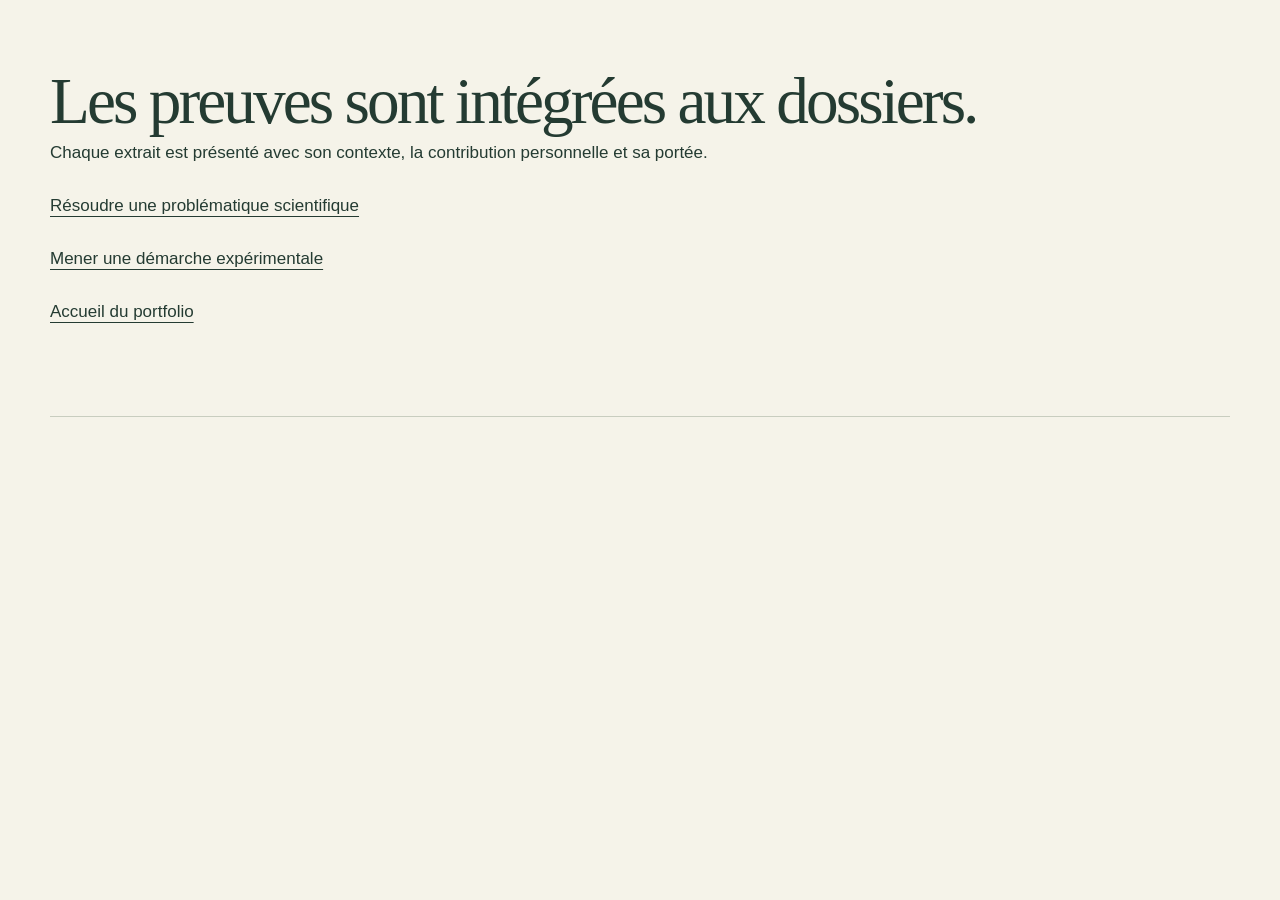
<file: selection-preuves.html>
<!doctype html><html lang="fr"><head><meta charset="utf-8"><meta name="viewport" content="width=device-width,initial-scale=1"><title>Sélection des preuves</title><link rel="stylesheet" href="assets/css/refonte.css"></head><body style="overflow:auto"><main class="wrap section"><h1>Les preuves sont intégrées aux dossiers.</h1><p>Chaque extrait est présenté avec son contexte, la contribution personnelle et sa portée.</p><p><a href="problematique.html">Résoudre une problématique scientifique</a></p><p><a href="experimentation.html">Mener une démarche expérimentale</a></p><p><a href="index.html">Accueil du portfolio</a></p></main></body></html>
</file>
<file: assets/css/refonte.css>
@charset "UTF-8";
:root{--forest:#193b30;--ink:#243b32;--muted:#5c675d;--cream:#f5f3e9;--paper:#fffef8;--beige:#e6e2d1;--line:#c8cdbf;--accent:#997347;--serif:Georgia,'Times New Roman',serif;font-family:Arial,Helvetica,sans-serif;color:var(--ink);background:var(--cream);font-size:17px;line-height:1.65;scroll-behavior:smooth;scroll-padding-top:30px}*{box-sizing:border-box}body{margin:0}img{max-width:100%;height:auto;display:block}a{color:inherit;text-underline-offset:5px}a:hover{color:#6a502e}button,input{font:inherit}button,a{touch-action:manipulation}button{cursor:pointer}button:focus-visible,a:focus-visible,summary:focus-visible,[tabindex]:focus-visible{outline:3px solid #a96f29;outline-offset:5px}h1,h2,h3,p,figure{margin:0}p+p{margin-top:1em}h1,h2,h3{font-family:var(--serif);font-weight:400;line-height:1.13;text-wrap:balance}h1{font-size:clamp(2.4rem,5.1vw,4.5rem);letter-spacing:-.045em}h2{font-size:clamp(1.9rem,3.3vw,3rem);letter-spacing:-.035em;margin-bottom:24px}h3{font-size:1.65rem;margin:16px 0}em{font-weight:400;color:#65725c}strong{font-weight:600}.wrap{width:min(1180px,calc(100% - 96px));margin-inline:auto}.narrow{max-width:880px;margin-inline:auto}.eyebrow{text-transform:uppercase;font-size:.78rem;letter-spacing:.15em;font-weight:600;color:var(--muted);margin-bottom:20px}.lead{font-size:1.2rem;line-height:1.65;max-width:810px}.source-note{font-size:.87rem;color:var(--muted)}.skip{position:fixed;top:-90px;left:20px;padding:12px;background:var(--paper);z-index:99}.skip:focus{top:10px}.sr-only{position:absolute;width:1px;height:1px;clip-path:inset(50%);overflow:hidden;white-space:nowrap}.site-header{padding:27px 4%;display:flex;justify-content:space-between;align-items:center;gap:30px;border-bottom:1px solid var(--line)}.identity{display:flex;gap:17px;align-items:center;text-decoration:none;font-size:.85rem;line-height:1.5}.identity strong{font:2.8rem var(--serif);letter-spacing:-.06em}.identity strong span{color:var(--accent)}.identity small{color:var(--muted);font-size:.76rem}nav{display:flex;gap:25px;align-items:center}nav a{text-decoration:none;font-size:.9rem}nav a[aria-current]{border-bottom:2px solid var(--forest)}.menu-toggle{display:none}.intro{padding-block:70px 48px}.intro h1{max-width:1050px}.intro .lead{margin-top:28px}.section{padding-block:65px;border-bottom:1px solid var(--line)}.section>p:not(.eyebrow),.section>ul{margin-bottom:25px}.section p{max-width:85ch}.section h3{margin-top:30px}.button{display:inline-block;padding:14px 21px;border:1px solid var(--forest);background:var(--forest);color:var(--cream);text-decoration:none;font-size:.9rem;border-radius:3px}.button:hover{background:#2c5343;color:white}.button.secondary{background:transparent;color:var(--forest)}.actions{display:flex;gap:13px;flex-wrap:wrap;margin-top:32px}.home-hero{display:grid;grid-template-columns:1.1fr 1fr;gap:8%;align-items:center;padding-block:60px 70px}.home-hero h1{font-size:clamp(3.6rem,6.6vw,6rem);line-height:1.02}.home-hero h1 em{display:block}.formation{margin:27px 0 24px;line-height:1.6;font-weight:600;font-size:.93rem}.home-hero .lead{font-size:1.1rem;margin-bottom:17px}.home-hero>div>p:last-of-type{color:var(--muted)}.hero-photo{position:relative;padding-bottom:33px}.hero-photo img{width:100%;aspect-ratio:3/3.8;object-fit:cover;border-radius:48% 48% 4px 4px}.hero-photo figcaption{position:absolute;bottom:0;left:-25px;background:var(--beige);padding:17px 28px;font-family:var(--serif);font-style:italic;font-size:1.35rem;box-shadow:0 6px 20px #193b3008}.hero-photo small{display:block;font: .76rem Arial,sans-serif;margin-top:5px;color:var(--muted)}.field-band{background:var(--forest);color:var(--cream);display:flex;justify-content:center;gap:10%;padding:20px 30px;font-size:.8rem;text-transform:uppercase;letter-spacing:.13em}.work-grid{display:grid;grid-template-columns:repeat(2,1fr);gap:50px 35px;margin-top:40px}.work{display:block;text-decoration:none}.work-image{background:var(--beige);padding:24px;overflow:hidden;height:270px;margin-bottom:22px;border:1px solid var(--line)}.work-image img{width:100%;height:100%;object-fit:contain}.work .eyebrow{margin-bottom:10px}.work h3{margin:0 0 13px}.work>span{display:inline-block;border-bottom:1px solid;margin-top:16px;font-size:.9rem}.personal{display:grid;grid-template-columns:1fr 1fr;gap:0 60px}.personal>.eyebrow{grid-column:1/-1}.personal .text-link{grid-column:2;margin-top:20px}.skill-grid{display:grid;grid-template-columns:1fr 1fr;gap:24px;padding-block:40px 80px}.skill-card{background:var(--paper);padding:38px;border:1px solid var(--line);border-top:5px solid var(--forest)}.skill-card.problematique{border-top-color:#bc9636}.skill-card.experimentation{border-top-color:#849f50}.skill-card.communication{border-top-color:#b8657e}.skill-card.projet{border-top-color:#57939b}.skill-card h2{font-size:2rem}.skill-card .button{margin-top:25px}.skill-card .source-note{margin-top:15px}.learning{max-width:880px}.notice{padding:22px 27px;background:var(--beige);border-left:3px solid var(--forest)}.opening{max-width:940px;margin:0 auto 40px}.opening .evidence img{max-height:450px;object-fit:contain}.section-nav{flex-wrap:wrap;justify-content:center;gap:8px 24px;padding:22px 0;border-block:1px solid var(--line)}.section-nav a{font-size:.86rem;border-bottom:1px solid transparent}.section-nav a:hover{border-color:currentColor}.proof{margin-block:40px;padding-bottom:20px}.proof .eyebrow{margin:0}.proof h3{font-size:1.9rem}.evidence{margin-block:28px;background:var(--paper);border:1px solid var(--line);padding:20px}.zoom-link{display:block;position:relative;text-decoration:none}.zoom-link img{width:100%;max-height:650px;object-fit:contain}.zoom-link>span{display:block;margin-top:15px;text-align:right;font-size:.84rem;text-decoration:underline;text-underline-offset:4px}.evidence figcaption{font-size:.85rem;color:var(--muted);margin-top:15px}.annotation{padding:14px 18px;margin-top:18px;background:#eef0e3;border-left:3px solid #80915a;font-size:.95rem}.conclusion{border-top:1px solid var(--line);padding-top:20px;margin-block:22px}.conclusion p{margin-top:7px}.limit{font-size:.96rem;color:#4b584d}.document-links{display:flex;flex-wrap:wrap;gap:10px 20px;margin-top:22px}.document-link{display:inline-block;font-size:.88rem;margin:10px 18px 10px 0}.timeline{display:grid;grid-template-columns:repeat(3,1fr);gap:25px}.timeline article{padding:22px 0;border-top:3px solid var(--forest)}.timeline h3{font-size:1.4rem;margin-top:0}.timeline p{font-size:.95rem}.levels{display:grid;grid-template-columns:repeat(3,1fr);gap:20px;margin-top:30px}.levels article{padding:20px;background:var(--beige);font-size:.92rem}.reference .evidence{padding:12px}.reference .evidence img{max-height:none}.tool-list{margin:30px 0 0}.tool-list>div{display:grid;grid-template-columns:150px 1fr;gap:30px;padding:23px 0;border-top:1px solid var(--line)}dt{font-size:1.2rem;font-family:var(--serif)}dd{margin:0;font-size:.97rem}dd a{display:block;font-size:.87rem;margin-top:8px}.contact-panel{background:var(--beige);padding:45px;margin-bottom:100px}.contact-mail{font:clamp(1.3rem,3vw,2.4rem) var(--serif);overflow-wrap:anywhere;display:inline-block;margin-bottom:30px}footer{background:var(--forest);color:var(--cream);padding:60px max(5%,calc((100% - 1180px)/2)) 100px;display:flex;gap:70px;justify-content:space-between;margin-top:60px}footer .eyebrow{color:#c7d0bd}footer h2{font-size:2.5rem}footer a{display:block;font-size:.9rem;margin-top:18px}footer p{font-size:.95rem}.reading{position:fixed;bottom:0;left:0;right:0;background:#f5f3e9f5;border-top:1px solid var(--line);height:48px;display:flex;align-items:center;gap:20px;padding:0 max(5%,calc((100% - 1180px)/2));z-index:15;font-size:.77rem}.reading[hidden]{display:none}.track{flex:1;height:26px;position:relative;margin:0 10px;border-bottom:1px solid #a6b29b}.lynx,.hare{position:absolute;bottom:-3px;width:30px;font-size:22px;line-height:1}.lynx{left:0;transform:translateX(-50%)}.hare{right:-15px}.reading progress{position:absolute;clip-path:inset(50%);width:1px;height:1px}.percent{min-width:45px}.reduced .lynx{left:0!important}.reduced .track{background:linear-gradient(90deg,#607653 var(--progress),transparent var(--progress)) bottom/100% 2px no-repeat}dialog{width:min(1300px,96vw);max-width:96vw;height:92dvh;max-height:92dvh;border:1px solid var(--line);padding:20px;background:var(--paper);color:var(--ink);overflow:hidden}dialog[open]{display:flex;flex-direction:column;gap:10px}dialog::backdrop{background:#122a23d9}.viewer-head{display:flex;align-items:center;gap:20px;justify-content:space-between}.viewer-head h2{font:1.2rem var(--serif);margin:0}.viewer-head button,.zoom-controls button{padding:8px 14px;border:1px solid var(--forest);color:var(--forest);background:var(--paper);min-width:44px;min-height:44px}.viewer-head button{background:var(--forest);color:white}.zoom-controls{display:flex;gap:8px;align-items:center}.zoom-controls output{min-width:65px;text-align:center}.viewer-help{font-size:.8rem;margin:0}#image-stage{flex:1;min-height:0;overflow:auto;background:#e5e7df;touch-action:pan-x pan-y;overscroll-behavior:contain;cursor:grab}#image-stage.dragging{cursor:grabbing;touch-action:none}#image-canvas{display:flex;align-items:center;justify-content:center;min-width:100%;min-height:100%}#zoom-image{max-width:none;flex-shrink:0;user-select:none}#zoom-caption{font-size:.8rem;margin:0;max-height:4.5em;overflow:auto}body.modal-open{overflow:hidden}body{padding-bottom:48px}
@media(max-width:900px){.wrap{width:calc(100% - 48px)}.site-header{gap:20px}.identity>span{display:none}nav{gap:18px}.home-hero{gap:35px}.home-hero h1{font-size:3.8rem}.field-band{gap:5%;font-size:.72rem}.personal{gap:25px}.levels{grid-template-columns:1fr}.timeline{gap:17px}.skill-card{padding:28px}}
@media(max-width:650px){:root{font-size:16px}.wrap{width:calc(100% - 36px)}.site-header{padding:15px 18px;flex-wrap:wrap}.identity>span{display:block;font-size:.8rem}.identity strong{font-size:2.4rem}.menu-toggle:not([hidden]){display:block;background:transparent;border:1px solid var(--line);padding:8px 12px}.site-header nav{width:100%;flex-wrap:wrap;gap:15px 20px;padding-top:15px}.js .site-header nav{display:none}.js .menu-toggle[aria-expanded=true]+nav{display:flex}.home-hero{grid-template-columns:1fr;padding-block:35px 45px;gap:35px}.home-hero h1{font-size:3.9rem}.hero-photo{max-width:440px;width:92%;margin:0 auto}.hero-photo img{aspect-ratio:4/4.4}.hero-photo figcaption{left:-10px;font-size:1.15rem}.field-band{flex-wrap:wrap;gap:12px 25px;padding:20px}.intro{padding-block:40px 30px}.intro h1{font-size:2.45rem}.section{padding-block:40px}.work-grid,.skill-grid{grid-template-columns:1fr}.work-grid{gap:35px}.work-image{height:230px}.personal{display:block}.personal .text-link{display:inline-block}.skill-card{padding:27px}.section-nav{justify-content:flex-start}.evidence{padding:12px}.timeline{grid-template-columns:1fr}.timeline article{padding-bottom:8px}.tool-list>div{grid-template-columns:1fr;gap:8px}.contact-panel{padding:25px}.reading{height:44px;gap:12px;padding-inline:18px}.reading>span:first-child{font-size:.7rem}.track{margin-inline:8px}.lynx,.hare{font-size:19px}.reading .percent{font-size:.72rem}footer{display:block;padding:40px 22px 60px}footer>div+div{margin-top:35px}dialog{width:98vw;max-width:98vw;padding:12px;gap:6px!important;height:95dvh;max-height:95dvh}.viewer-head h2{font-size:1rem}.viewer-help{font-size:.73rem}.zoom-controls button{padding:6px 12px}#zoom-caption{font-size:.73rem}.proof h3{font-size:1.65rem}}
@media(prefers-reduced-motion:reduce){:root{scroll-behavior:auto}*{animation:none!important;transition:none!important}}
@media print{.site-header,footer,.reading,.section-nav,.zoom-link>span,dialog{display:none!important}.wrap{width:100%}body{padding:0;background:white;color:black}.section{break-inside:auto}.evidence{break-inside:avoid}.home-hero{grid-template-columns:1fr 1fr}a{text-decoration:none}}
/* Une bande réservée au lecteur : aucun texte ne passe sous l’indicateur. */
html,body{height:100%;overflow:hidden}body{padding:0}.page-scroll{height:calc(100dvh - 48px);overflow:auto;scroll-behavior:smooth;scroll-padding-top:25px}.reading{background:var(--cream)}body.modal-open .page-scroll{overflow:hidden}
@media(max-width:650px){.page-scroll{height:calc(100dvh - 44px)}}
@media(prefers-reduced-motion:reduce){.page-scroll{scroll-behavior:auto}}
@media print{html,body{height:auto;overflow:visible}.page-scroll{height:auto;overflow:visible}}
.dossier-opening{display:grid;grid-template-columns:1fr 1.05fr;gap:45px;align-items:start;padding-block:45px}.dossier-opening h1{font-size:clamp(2rem,3.2vw,3rem);line-height:1.18}.dossier-opening .lead{font-size:1rem;margin-top:25px}.dossier-opening .opening{margin:0;width:100%}.dossier-opening .evidence{margin:0}.dossier-opening .evidence img{max-height:310px}.dossier-opening .annotation{font-size:.85rem}
@media(max-width:750px){.dossier-opening{grid-template-columns:1fr;gap:28px;padding-block:32px}.dossier-opening h1{font-size:2.1rem}}
</file>
<file: assets/css/faune.css>
:root{--forest:#123c2e;--ink:#f3f0df;--muted:#becbbd;--cream:#102d24;--paper:#193e31;--beige:#214637;--line:#41604d;--accent:#e6bd64;background:var(--cream);color:var(--ink)}
a:hover{color:#efd18e}em{color:#e6bd64}.site-header{background:#10271f;border-bottom-color:#3a5140}.identity strong span{color:#e6bd64}.site-header nav a[aria-current]{border-color:#e6bd64}.menu-toggle{display:none!important}.site-header #navigation{display:flex!important}.competence-menu{position:relative;font-size:.9rem}.competence-menu summary{cursor:pointer;padding:12px 0}.competence-menu>div{position:absolute;right:0;top:100%;width:300px;background:#f3f0df;color:#173b2c;border:1px solid #b9bda8;padding:14px;z-index:20;box-shadow:0 12px 32px #0005}.competence-menu a{display:block;padding:10px;border-bottom:1px solid #ced2c1}.competence-menu a:hover{color:#173b2c;background:#e2e5d6}
.home-hero{grid-template-columns:1fr 1.1fr;gap:5%;padding-block:60px}.home-hero h1{font-size:clamp(3.5rem,6.6vw,6rem)}.home-hero .eyebrow{color:#d3d694}.hero-photo{padding-bottom:0;align-self:center}.hero-photo img{width:100%;aspect-ratio:1/1.08;object-fit:cover;object-position:68% 45%;border-radius:48% 48% 5px 5px;transform:none;border:1px solid #b2b77a}.hero-photo:before,.hero-photo:after{display:none}.hero-photo figcaption{position:static;margin-top:18px;text-align:right;color:#f4ecd2;transform:none}.hero-photo small{color:#bac8b7}.button{background:#e6bd64;color:#18382a;border-color:#e6bd64;border-radius:30px}.button:hover{background:#efd18e;color:#18382a}.button.secondary{color:#f3e5b8;border-color:#819078}.field-band{background:#1e4130;color:#d4d8b4}.work-image{background:#efeee4}.work,.skill-card{background:transparent}.work h3{color:#f5eed8}.personal{display:block}.personal .wildlife{margin-top:35px;max-width:900px}.wildlife img{width:100%;max-height:390px;object-fit:cover;object-position:50% 42%;border-radius:3px}.wildlife figcaption{font-size:.75rem;color:#becbbd;margin-top:10px}.evidence{background:#f6f4e9;color:#173a2c;border-color:#b5bda5}.evidence figcaption{color:#4b5e50}.annotation{background:#e5ead8;color:#203e2a;border-color:#718453}.limit{color:#cad3bd}.notice{background:#294936;color:#edead6}.reference{padding-block:30px}.reference .evidence{max-width:900px;margin:24px auto}.reference .evidence img{max-height:450px}.reference>p:not(.eyebrow){font-size:.92rem}.dossier-opening{grid-template-columns:1fr 1fr;padding-top:45px}.dossier-opening h1{font-size:clamp(2.3rem,4vw,3.7rem)}.dossier-body{max-width:1000px}.project-list{display:grid;grid-template-columns:repeat(3,1fr);gap:25px}.project-list article{border-top:2px solid #82936e;padding-top:20px}.project-list h3{font-size:1.35rem;margin:10px 0}.project-list p{font-size:.93rem}.project-list .eyebrow{font-size:.7rem;margin:0}.project-list a{display:inline-block;margin-top:12px;font-size:.85rem}.evolution{padding:24px;margin-top:30px;background:#234937;border-left:3px solid #d1b76e}.evolution p{margin-top:10px}.comparison,.learning-grid{display:grid;grid-template-columns:1fr 1fr;gap:25px}.comparison .evidence img{height:300px;object-fit:contain}.comparison .evidence{margin:15px 0}.comparison h3{font-size:1.4rem}.learning-grid{grid-template-columns:repeat(3,1fr);margin-top:30px}.learning-grid article{border-top:2px solid #c6b774}.learning-grid h3{font-size:1.5rem}.personal-note{margin-top:35px;padding:28px;background:#2b4937;border-radius:4px}.dossier-navigation{display:grid;grid-template-columns:1fr auto 1fr;gap:25px;margin-top:60px;padding:25px 0;border-top:1px solid var(--line)}.dossier-navigation a{padding:18px;text-decoration:none;border:1px solid #6c8061;border-radius:4px;font-family:Georgia,serif;font-size:1.1rem}.dossier-navigation a:nth-child(2){text-align:center}.dossier-navigation a:last-child{text-align:right}.dossier-navigation span{display:block;font: .75rem Arial,sans-serif;margin-bottom:10px;color:#d7d9bb}.reading{color:#e4e8cf;background:#10271f}.reading .lynx{color:#dabd76}.reading .track{border-color:#718260}.viewer-head button,.zoom-controls button{background:#e6bd64;color:#18382a;border-color:#e6bd64}.timeline article{border-color:#a7ad75}footer{background:#0b2119}.contact-panel{background:#214637}
@media(max-width:850px){.site-header{flex-wrap:wrap}.site-header #navigation{flex-wrap:wrap;gap:8px 18px}.project-list{grid-template-columns:1fr 1fr}.home-hero{gap:25px}.home-hero h1{font-size:3.6rem}}
@media(max-width:650px){.site-header #navigation{padding-top:0;gap:4px 17px}.site-header nav a,.competence-menu{font-size:.8rem}.competence-menu>div{left:-70px;right:auto;width:280px}.home-hero{grid-template-columns:1fr;padding-block:30px}.hero-photo{width:100%;max-width:480px}.hero-photo img{aspect-ratio:1/1.05;object-position:68% 45%}.dossier-opening{grid-template-columns:1fr}.project-list,.comparison,.learning-grid{grid-template-columns:1fr}.dossier-navigation{gap:10px;grid-template-columns:1fr 1fr}.dossier-navigation a:nth-child(2){grid-row:1;grid-column:1/-1}.dossier-navigation a{font-size:.95rem;padding:12px}.reference .evidence{padding:8px}.comparison .evidence img{height:300px}.evolution,.personal-note{padding:20px}.home-hero h1{font-size:3.8rem}}
.hero-photo img{object-position:center top;border-radius:36% 36% 5px 5px}.proof-context{padding:24px;background:#214637;margin-block:20px}.proof-context blockquote{margin:20px 0;padding:16px;border-left:3px solid #e6bd64;background:#163627}.proof-context h3{font-size:1.6rem}
.video-proof{margin:35px 0 55px;max-width:1000px}.video-proof video{display:block;width:100%;aspect-ratio:16/9;background:#080f0c;margin:22px 0;border:1px solid var(--line);border-radius:4px}.video-proof p{max-width:80ch}#videos-enso .document-links a{padding-block:8px}
@media print{body{color:#111;background:white}.page-scroll{background:white}.dossier-navigation{display:none}.evolution,.personal-note{color:#111;background:#eee}}
.simple-footer{background:#d9dfc7;color:#17392b;padding:28px max(5%,calc((100% - 1180px)/2)) 78px;margin-top:55px;display:flex;align-items:center;justify-content:space-between;gap:30px}.simple-footer p{margin:0}.simple-footer div{display:flex;gap:22px;flex-wrap:wrap}.simple-footer a{display:inline-block;margin:0;color:#17392b;font-weight:600}.simple-footer a:hover{color:#654413}.tool-logo{display:inline-grid;place-items:center;width:2.2rem;height:2.2rem;margin-right:12px;border-radius:9px;background:#d5bf7e;color:#17392b;font:700 .9rem Arial;vertical-align:middle}.contact-box{display:grid;grid-template-columns:1fr 1fr;gap:50px;background:#214637;border:1px solid #839476;padding:55px!important;margin-top:25px;margin-bottom:80px}.contact-box .button{margin:25px 0}.contact-box .source-note{margin-top:15px}.work-status{display:inline-block;margin-top:20px;padding:8px 14px;border:1px solid #d2bd77;border-radius:30px;color:#f0d68a;font-size:.85rem}.dossier-story{max-width:1100px}.dossier-story>.component{margin:70px 0;border-top:1px solid #70866b;padding-top:30px}.dossier-story h3{font-size:clamp(1.5rem,2.6vw,2.15rem)}.dossier-story>p,.component>p{max-width:80ch}.focused-proof{max-width:850px}.focused-proof .zoom-link img{max-height:570px}.proof-marker{padding:16px 20px;background:#e6eadb;color:#17392b;border-left:4px solid #cf9b36;margin-top:16px!important}.proof-marker span{font-size:1.35rem;color:#9e6d1b}.proof-marker mark{background:#ffe1a1;padding:2px 4px}.video-grid{display:grid;grid-template-columns:1fr 1fr;gap:25px;margin:45px 0}.video-grid video{width:100%;aspect-ratio:16/9;background:#111}.video-grid article{border-top:2px solid #d5bf7e}.reading{height:42px;gap:12px}.reading .track{height:24px;background:linear-gradient(90deg,#456e4e var(--progress),transparent var(--progress)) bottom/100% 3px no-repeat}.reading .lynx{filter:drop-shadow(0 1px 1px #091f14);transition:left .18s linear}.reading .hare{font-size:0}.reading .hare:before{content:'♣';font-size:20px;color:#b7c98a}.page-scroll{height:calc(100dvh - 42px)}
@media(max-width:650px){.simple-footer{display:block;padding:25px 20px 70px}.simple-footer div{margin-top:15px;gap:13px}.contact-box,.video-grid{grid-template-columns:1fr}.contact-box{padding:25px!important}.reading{height:40px}.page-scroll{height:calc(100dvh - 40px)}}

.wildlife-gallery{display:grid;grid-template-columns:1.2fr 1fr 1fr;gap:22px;align-items:end}.wildlife-gallery figure{margin:0}.wildlife-gallery img{width:100%;height:230px;object-fit:cover;border-radius:3px}.wildlife-gallery figcaption{font-size:.75rem;color:#c9d4bc;margin-top:8px}.tool-logo{background:#f0ead7}.tool-logo img{width:1.65rem;height:1.65rem;object-fit:contain}.reading .hare:before{content:'♣'}.simple-footer a:focus-visible,.simple-footer a:hover{outline-color:#17392b;text-decoration:underline}@media(max-width:700px){.wildlife-gallery{grid-template-columns:1fr 1fr}.wildlife-gallery>div{grid-column:1/-1}.wildlife-gallery img{height:180px}}

.contact-box form{display:grid;gap:10px}.contact-box label{font-weight:600;font-size:.87rem}.contact-box input,.contact-box textarea{width:100%;border:1px solid #a9bba2;border-radius:4px;padding:12px 14px;background:#f7f5ea;color:#17392b;font:inherit}.contact-box textarea{resize:vertical}.contact-box form .button{justify-self:start;margin:14px 0 4px;cursor:pointer}.contact-box .source-note{margin:4px 0}.contact-box .source-note a{color:#f0d68a;text-decoration:underline}

/* Lecture des compétences : composantes d’abord, projets et années ensuite. */
.competence-intro{max-width:1060px}.competence-intro>p:not(.eyebrow){max-width:78ch}.reference-accordion{border:1px solid #73896f;background:#1d3e30;padding:0!important;margin-top:16px;margin-bottom:60px}.reference-accordion summary{cursor:pointer;padding:22px 28px;color:#f1e8c7;font-weight:700}.reference-accordion>p,.reference-accordion>figure{margin:22px 28px}.competency-map{max-width:1120px}.expectation-grid{display:grid;gap:34px}.expectation{display:grid;grid-template-columns:1fr 1fr;gap:40px;align-items:start;padding:38px;border-top:2px solid #c7af67;background:#1c3b2f}.expectation:nth-child(even){background:#224333}.expectation-index{display:inline-flex;width:2.7rem;height:2.7rem;align-items:center;justify-content:center;border:1px solid #d5bd79;border-radius:50%;font-size:.83rem;color:#edda9e}.expectation h3{margin:17px 0;font-size:clamp(1.5rem,2.5vw,2.1rem)}.expectation p{max-width:72ch}.takeaway,.learning-line{border-left:3px solid #d5bd79;padding:13px 20px;background:#294a3a}.expectation .evidence{margin:0}.evidence-focus .zoom-link img{width:100%;max-height:490px;object-fit:contain;background:#f8f7f1}.evidence-note{margin:15px 0 6px!important;padding:12px 16px;background:#e9eadb;border-left:4px solid #d29e43;color:#193b2d}.evidence-note span{color:#b5672e;font-size:1.4rem;margin-right:8px}.progression-cta{margin:65px 0;padding:40px;background:#2b4d39;border:1px solid #a5a974}.progression-cta h2{font-size:clamp(2rem,3.3vw,3rem)}.progression-cta .button{display:inline-block;margin-top:20px;text-decoration:none}.year-nav{display:flex;flex-wrap:wrap;gap:10px;margin:40px 0}.year-nav a{border:1px solid #9da978;border-radius:30px;padding:10px 18px;text-decoration:none;color:#f2e7be}.year-nav a:hover{background:#345743}.timeline-story{max-width:1080px;border-top:2px solid #9ea972}.timeline-story>p{max-width:82ch}.timeline-story h2{max-width:20ch}.timeline-story h3{margin-top:44px}.proof-pair,.video-pair{display:grid;grid-template-columns:repeat(2,minmax(0,1fr));gap:25px;margin:36px 0}.proof-pair .evidence,.video-pair figure{margin:0}.case-video video{width:100%;aspect-ratio:16/9;background:#0c2018}.case-video figcaption{font-size:.87rem;margin-top:12px;color:#d2dbc4}.learning-line{max-width:100%!important;margin-top:35px}.learning-final{max-width:1080px}.learning-final .personal-note{max-width:90ch}.temporary-proof{display:none}@media(max-width:850px){.expectation,.proof-pair,.video-pair{grid-template-columns:1fr}.expectation{padding:25px}.evidence-focus .zoom-link img{max-height:430px}}
</file>
